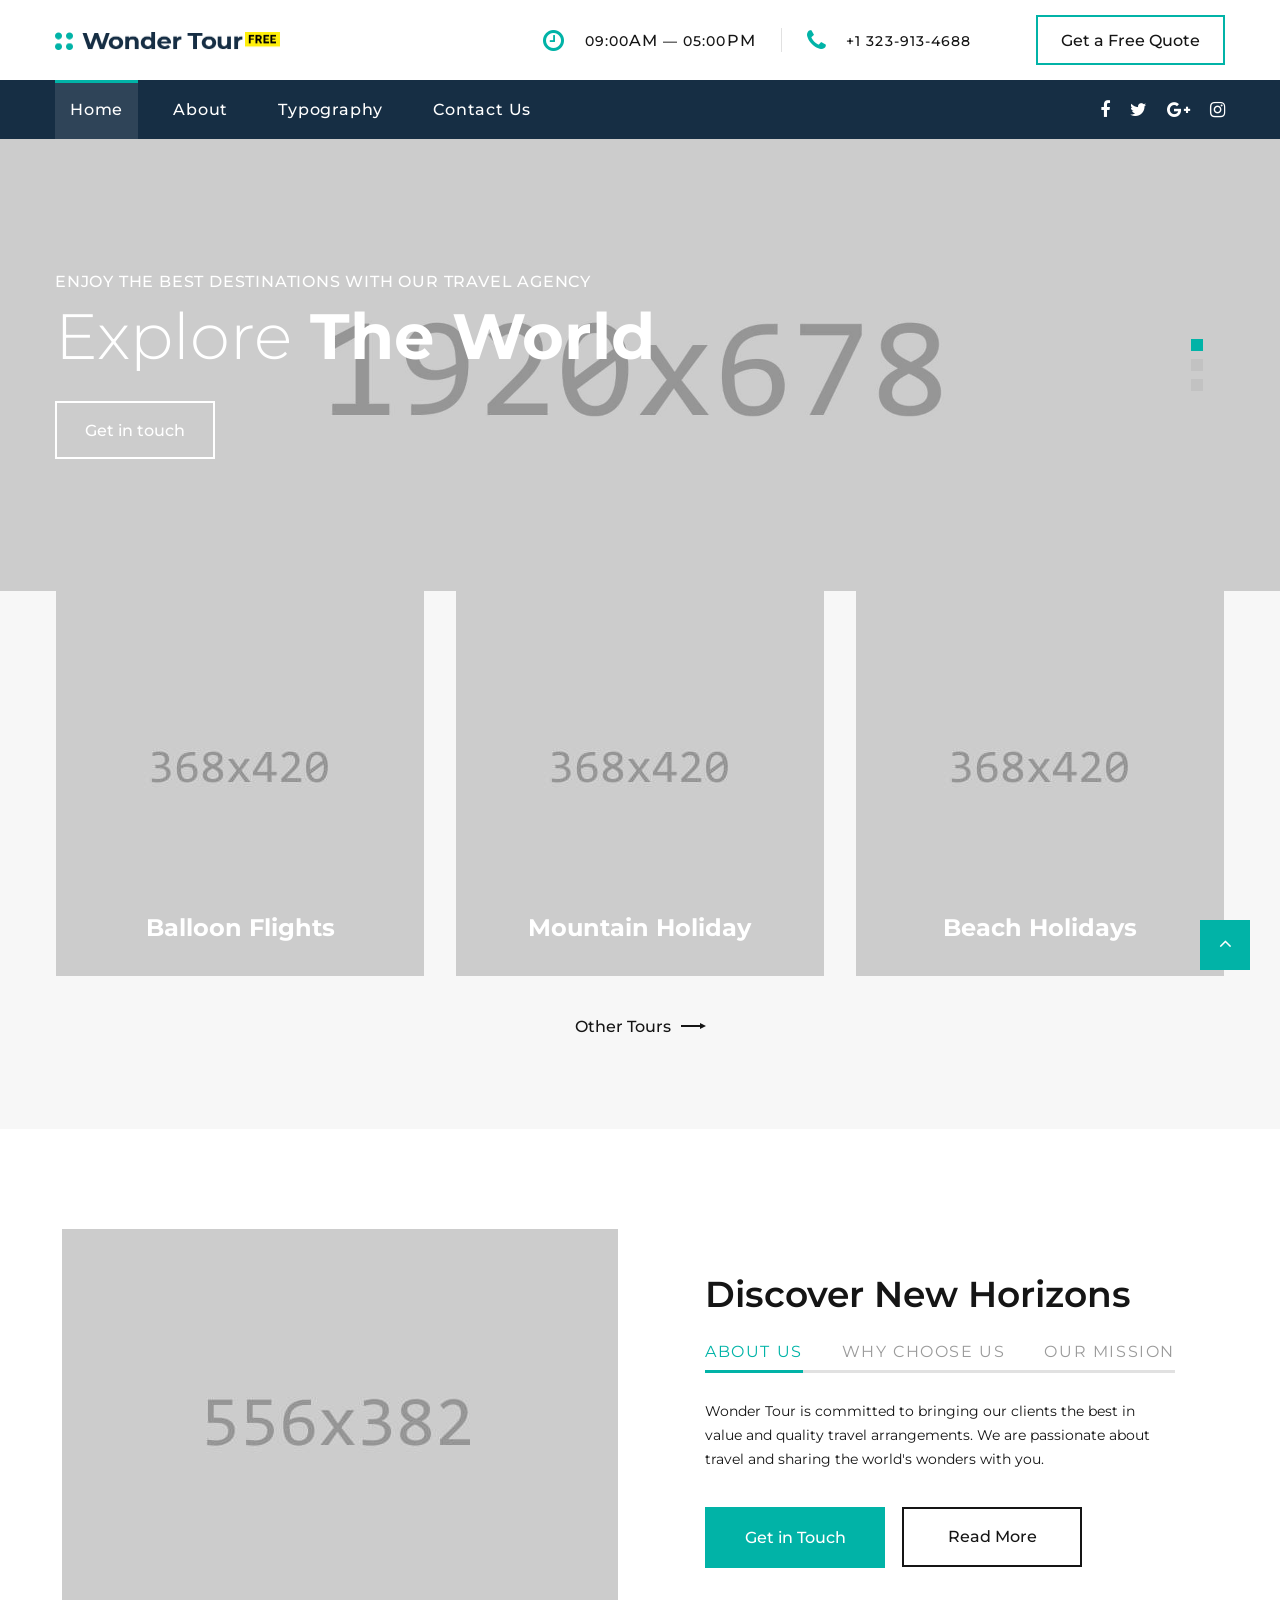
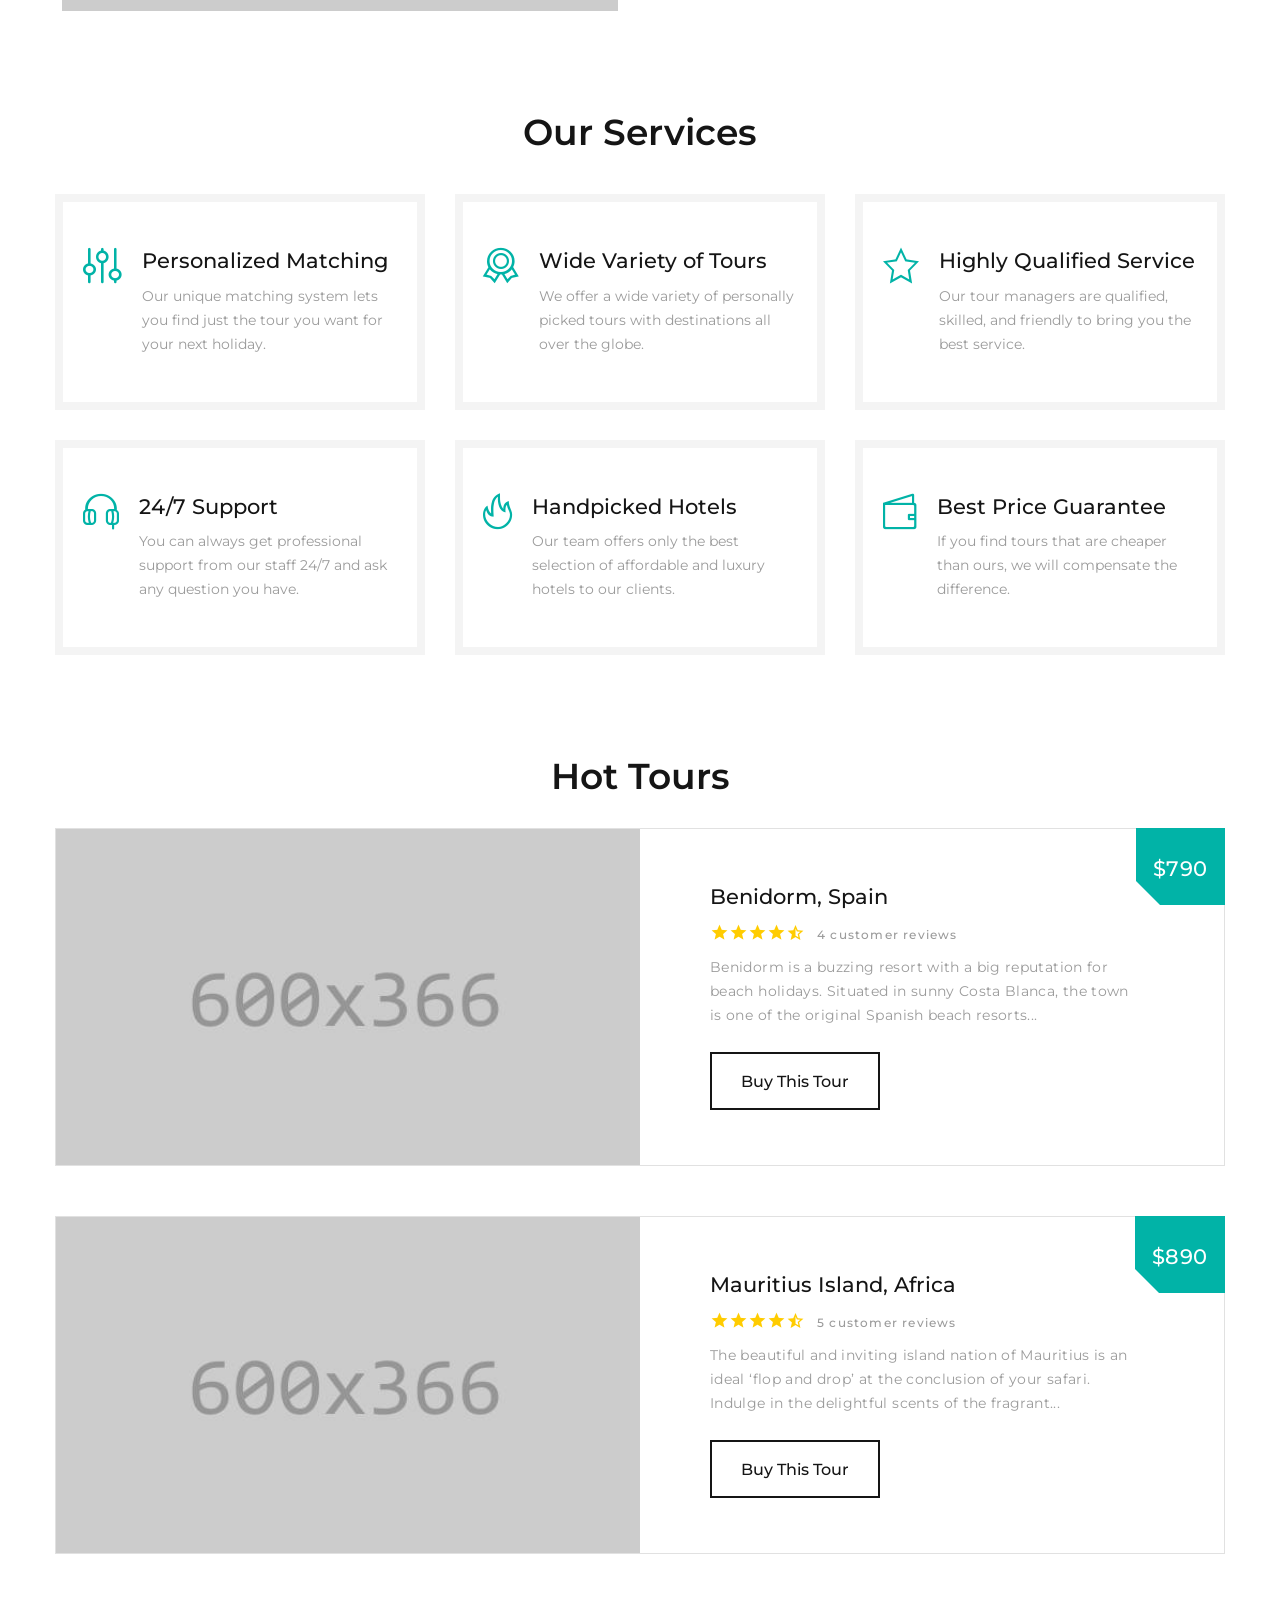
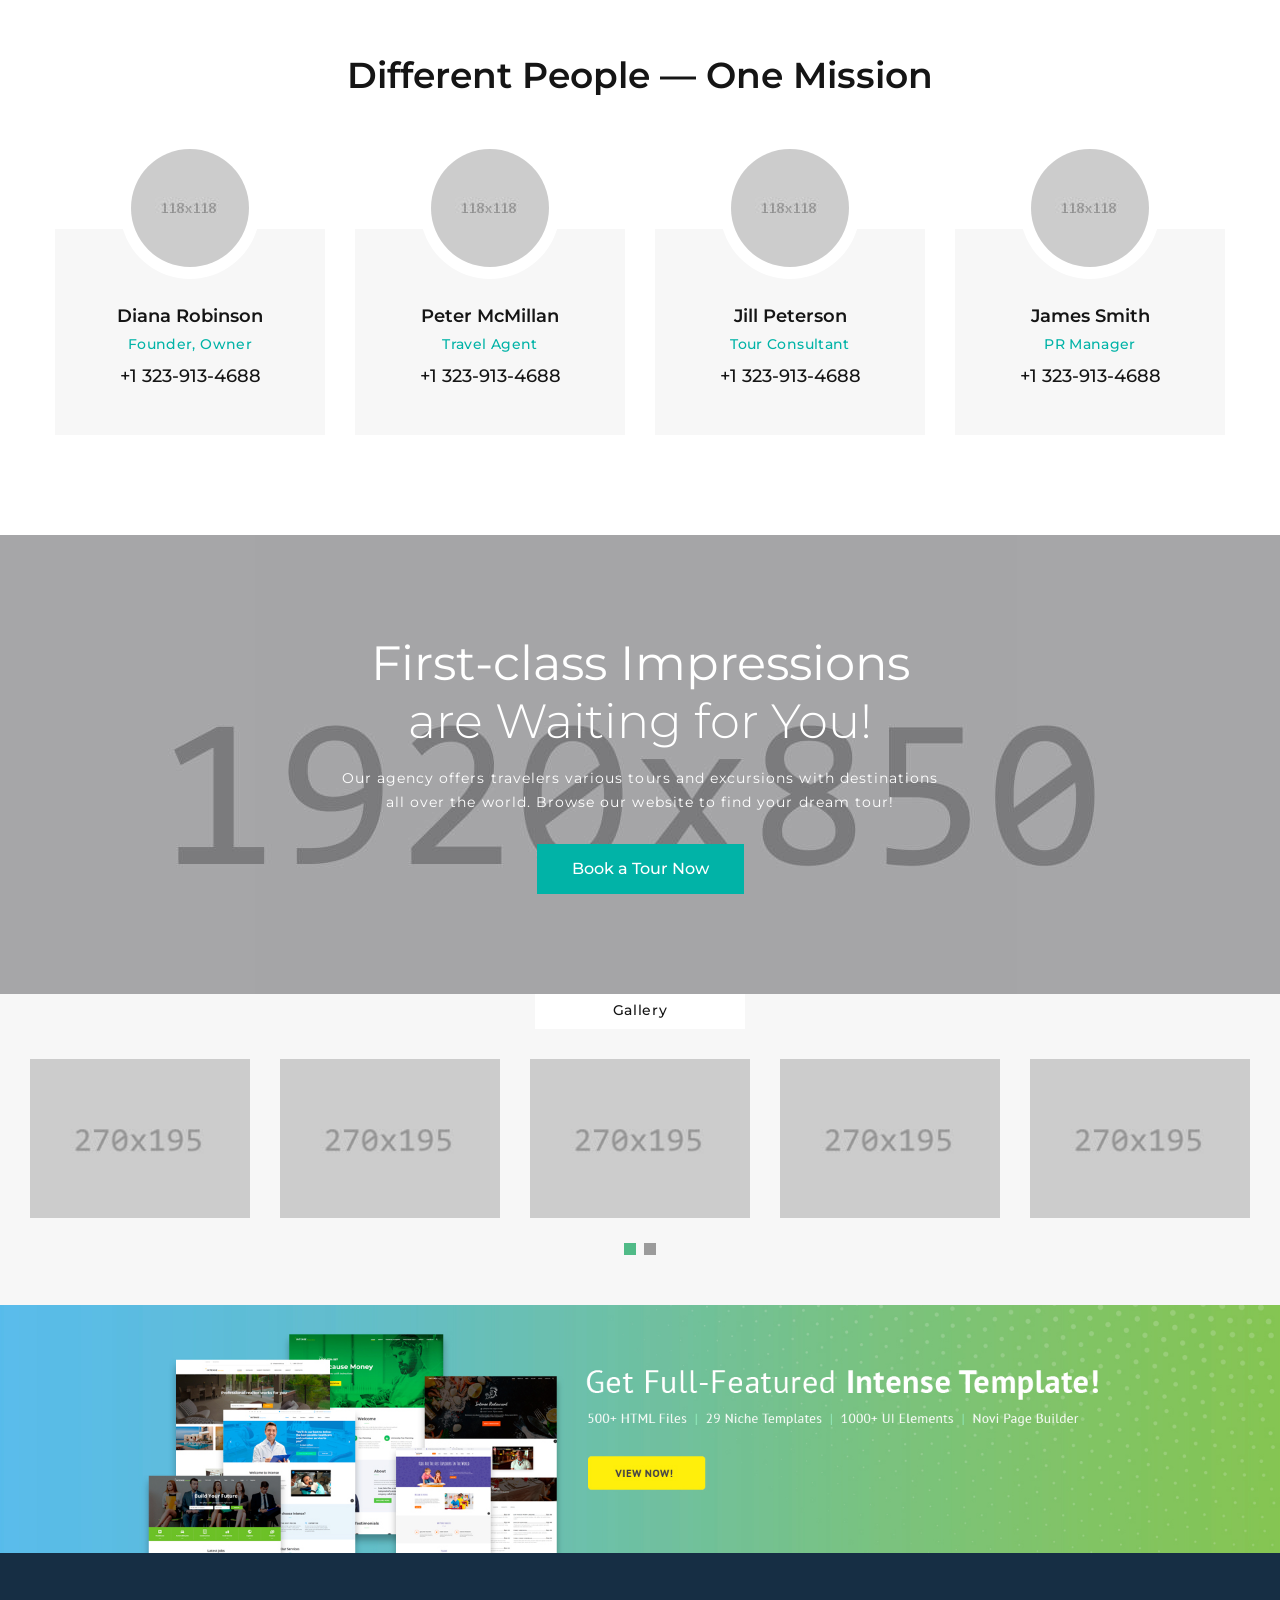
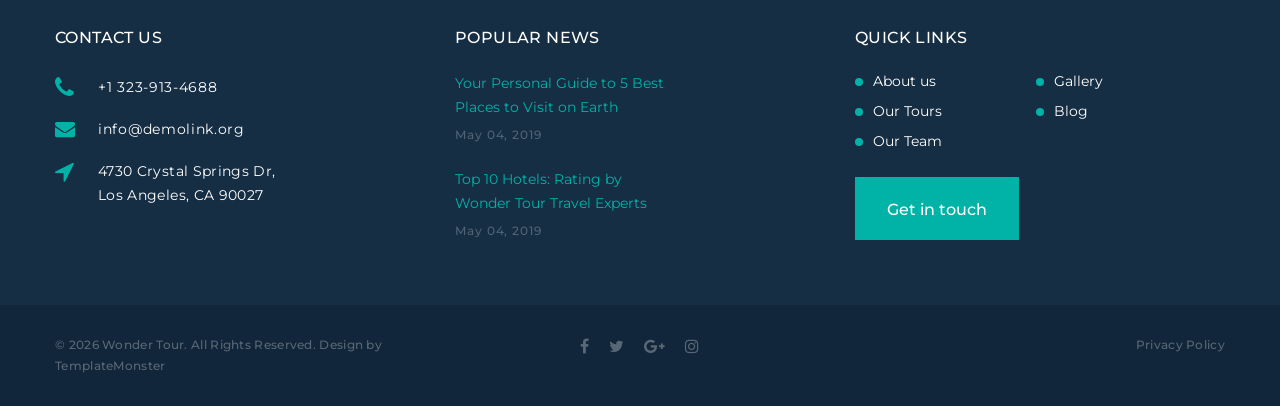
<file: public/index.html>
<!DOCTYPE html>
<html class="wide wow-animation" lang="en">
  <head>
    <title>Home</title>
    <meta name="format-detection" content="telephone=no">
    <meta name="viewport" content="width=device-width, height=device-height, initial-scale=1.0, maximum-scale=1.0, user-scalable=0">
    <meta http-equiv="X-UA-Compatible" content="IE=edge">
    <meta charset="utf-8">
    <link rel="icon" href="images/favicon.ico" type="image/x-icon">
    <!-- Stylesheets-->
    <link rel="stylesheet" type="text/css" href="//fonts.googleapis.com/css?family=Montserrat:400,500,600,700%7CPoppins:400%7CTeko:300,400">
    <link rel="stylesheet" href="css/bootstrap.css">
    <link rel="stylesheet" href="css/fonts.css">
    <link rel="stylesheet" href="css/style.css">
    <style>.ie-panel{display: none;background: #212121;padding: 10px 0;box-shadow: 3px 3px 5px 0 rgba(0,0,0,.3);clear: both;text-align:center;position: relative;z-index: 1;} html.ie-10 .ie-panel, html.lt-ie-10 .ie-panel {display: block;}</style>
  </head>
  <body>
    <div class="ie-panel"><a href="http://windows.microsoft.com/en-US/internet-explorer/"><img src="images/ie8-panel/warning_bar_0000_us.jpg" height="42" width="820" alt="You are using an outdated browser. For a faster, safer browsing experience, upgrade for free today."></a></div>
    <div class="preloader">
      <div class="preloader-body">
        <div class="cssload-container">
          <div class="cssload-speeding-wheel"></div>
        </div>
        <p>Loading...</p>
      </div>
    </div>
    <div class="page">
        <!-- RD Navbar-->
        <div class="rd-navbar-wrap">
          <nav class="rd-navbar rd-navbar-corporate" data-layout="rd-navbar-fixed" data-sm-layout="rd-navbar-fixed" data-md-layout="rd-navbar-fixed" data-md-device-layout="rd-navbar-fixed" data-lg-layout="rd-navbar-static" data-lg-device-layout="rd-navbar-fixed" data-xl-layout="rd-navbar-static" data-xl-device-layout="rd-navbar-static" data-xxl-layout="rd-navbar-static" data-xxl-device-layout="rd-navbar-static" data-lg-stick-up-offset="46px" data-xl-stick-up-offset="46px" data-xxl-stick-up-offset="106px" data-lg-stick-up="true" data-xl-stick-up="true" data-xxl-stick-up="true">
            <div class="rd-navbar-collapse-toggle rd-navbar-fixed-element-1" data-rd-navbar-toggle=".rd-navbar-collapse"><span></span></div>
            <div class="rd-navbar-aside-outer">
              <div class="rd-navbar-aside">
                <!-- RD Navbar Panel-->
                <div class="rd-navbar-panel">
                  <!-- RD Navbar Toggle-->
                  <button class="rd-navbar-toggle" data-rd-navbar-toggle=".rd-navbar-nav-wrap"><span></span></button>
                  <!-- RD Navbar Brand-->
                  <div class="rd-navbar-brand">
                    <!--Brand--><a class="brand" href="index.html"><img src="images/logo-default-450x37.png" alt="" width="225" height="18"/></a>
                  </div>
                </div>
                <div class="rd-navbar-aside-right rd-navbar-collapse">
                  <ul class="rd-navbar-corporate-contacts">
                    <li>
                      <div class="unit unit-spacing-xs">
                        <div class="unit-left"><span class="icon fa fa-clock-o"></span></div>
                        <div class="unit-body">
                          <p>09:00<span>am</span> — 05:00<span>pm</span></p>
                        </div>
                      </div>
                    </li>
                    <li>
                      <div class="unit unit-spacing-xs">
                        <div class="unit-left"><span class="icon fa fa-phone"></span></div>
                        <div class="unit-body"><a class="link-phone" href="tel:#">+1 323-913-4688</a></div>
                      </div>
                    </li>
                  </ul><a class="button button-md button-default-outline-2 button-ujarak" href="#">Get a Free Quote</a>
                </div>
              </div>
            </div>
            <div class="rd-navbar-main-outer">
              <div class="rd-navbar-main">
                <div class="rd-navbar-nav-wrap">
                  <ul class="list-inline list-inline-md rd-navbar-corporate-list-social">
                    <li><a class="icon fa fa-facebook" href="#"></a></li>
                    <li><a class="icon fa fa-twitter" href="#"></a></li>
                    <li><a class="icon fa fa-google-plus" href="#"></a></li>
                    <li><a class="icon fa fa-instagram" href="#"></a></li>
                  </ul>
                  <!-- RD Navbar Nav-->
                  <ul class="rd-navbar-nav">
                    <li class="rd-nav-item active"><a class="rd-nav-link" href="index.html">Home</a>
                    </li>
                    <li class="rd-nav-item"><a class="rd-nav-link" href="about.html">About</a>
                    </li>
                    <li class="rd-nav-item"><a class="rd-nav-link" href="typography.html">Typography</a>
                    </li>
                    <li class="rd-nav-item"><a class="rd-nav-link" href="contact-us.html">Contact Us</a>
                    </li>
                  </ul>
                </div>
              </div>
            </div>
          </nav>
        </div>
      </header>
      <!-- Swiper-->
      <section class="section swiper-container swiper-slider swiper-slider-corporate swiper-pagination-style-2" data-loop="true" data-autoplay="5000" data-simulate-touch="true" data-nav="false" data-direction="vertical">
        <div class="swiper-wrapper text-left">
          <div class="swiper-slide context-dark" data-slide-bg="images/slider-4-slide-1-1920x678.jpg">
            <div class="swiper-slide-caption section-md">
              <div class="container">
                <div class="row">
                  <div class="col-md-10">
                    <h6 class="text-uppercase" data-caption-animate="fadeInRight" data-caption-delay="0">Enjoy the Best Destinations with Our Travel Agency</h6>
                    <h2 class="oh font-weight-light" data-caption-animate="slideInUp" data-caption-delay="100"><span>Explore</span><span class="font-weight-bold"> The World</span></h2><a class="button button-default-outline button-ujarak" href="#" data-caption-animate="fadeInLeft" data-caption-delay="0">Get in touch</a>
                  </div>
                </div>
              </div>
            </div>
          </div>
          <div class="swiper-slide context-dark" data-slide-bg="images/slider-4-slide-2-1920x678.jpg">
            <div class="swiper-slide-caption section-md">
              <div class="container">
                <div class="row">
                  <div class="col-md-10">
                    <h6 class="text-uppercase" data-caption-animate="fadeInRight" data-caption-delay="0">A team of professional Travel Experts</h6>
                    <h2 class="oh font-weight-light" data-caption-animate="slideInUp" data-caption-delay="100"><span>Trust</span><span class="font-weight-bold"> Our Experience</span></h2><a class="button button-default-outline button-ujarak" href="#" data-caption-animate="fadeInLeft" data-caption-delay="0">Get in touch</a>
                  </div>
                </div>
              </div>
            </div>
          </div>
          <div class="swiper-slide context-dark" data-slide-bg="images/slider-4-slide-3-1920x678.jpg">
            <div class="swiper-slide-caption section-md">
              <div class="container">
                <div class="row">
                  <div class="col-md-10">
                    <h6 class="text-uppercase" data-caption-animate="fadeInRight" data-caption-delay="0">Build your Next Holiday Trip with Us</h6>
                    <h2 class="oh font-weight-light" data-caption-animate="slideInUp" data-caption-delay="100"><span>Create</span><span class="font-weight-bold"> Your Tour</span></h2><a class="button button-default-outline button-ujarak" href="#" data-caption-animate="fadeInLeft" data-caption-delay="0">Get in touch</a>
                  </div>
                </div>
              </div>
            </div>
          </div>
        </div>
        <!-- Swiper Pagination-->
        <div class="swiper-pagination"></div>
      </section>
      <!-- Section Box Categories-->
      <section class="section section-lg section-top-1 bg-gray-4">
        <div class="container offset-negative-1">
          <div class="box-categories cta-box-wrap">
            <div class="box-categories-content">
              <div class="row justify-content-center">
                <div class="col-md-4 wow fadeInDown col-9" data-wow-delay=".2s">
                  <ul class="list-marked-2 box-categories-list">
                    <li><a href="#"><img src="images/cta-1-368x420.jpg" alt="" width="368" height="420"/></a>
                      <h5 class="box-categories-title">Balloon Flights</h5>
                    </li>
                  </ul>
                </div>
                <div class="col-md-4 wow fadeInDown col-9" data-wow-delay=".2s">
                  <ul class="list-marked-2 box-categories-list">
                    <li><a href="#"><img src="images/cta-2-368x420.jpg" alt="" width="368" height="420"/></a>
                      <h5 class="box-categories-title">Mountain Holiday</h5>
                    </li>
                  </ul>
                </div>
                <div class="col-md-4 wow fadeInDown col-9" data-wow-delay=".2s">
                  <ul class="list-marked-2 box-categories-list">
                    <li><a href="#"><img src="images/cta-3-368x420.jpg" alt="" width="368" height="420"/></a>
                      <h5 class="box-categories-title">Beach Holidays</h5>
                    </li>
                  </ul>
                </div>
              </div>
            </div>
          </div><a class="link-classic wow fadeInUp" href="#">Other Tours<span></span></a>
          <!-- Owl Carousel-->
        </div>
      </section>
      <!-- Discover New Horizons-->
      <section class="section section-sm section-first bg-default text-md-left">
        <div class="container">
          <div class="row row-50 align-items-center justify-content-center justify-content-xl-between">
            <div class="col-lg-6 text-center wow fadeInUp"><img src="images/index-3-556x382.jpg" alt="" width="556" height="382"/>
            </div>
            <div class="col-lg-6 wow fadeInRight" data-wow-delay=".1s">
              <div class="box-width-lg-470">
                <h3>Discover New Horizons</h3>
                <!-- Bootstrap tabs-->
                <div class="tabs-custom tabs-horizontal tabs-line tabs-line-big tabs-line-style-2 text-center text-md-left" id="tabs-7">
                  <!-- Nav tabs-->
                  <ul class="nav nav-tabs">
                    <li class="nav-item" role="presentation"><a class="nav-link active" href="#tabs-7-1" data-toggle="tab">About us</a></li>
                    <li class="nav-item" role="presentation"><a class="nav-link" href="#tabs-7-2" data-toggle="tab">Why choose us</a></li>
                    <li class="nav-item" role="presentation"><a class="nav-link" href="#tabs-7-3" data-toggle="tab">Our mission</a></li>
                  </ul>
                  <!-- Tab panes-->
                  <div class="tab-content">
                    <div class="tab-pane fade show active" id="tabs-7-1">
                      <p>Wonder Tour is committed to bringing our clients the best in value and quality travel arrangements. We are passionate about travel and sharing the world's wonders with you.</p>
                      <div class="group-md group-middle"><a class="button button-secondary button-pipaluk" href="contact-us.html">Get in Touch</a><a class="button button-black-outline button-md" href="about.html">Read More</a></div>
                    </div>
                    <div class="tab-pane fade" id="tabs-7-2">
                      <p>We are proud to offer excellent quality and value for money in our tours, which give you the chance to experience your chosen destination in an authentic and exciting way.</p>
                      <div class="group-md group-middle"><a class="button button-secondary button-pipaluk" href="contact-us.html">Get in Touch</a><a class="button button-black-outline button-md" href="about.html">Read More</a></div>
                    </div>
                    <div class="tab-pane fade" id="tabs-7-3">
                      <p>Our mission is to provide the ultimate travel planning experience while becoming a one-stop shop for every travel service available in the industry.</p>
                      <div class="group-md group-middle"><a class="button button-secondary button-pipaluk" href="contact-us.html">Get in Touch</a><a class="button button-black-outline button-md" href="about.html">Read More</a></div>
                    </div>
                  </div>
                </div>
              </div>
            </div>
          </div>
        </div>
      </section>
      <!--	Our Services-->
      <section class="section section-sm">
        <div class="container">
          <h3>Our Services</h3>
          <div class="row row-30">
            <div class="col-sm-6 col-lg-4">
              <article class="box-icon-classic">
                <div class="unit box-icon-classic-body flex-column flex-md-row text-md-left flex-lg-column text-lg-center flex-xl-row text-xl-left">
                  <div class="unit-left">
                    <div class="box-icon-classic-icon fl-bigmug-line-equalization3"></div>
                  </div>
                  <div class="unit-body">
                    <h5 class="box-icon-classic-title"><a href="#">Personalized Matching</a></h5>
                    <p class="box-icon-classic-text">Our unique matching system lets you find just the tour you want for your next holiday.</p>
                  </div>
                </div>
              </article>
            </div>
            <div class="col-sm-6 col-lg-4">
              <article class="box-icon-classic">
                <div class="unit box-icon-classic-body flex-column flex-md-row text-md-left flex-lg-column text-lg-center flex-xl-row text-xl-left">
                  <div class="unit-left">
                    <div class="box-icon-classic-icon fl-bigmug-line-circular220"></div>
                  </div>
                  <div class="unit-body">
                    <h5 class="box-icon-classic-title"><a href="#">Wide Variety of Tours</a></h5>
                    <p class="box-icon-classic-text">We offer a wide variety of personally picked tours with destinations all over the globe.</p>
                  </div>
                </div>
              </article>
            </div>
            <div class="col-sm-6 col-lg-4">
              <article class="box-icon-classic">
                <div class="unit box-icon-classic-body flex-column flex-md-row text-md-left flex-lg-column text-lg-center flex-xl-row text-xl-left">
                  <div class="unit-left">
                    <div class="box-icon-classic-icon fl-bigmug-line-favourites5"></div>
                  </div>
                  <div class="unit-body">
                    <h5 class="box-icon-classic-title"><a href="#">Highly Qualified Service</a></h5>
                    <p class="box-icon-classic-text">Our tour managers are qualified, skilled, and friendly to bring you the best service.</p>
                  </div>
                </div>
              </article>
            </div>
            <div class="col-sm-6 col-lg-4">
              <article class="box-icon-classic">
                <div class="unit box-icon-classic-body flex-column flex-md-row text-md-left flex-lg-column text-lg-center flex-xl-row text-xl-left">
                  <div class="unit-left">
                    <div class="box-icon-classic-icon fl-bigmug-line-headphones32"></div>
                  </div>
                  <div class="unit-body">
                    <h5 class="box-icon-classic-title"><a href="#">24/7 Support</a></h5>
                    <p class="box-icon-classic-text">You can always get professional support from our staff 24/7 and ask any question you have.</p>
                  </div>
                </div>
              </article>
            </div>
            <div class="col-sm-6 col-lg-4">
              <article class="box-icon-classic">
                <div class="unit box-icon-classic-body flex-column flex-md-row text-md-left flex-lg-column text-lg-center flex-xl-row text-xl-left">
                  <div class="unit-left">
                    <div class="box-icon-classic-icon fl-bigmug-line-hot67"></div>
                  </div>
                  <div class="unit-body">
                    <h5 class="box-icon-classic-title"><a href="#">Handpicked Hotels</a></h5>
                    <p class="box-icon-classic-text">Our team offers only the best selection of affordable and luxury hotels to our clients.</p>
                  </div>
                </div>
              </article>
            </div>
            <div class="col-sm-6 col-lg-4">
              <article class="box-icon-classic">
                <div class="unit box-icon-classic-body flex-column flex-md-row text-md-left flex-lg-column text-lg-center flex-xl-row text-xl-left">
                  <div class="unit-left">
                    <div class="box-icon-classic-icon fl-bigmug-line-wallet26"></div>
                  </div>
                  <div class="unit-body">
                    <h5 class="box-icon-classic-title"><a href="#">Best Price Guarantee</a></h5>
                    <p class="box-icon-classic-text">If you find tours that are cheaper than ours, we will compensate the difference.</p>
                  </div>
                </div>
              </article>
            </div>
          </div>
        </div>
      </section>
      <!-- Hot tours-->
      <section class="section section-sm bg-default">
        <div class="container">
          <h3 class="oh-desktop"><span class="d-inline-block wow slideInDown">Hot Tours</span></h3>
          <div class="row row-sm row-40 row-md-50">
            <div class="col-sm-6 col-md-12 wow fadeInRight">
              <!-- Product Big-->
              <article class="product-big">
                <div class="unit flex-column flex-md-row align-items-md-stretch">
                  <div class="unit-left"><a class="product-big-figure" href="#"><img src="images/product-big-1-600x366.jpg" alt="" width="600" height="366"/></a></div>
                  <div class="unit-body">
                    <div class="product-big-body">
                      <h5 class="product-big-title"><a href="#">Benidorm, Spain</a></h5>
                      <div class="group-sm group-middle justify-content-start">
                        <div class="product-big-rating"><span class="icon material-icons-star"></span><span class="icon material-icons-star"></span><span class="icon material-icons-star"></span><span class="icon material-icons-star"></span><span class="icon material-icons-star_half"></span></div><a class="product-big-reviews" href="#">4 customer reviews</a>
                      </div>
                      <p class="product-big-text">Benidorm is a buzzing resort with a big reputation for beach holidays. Situated in sunny Costa Blanca, the town is one of the original Spanish beach resorts...</p><a class="button button-black-outline button-ujarak" href="#">Buy This Tour</a>
                      <div class="product-big-price-wrap"><span class="product-big-price">$790</span></div>
                    </div>
                  </div>
                </div>
              </article>
            </div>
            <div class="col-sm-6 col-md-12 wow fadeInLeft">
              <!-- Product Big-->
              <article class="product-big">
                <div class="unit flex-column flex-md-row align-items-md-stretch">
                  <div class="unit-left"><a class="product-big-figure" href="#"><img src="images/product-big-2-600x366.jpg" alt="" width="600" height="366"/></a></div>
                  <div class="unit-body">
                    <div class="product-big-body">
                      <h5 class="product-big-title"><a href="#">Mauritius Island, Africa</a></h5>
                      <div class="group-sm group-middle justify-content-start">
                        <div class="product-big-rating"><span class="icon material-icons-star"></span><span class="icon material-icons-star"></span><span class="icon material-icons-star"></span><span class="icon material-icons-star"></span><span class="icon material-icons-star_half"></span></div><a class="product-big-reviews" href="#">5 customer reviews</a>
                      </div>
                      <p class="product-big-text">The beautiful and inviting island nation of Mauritius is an ideal ‘flop and drop’ at the conclusion of your safari. Indulge in the delightful scents of the fragrant...</p><a class="button button-black-outline button-ujarak" href="#">Buy This Tour</a>
                      <div class="product-big-price-wrap"><span class="product-big-price">$890</span></div>
                    </div>
                  </div>
                </div>
              </article>
            </div>
          </div>
        </div>
      </section>
      <!-- Different People-->
      <section class="section section-sm">
        <div class="container">
          <h3 class="title-block find-car oh"><span class="d-inline-block wow slideInUp">Different People — One Mission</span></h3>
          <div class="row row-30 justify-content-center box-ordered">
            <div class="col-sm-6 col-md-5 col-lg-3">
              <!-- Team Modern-->
              <article class="team-modern">
                <div class="team-modern-header"><a class="team-modern-figure" href="#"><img class="img-circles" src="images/user-1-118x118.jpg" alt="" width="118" height="118"/></a>
                  <svg x="0px" y="0px" width="270px" height="70px" viewbox="0 0 270 70" enable-background="new 0 0 270 70" xml:space="preserve">
                    <g>
                      <path fill="#161616" d="M202.085,0C193.477,28.912,166.708,50,135,50S76.523,28.912,67.915,0H0v70h270V0H202.085z"></path>
                    </g>
                  </svg>
                </div>
                <div class="team-modern-caption">
                  <h6 class="team-modern-name"><a href="#">Diana Robinson</a></h6>
                  <p class="team-modern-status">Founder, Owner</p>
                  <h6 class="team-modern-phone"><a href="tel:#">+1 323-913-4688</a></h6>
                </div>
              </article>
            </div>
            <div class="col-sm-6 col-md-5 col-lg-3">
              <!-- Team Modern-->
              <article class="team-modern">
                <div class="team-modern-header"><a class="team-modern-figure" href="#"><img class="img-circles" src="images/user-2-118x118.jpg" alt="" width="118" height="118"/></a>
                  <svg x="0px" y="0px" width="270px" height="70px" viewbox="0 0 270 70" enable-background="new 0 0 270 70" xml:space="preserve">
                    <g>
                      <path fill="#161616" d="M202.085,0C193.477,28.912,166.708,50,135,50S76.523,28.912,67.915,0H0v70h270V0H202.085z"></path>
                    </g>
                  </svg>
                </div>
                <div class="team-modern-caption">
                  <h6 class="team-modern-name"><a href="#">Peter McMillan</a></h6>
                  <p class="team-modern-status">Travel Agent</p>
                  <h6 class="team-modern-phone"><a href="tel:#">+1 323-913-4688</a></h6>
                </div>
              </article>
            </div>
            <div class="col-sm-6 col-md-5 col-lg-3">
              <!-- Team Modern-->
              <article class="team-modern">
                <div class="team-modern-header"><a class="team-modern-figure" href="#"><img class="img-circles" src="images/user-3-118x118.jpg" alt="" width="118" height="118"/></a>
                  <svg x="0px" y="0px" width="270px" height="70px" viewbox="0 0 270 70" enable-background="new 0 0 270 70" xml:space="preserve">
                    <g>
                      <path fill="#161616" d="M202.085,0C193.477,28.912,166.708,50,135,50S76.523,28.912,67.915,0H0v70h270V0H202.085z"></path>
                    </g>
                  </svg>
                </div>
                <div class="team-modern-caption">
                  <h6 class="team-modern-name"><a href="#">Jill Peterson</a></h6>
                  <p class="team-modern-status">Tour Consultant</p>
                  <h6 class="team-modern-phone"><a href="tel:#">+1 323-913-4688</a></h6>
                </div>
              </article>
            </div>
            <div class="col-sm-6 col-md-5 col-lg-3">
              <!-- Team Modern-->
              <article class="team-modern">
                <div class="team-modern-header"><a class="team-modern-figure" href="#"><img class="img-circles" src="images/user-4-118x118.jpg" alt="" width="118" height="118"/></a>
                  <svg x="0px" y="0px" width="270px" height="70px" viewbox="0 0 270 70" enable-background="new 0 0 270 70" xml:space="preserve">
                    <g>
                      <path fill="#161616" d="M202.085,0C193.477,28.912,166.708,50,135,50S76.523,28.912,67.915,0H0v70h270V0H202.085z"></path>
                    </g>
                  </svg>
                </div>
                <div class="team-modern-caption">
                  <h6 class="team-modern-name"><a href="#">James Smith</a></h6>
                  <p class="team-modern-status">PR Manager</p>
                  <h6 class="team-modern-phone"><a href="tel:#">+1 323-913-4688</a></h6>
                </div>
              </article>
            </div>
          </div>
        </div>
      </section>
      <!-- Section Subscribe-->
      <section class="section bg-default text-center offset-top-50">
        <div class="parallax-container" data-parallax-img="images/parallax-1-1920x850.jpg">
          <div class="parallax-content section-xl section-inset-custom-1 context-dark bg-overlay-2-21">
            <div class="container">
              <h2 class="heading-2 oh font-weight-normal wow slideInDown"><span class="d-block font-weight-semi-bold">First-class Impressions</span><span class="d-block font-weight-light">are Waiting for You!</span></h2>
              <p class="text-width-medium text-spacing-75 wow fadeInLeft" data-wow-delay=".1s">Our agency offers travelers various tours and excursions with destinations all over the world. Browse our website to find your dream tour!</p><a class="button button-secondary button-pipaluk" href="#">Book a Tour Now</a>
            </div>
          </div>
        </div>
      </section>
      <!--	Instagrram wondertour-->
      <section class="section section-sm section-top-0 section-fluid section-relative bg-gray-4">
        <div class="container-fluid">
          <h6 class="gallery-title">Gallery</h6>
          <!-- Owl Carousel-->
          <div class="owl-carousel owl-classic owl-dots-secondary" data-items="1" data-sm-items="2" data-md-items="3" data-lg-items="4" data-xl-items="5" data-xxl-items="6" data-stage-padding="15" data-xxl-stage-padding="0" data-margin="30" data-autoplay="true" data-nav="true" data-dots="true">
            <!-- Thumbnail Classic-->
            <article class="thumbnail thumbnail-mary">
              <div class="thumbnail-mary-figure"><img src="images/gallery-image-1-270x195.jpg" alt="" width="270" height="195"/>
              </div>
              <div class="thumbnail-mary-caption"><a class="icon fl-bigmug-line-zoom60" href="images/gallery-image-1-1200x800-original.jpg" data-lightgallery="item"><img src="images/gallery-image-1-270x195.jpg" alt="" width="270" height="195"/></a>
              </div>
            </article>
            <!-- Thumbnail Classic-->
            <article class="thumbnail thumbnail-mary">
              <div class="thumbnail-mary-figure"><img src="images/gallery-image-2-270x195.jpg" alt="" width="270" height="195"/>
              </div>
              <div class="thumbnail-mary-caption"><a class="icon fl-bigmug-line-zoom60" href="images/gallery-image-2-1200x800-original.jpg" data-lightgallery="item"><img src="images/gallery-image-2-270x195.jpg" alt="" width="270" height="195"/></a>
              </div>
            </article>
            <!-- Thumbnail Classic-->
            <article class="thumbnail thumbnail-mary">
              <div class="thumbnail-mary-figure"><img src="images/gallery-image-3-270x195.jpg" alt="" width="270" height="195"/>
              </div>
              <div class="thumbnail-mary-caption"><a class="icon fl-bigmug-line-zoom60" href="images/gallery-image-3-1200x800-original.jpg" data-lightgallery="item"><img src="images/gallery-image-3-270x195.jpg" alt="" width="270" height="195"/></a>
              </div>
            </article>
            <!-- Thumbnail Classic-->
            <article class="thumbnail thumbnail-mary">
              <div class="thumbnail-mary-figure"><img src="images/gallery-image-4-270x195.jpg" alt="" width="270" height="195"/>
              </div>
              <div class="thumbnail-mary-caption"><a class="icon fl-bigmug-line-zoom60" href="images/gallery-image-4-1200x800-original.jpg" data-lightgallery="item"><img src="images/gallery-image-4-270x195.jpg" alt="" width="270" height="195"/></a>
              </div>
            </article>
            <!-- Thumbnail Classic-->
            <article class="thumbnail thumbnail-mary">
              <div class="thumbnail-mary-figure"><img src="images/gallery-image-5-270x195.jpg" alt="" width="270" height="195"/>
              </div>
              <div class="thumbnail-mary-caption"><a class="icon fl-bigmug-line-zoom60" href="images/gallery-image-5-1200x800-original.jpg" data-lightgallery="item"><img src="images/gallery-image-5-270x195.jpg" alt="" width="270" height="195"/></a>
              </div>
            </article>
            <!-- Thumbnail Classic-->
            <article class="thumbnail thumbnail-mary">
              <div class="thumbnail-mary-figure"><img src="images/gallery-image-6-270x195.jpg" alt="" width="270" height="195"/>
              </div>
              <div class="thumbnail-mary-caption"><a class="icon fl-bigmug-line-zoom60" href="images/gallery-image-6-1200x800-original.jpg" data-lightgallery="item"><img src="images/gallery-image-6-270x195.jpg" alt="" width="270" height="195"/></a>
              </div>
            </article>
            <!-- Thumbnail Classic-->
            <article class="thumbnail thumbnail-mary">
              <div class="thumbnail-mary-figure"><img src="images/gallery-image-7-270x195.jpg" alt="" width="270" height="195"/>
              </div>
              <div class="thumbnail-mary-caption"><a class="icon fl-bigmug-line-zoom60" href="images/gallery-image-7-1200x800-original.jpg" data-lightgallery="item"><img src="images/gallery-image-7-270x195.jpg" alt="" width="270" height="195"/></a>
              </div>
            </article>
          </div>
        </div>
      </section>
      <!-- Page Footer--><a class="banner" href="https://www.templatemonster.com/intense-multipurpose-html-template.html" target="_blank"><img src="images/intense_big_02.jpg" alt=""/></a>
      <footer class="section footer-corporate context-dark">
        <div class="footer-corporate-inset">
          <div class="container">
            <div class="row row-40 justify-content-lg-between">
              <div class="col-sm-6 col-md-12 col-lg-3 col-xl-4">
                <div class="oh-desktop">
                  <div class="wow slideInRight" data-wow-delay="0s">
                    <h6 class="text-spacing-100 text-uppercase">Contact us</h6>
                    <ul class="footer-contacts d-inline-block d-sm-block">
                      <li>
                        <div class="unit">
                          <div class="unit-left"><span class="icon fa fa-phone"></span></div>
                          <div class="unit-body"><a class="link-phone" href="tel:#">+1 323-913-4688</a></div>
                        </div>
                      </li>
                      <li>
                        <div class="unit">
                          <div class="unit-left"><span class="icon fa fa-envelope"></span></div>
                          <div class="unit-body"><a class="link-aemail" href="mailto:#">info@demolink.org</a></div>
                        </div>
                      </li>
                      <li>
                        <div class="unit">
                          <div class="unit-left"><span class="icon fa fa-location-arrow"></span></div>
                          <div class="unit-body"><a class="link-location" href="#">4730 Crystal Springs Dr, Los Angeles, CA 90027</a></div>
                        </div>
                      </li>
                    </ul>
                  </div>
                </div>
              </div>
              <div class="col-sm-6 col-md-5 col-lg-3 col-xl-4">
                <div class="oh-desktop">
                  <div class="wow slideInDown" data-wow-delay="0s">
                    <h6 class="text-spacing-100 text-uppercase">Popular news</h6>
                    <!-- Post Minimal 2-->
                    <article class="post post-minimal-2">
                      <p class="post-minimal-2-title"><a href="#">Your Personal Guide to 5 Best Places to Visit on Earth</a></p>
                      <div class="post-minimal-2-time">
                        <time datetime="2019-05-04">May 04, 2019</time>
                      </div>
                    </article>
                    <!-- Post Minimal 2-->
                    <article class="post post-minimal-2">
                      <p class="post-minimal-2-title"><a href="#">Top 10 Hotels: Rating by Wonder Tour Travel Experts</a></p>
                      <div class="post-minimal-2-time">
                        <time datetime="2019-05-04">May 04, 2019</time>
                      </div>
                    </article>
                  </div>
                </div>
              </div>
              <div class="col-sm-11 col-md-7 col-lg-5 col-xl-4">
                <div class="oh-desktop">
                  <div class="wow slideInLeft" data-wow-delay="0s">
                    <h6 class="text-spacing-100 text-uppercase">Quick links</h6>
                    <ul class="row-6 list-0 list-marked list-marked-md list-marked-secondary list-custom-2">
                      <li><a href="about.html">About us</a></li>
                      <li><a href="#">Our Tours</a></li>
                      <li><a href="#">Our Team</a></li>
                      <li><a href="#">Gallery</a></li>
                      <li><a href="#">Blog</a></li>
                    </ul>
                    <div class="group-md group-middle justify-content-sm-start"><a class="button button-lg button-primary button-ujarak" href="#">Get in touch</a></div>
                  </div>
                </div>
              </div>
            </div>
          </div>
        </div>
        <div class="footer-corporate-bottom-panel">
          <div class="container">
            <div class="row justfy-content-xl-space-berween row-10 align-items-md-center2">
              <div class="col-sm-6 col-md-4 text-sm-right text-md-center">
                <div>
                  <ul class="list-inline list-inline-sm footer-social-list-2">
                    <li><a class="icon fa fa-facebook" href="#"></a></li>
                    <li><a class="icon fa fa-twitter" href="#"></a></li>
                    <li><a class="icon fa fa-google-plus" href="#"></a></li>
                    <li><a class="icon fa fa-instagram" href="#"></a></li>
                  </ul>
                </div>
              </div>
              <div class="col-sm-6 col-md-4 order-sm-first">
                <!-- Rights-->
                <p class="rights"><span>&copy;&nbsp;</span><span class="copyright-year"></span><span>&nbsp;</span><span>Wonder Tour</span>. All Rights Reserved. Design by <a href="https://www.templatemonster.com">TemplateMonster</a></p>
              </div>
              <div class="col-sm-6 col-md-4 text-md-right">
                <p class="rights"><a href="#">Privacy Policy</a></p>
              </div>
            </div>
          </div>
        </div>
      </footer>
    </div>
    <!-- Global Mailform Output-->
    <div class="snackbars" id="form-output-global"></div>
    <!-- Javascript-->
    <script src="js/core.min.js"></script>
    <script src="js/script.js"></script>
  </body>
</html>
</file>
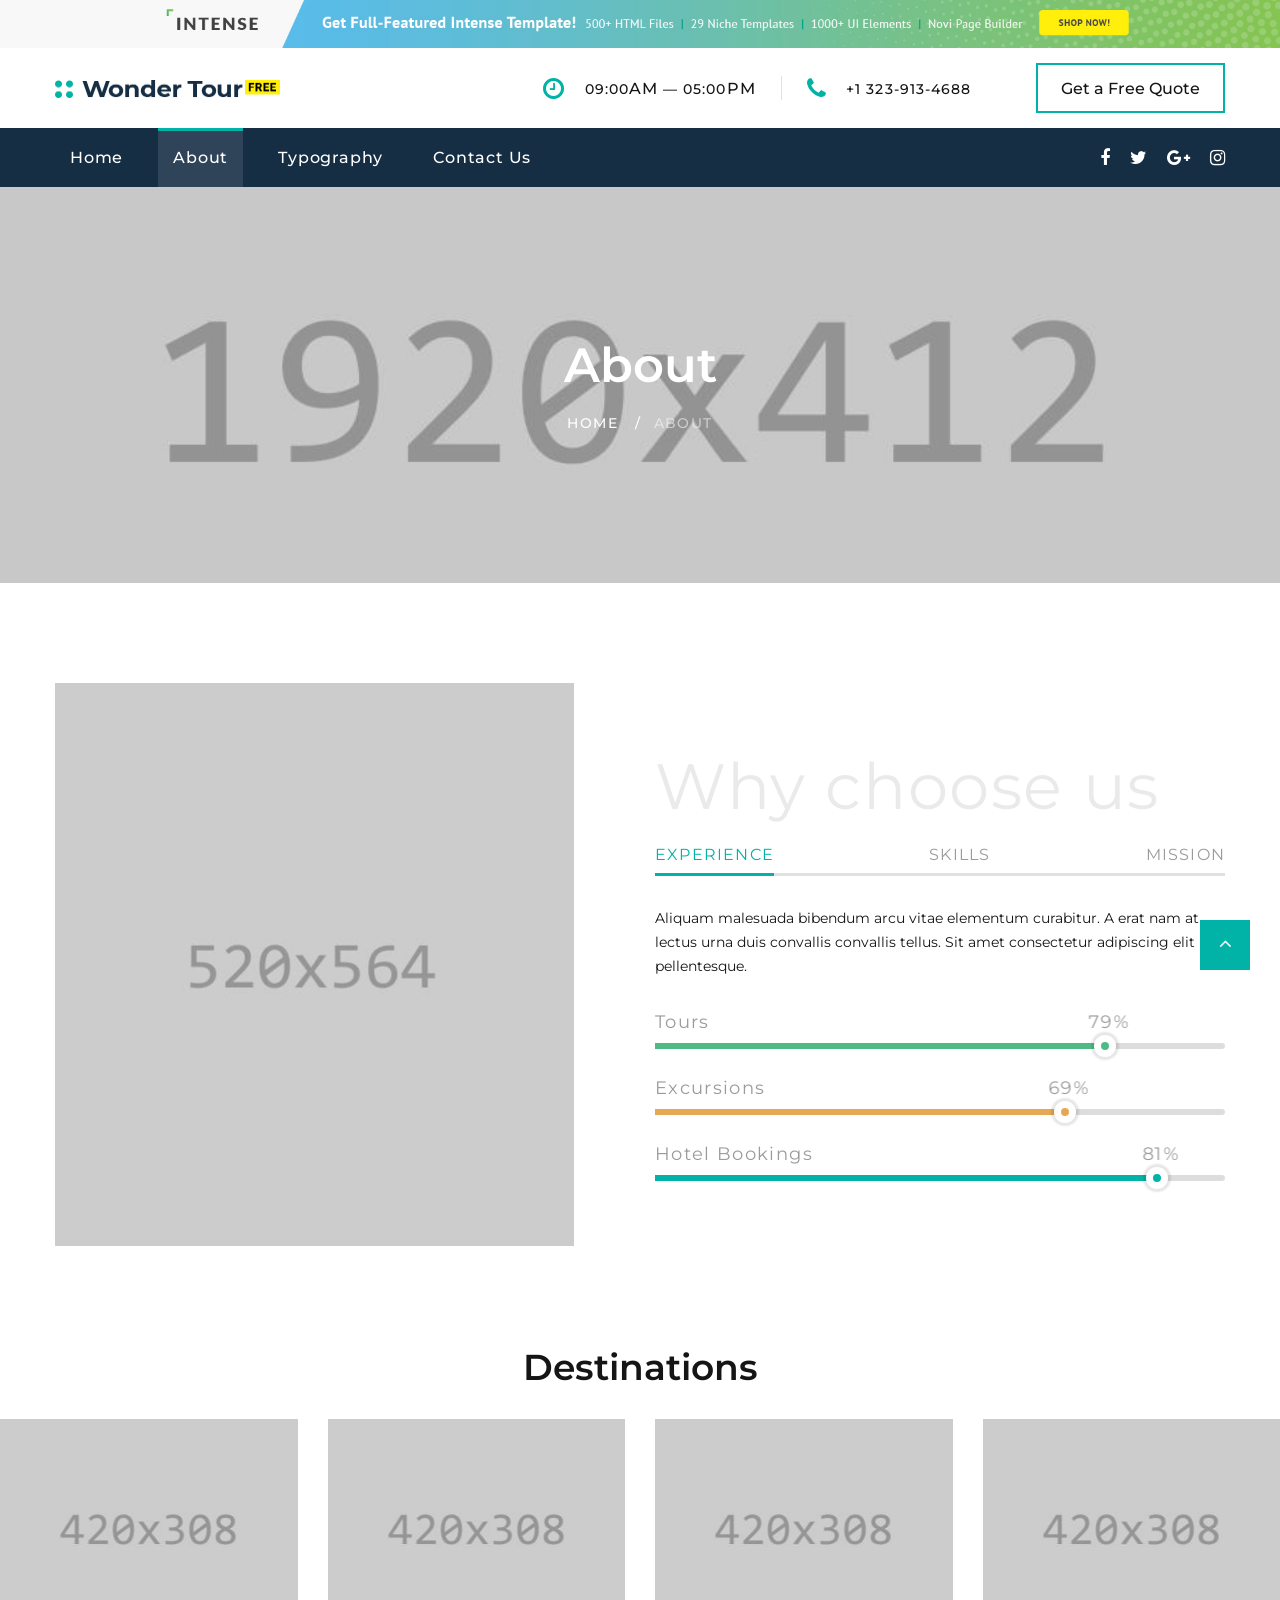
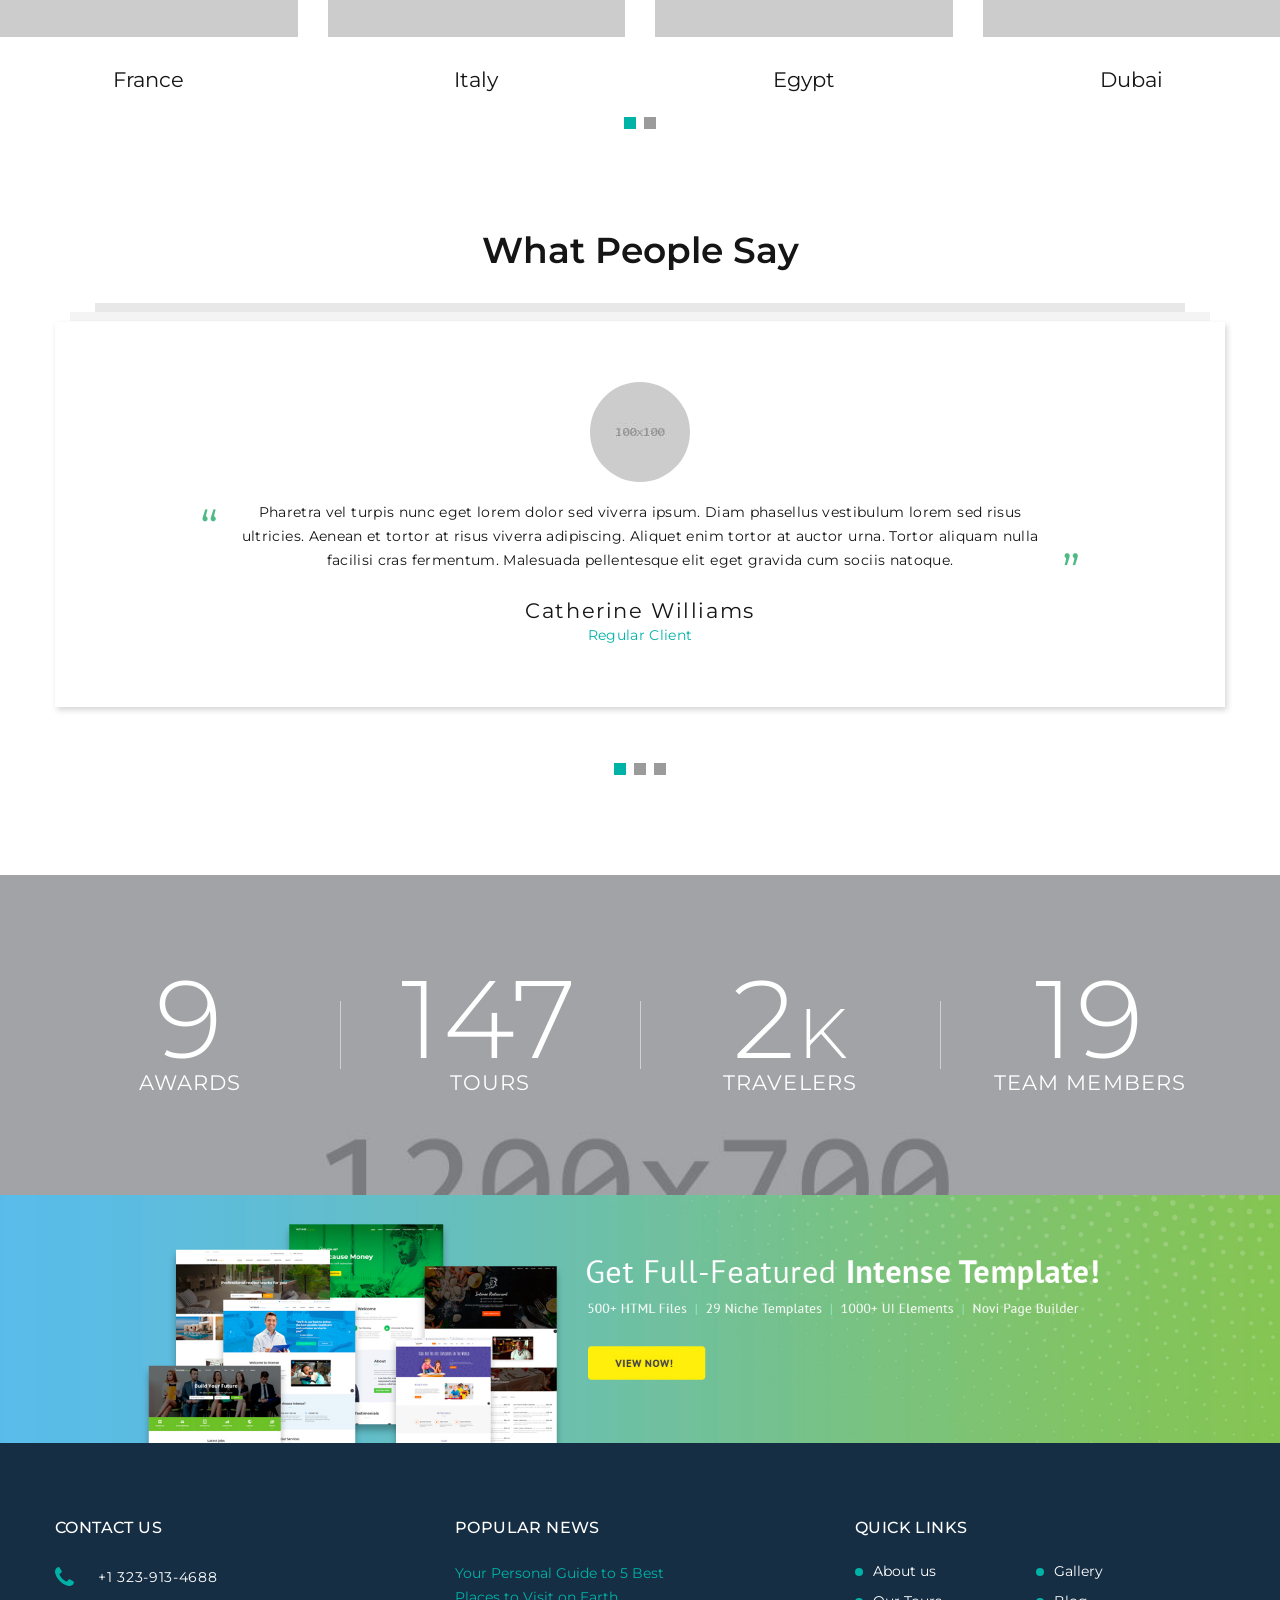
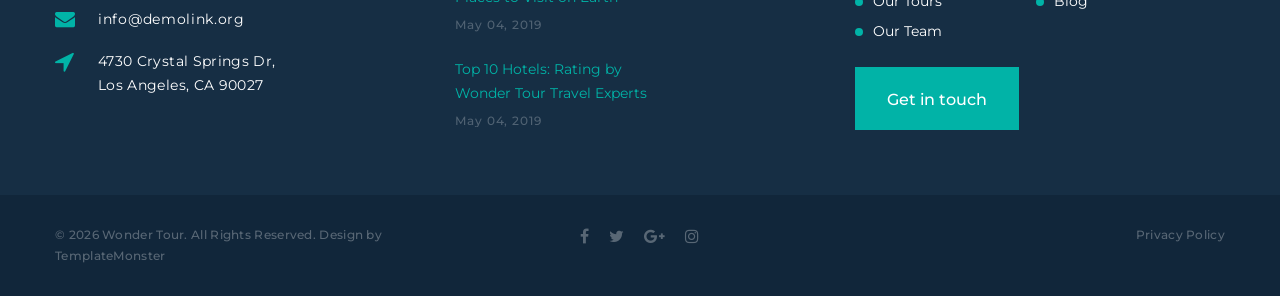
<file: public/about.html>
<!DOCTYPE html>
<html class="wide wow-animation" lang="en">
  <head>
    <title>About</title>
    <meta name="format-detection" content="telephone=no">
    <meta name="viewport" content="width=device-width, height=device-height, initial-scale=1.0, maximum-scale=1.0, user-scalable=0">
    <meta http-equiv="X-UA-Compatible" content="IE=edge">
    <meta charset="utf-8">
    <link rel="icon" href="images/favicon.ico" type="image/x-icon">
    <!-- Stylesheets-->
    <link rel="stylesheet" type="text/css" href="//fonts.googleapis.com/css?family=Montserrat:400,500,600,700%7CPoppins:400%7CTeko:300,400">
    <link rel="stylesheet" href="css/bootstrap.css">
    <link rel="stylesheet" href="css/fonts.css">
    <link rel="stylesheet" href="css/style.css">
    <style>.ie-panel{display: none;background: #212121;padding: 10px 0;box-shadow: 3px 3px 5px 0 rgba(0,0,0,.3);clear: both;text-align:center;position: relative;z-index: 1;} html.ie-10 .ie-panel, html.lt-ie-10 .ie-panel {display: block;}</style>
  </head>
  <body>
    <div class="ie-panel"><a href="http://windows.microsoft.com/en-US/internet-explorer/"><img src="images/ie8-panel/warning_bar_0000_us.jpg" height="42" width="820" alt="You are using an outdated browser. For a faster, safer browsing experience, upgrade for free today."></a></div>
    <div class="preloader">
      <div class="preloader-body">
        <div class="cssload-container">
          <div class="cssload-speeding-wheel"></div>
        </div>
        <p>Loading...</p>
      </div>
    </div>
    <div class="page">
      <!-- Page Header--><a class="banner banner-top" href="https://www.templatemonster.com/intense-multipurpose-html-template.html" target="_blank"><img src="images/intense_02.jpg" alt=""/></a>
      <header class="section page-header">
        <!-- RD Navbar-->
        <div class="rd-navbar-wrap">
          <nav class="rd-navbar rd-navbar-corporate" data-layout="rd-navbar-fixed" data-sm-layout="rd-navbar-fixed" data-md-layout="rd-navbar-fixed" data-md-device-layout="rd-navbar-fixed" data-lg-layout="rd-navbar-static" data-lg-device-layout="rd-navbar-fixed" data-xl-layout="rd-navbar-static" data-xl-device-layout="rd-navbar-static" data-xxl-layout="rd-navbar-static" data-xxl-device-layout="rd-navbar-static" data-lg-stick-up-offset="46px" data-xl-stick-up-offset="46px" data-xxl-stick-up-offset="106px" data-lg-stick-up="true" data-xl-stick-up="true" data-xxl-stick-up="true">
            <div class="rd-navbar-collapse-toggle rd-navbar-fixed-element-1" data-rd-navbar-toggle=".rd-navbar-collapse"><span></span></div>
            <div class="rd-navbar-aside-outer">
              <div class="rd-navbar-aside">
                <!-- RD Navbar Panel-->
                <div class="rd-navbar-panel">
                  <!-- RD Navbar Toggle-->
                  <button class="rd-navbar-toggle" data-rd-navbar-toggle=".rd-navbar-nav-wrap"><span></span></button>
                  <!-- RD Navbar Brand-->
                  <div class="rd-navbar-brand">
                    <!--Brand--><a class="brand" href="index.html"><img src="images/logo-default-450x37.png" alt="" width="225" height="18"/></a>
                  </div>
                </div>
                <div class="rd-navbar-aside-right rd-navbar-collapse">
                  <ul class="rd-navbar-corporate-contacts">
                    <li>
                      <div class="unit unit-spacing-xs">
                        <div class="unit-left"><span class="icon fa fa-clock-o"></span></div>
                        <div class="unit-body">
                          <p>09:00<span>am</span> — 05:00<span>pm</span></p>
                        </div>
                      </div>
                    </li>
                    <li>
                      <div class="unit unit-spacing-xs">
                        <div class="unit-left"><span class="icon fa fa-phone"></span></div>
                        <div class="unit-body"><a class="link-phone" href="tel:#">+1 323-913-4688</a></div>
                      </div>
                    </li>
                  </ul><a class="button button-md button-default-outline-2 button-ujarak" href="#">Get a Free Quote</a>
                </div>
              </div>
            </div>
            <div class="rd-navbar-main-outer">
              <div class="rd-navbar-main">
                <div class="rd-navbar-nav-wrap">
                  <ul class="list-inline list-inline-md rd-navbar-corporate-list-social">
                    <li><a class="icon fa fa-facebook" href="#"></a></li>
                    <li><a class="icon fa fa-twitter" href="#"></a></li>
                    <li><a class="icon fa fa-google-plus" href="#"></a></li>
                    <li><a class="icon fa fa-instagram" href="#"></a></li>
                  </ul>
                  <!-- RD Navbar Nav-->
                  <ul class="rd-navbar-nav">
                    <li class="rd-nav-item"><a class="rd-nav-link" href="index.html">Home</a>
                    </li>
                    <li class="rd-nav-item active"><a class="rd-nav-link" href="about.html">About</a>
                    </li>
                    <li class="rd-nav-item"><a class="rd-nav-link" href="typography.html">Typography</a>
                    </li>
                    <li class="rd-nav-item"><a class="rd-nav-link" href="contact-us.html">Contact Us</a>
                    </li>
                  </ul>
                </div>
              </div>
            </div>
          </nav>
        </div>
      </header>
      <!-- Breadcrumbs -->
      <section class="breadcrumbs-custom-inset">
        <div class="breadcrumbs-custom context-dark bg-overlay-60">
          <div class="container">
            <h2 class="breadcrumbs-custom-title">About</h2>
            <ul class="breadcrumbs-custom-path">
              <li><a href="index.html">Home</a></li>
              <li class="active">About</li>
            </ul>
          </div>
          <div class="box-position" style="background-image: url(images/breadcrumbs-bg.jpg);"></div>
        </div>
      </section>
      <!-- Why choose us-->
      <section class="section section-sm section-first bg-default text-md-left">
        <div class="container">
          <div class="row row-50 justify-content-center align-items-xl-center">
            <div class="col-md-10 col-lg-5 col-xl-6"><img src="images/about-1-519x564.jpg" alt="" width="519" height="564"/>
            </div>
            <div class="col-md-10 col-lg-7 col-xl-6">
              <h1 class="text-spacing-25 font-weight-normal title-opacity-9">Why choose us</h1>
              <!-- Bootstrap tabs-->
              <div class="tabs-custom tabs-horizontal tabs-line" id="tabs-4">
                <!-- Nav tabs-->
                <ul class="nav nav-tabs">
                  <li class="nav-item" role="presentation"><a class="nav-link active" href="#tabs-4-1" data-toggle="tab">Experience</a></li>
                  <li class="nav-item" role="presentation"><a class="nav-link" href="#tabs-4-2" data-toggle="tab">Skills</a></li>
                  <li class="nav-item" role="presentation"><a class="nav-link" href="#tabs-4-3" data-toggle="tab">Mission</a></li>
                </ul>
                <!-- Tab panes-->
                <div class="tab-content">
                  <div class="tab-pane fade show active" id="tabs-4-1">
                    <p>Aliquam malesuada bibendum arcu vitae elementum curabitur. A erat nam at lectus urna duis convallis convallis tellus. Sit amet consectetur adipiscing elit pellentesque.</p>
                    <!-- Linear progress bar-->
                    <article class="progress-linear progress-secondary">
                      <div class="progress-header">
                        <p>Tours</p>
                      </div>
                      <div class="progress-bar-linear-wrap">
                        <div class="progress-bar-linear" data-gradient=""><span class="progress-value">79</span><span class="progress-marker"></span></div>
                      </div>
                    </article>
                    <!-- Linear progress bar-->
                    <article class="progress-linear progress-orange">
                      <div class="progress-header">
                        <p>Excursions</p>
                      </div>
                      <div class="progress-bar-linear-wrap">
                        <div class="progress-bar-linear" data-gradient=""><span class="progress-value">72</span><span class="progress-marker"></span></div>
                      </div>
                    </article>
                    <!-- Linear progress bar-->
                    <article class="progress-linear">
                      <div class="progress-header">
                        <p>Hotel Bookings</p>
                      </div>
                      <div class="progress-bar-linear-wrap">
                        <div class="progress-bar-linear" data-gradient=""><span class="progress-value">88</span><span class="progress-marker"></span></div>
                      </div>
                    </article>
                  </div>
                  <div class="tab-pane fade" id="tabs-4-2">
                    <div class="row row-40 justify-content-center text-center inset-top-10">
                      <div class="col-sm-4">
                        <!-- Circle Progress Bar-->
                        <div class="progress-bar-circle" data-value="0.87" data-gradient="#01b3a7" data-empty-fill="transparent" data-size="150" data-thickness="12" data-reverse="true"><span></span></div>
                        <p class="progress-bar-circle-title">Tours</p>
                      </div>
                      <div class="col-sm-4">
                        <!-- Circle Progress Bar-->
                        <div class="progress-bar-circle" data-value="0.74" data-gradient="#01b3a7" data-empty-fill="transparent" data-size="150" data-thickness="12" data-reverse="true"><span></span></div>
                        <p class="progress-bar-circle-title">Excursions</p>
                      </div>
                      <div class="col-sm-4">
                        <!-- Circle Progress Bar-->
                        <div class="progress-bar-circle" data-value="0.99" data-gradient="#01b3a7" data-empty-fill="transparent" data-size="150" data-thickness="12" data-reverse="true"><span></span></div>
                        <p class="progress-bar-circle-title">Hotel Bookings</p>
                      </div>
                    </div>
                    <div class="group-md group-middle"><a class="button button-width-xl-230 button-primary button-pipaluk" href="#">Get in touch</a><a class="button button-black-outline button-width-xl-230" href="#">Read more</a></div>
                  </div>
                  <div class="tab-pane fade" id="tabs-4-3">
                    <p>Orci nulla pellentesque dignissim enim sit. Elit ullamcorper dignissim cras tincidunt lobortis feugiat vivamus. Nibh mauris cursus mattis molestie a iaculis at erat pellentesque.</p>
                    <div class="text-center text-sm-left offset-top-30 tab-height">
                      <ul class="row-16 list-0 list-custom list-marked list-marked-sm list-marked-secondary">
                        <li>Lorem ipsum</li>
                        <li>Consectetur adipiscing</li>
                        <li>Sed do eiusmod</li>
                        <li>Tempor incididunt</li>
                        <li>Sem fringilla</li>
                        <li>Ut venenatis</li>
                      </ul>
                    </div>
                    <div class="group-md group-middle"><a class="button button-width-xl-230 button-primary button-pipaluk" href="#">Get in touch</a><a class="button button-black-outline button-md" href="#">Download presentation</a></div>
                  </div>
                </div>
              </div>
            </div>
          </div>
        </div>
      </section>
      <!-- Latest Projects-->
      <section class="section section-sm section-fluid bg-default">
        <div class="container">
          <h3>Destinations</h3>
        </div>
        <!-- Owl Carousel-->
        <div class="owl-carousel owl-classic owl-timeline" data-items="1" data-md-items="2" data-lg-items="3" data-xl-items="4" data-margin="30" data-autoplay="false" data-nav="true" data-dots="true">
          <div class="owl-item">
            <!-- Thumbnail Classic-->
            <article class="thumbnail thumbnail-mary">
              <div class="thumbnail-mary-figure"><img src="images/gallery-image-11-420x308.jpg" alt="" width="420" height="308"/>
              </div>
              <div class="thumbnail-mary-caption"><a class="icon fl-bigmug-line-zoom60" href="images/gallery-image-11-1200x800-original.jpg" data-lightgallery="item"><img src="images/gallery-image-11-420x308.jpg" alt="" width="420" height="308"/></a>
              </div>
            </article>
            <div class="thumbnail-mary-description">
              <h5 class="thumbnail-mary-project"><a href="#">France</a></h5><span class="thumbnail-mary-decor"></span>
              <h5 class="thumbnail-mary-time">
              </h5>
            </div>
          </div>
          <div class="owl-item">
            <!-- Thumbnail Classic-->
            <article class="thumbnail thumbnail-mary">
              <div class="thumbnail-mary-figure"><img src="images/gallery-image-12-420x308.jpg" alt="" width="420" height="308"/>
              </div>
              <div class="thumbnail-mary-caption"><a class="icon fl-bigmug-line-zoom60" href="images/gallery-image-12-1200x800-original.jpg" data-lightgallery="item"><img src="images/gallery-image-12-420x308.jpg" alt="" width="420" height="308"/></a>
              </div>
            </article>
            <div class="thumbnail-mary-description">
              <h5 class="thumbnail-mary-project"><a href="#">Italy</a></h5><span class="thumbnail-mary-decor"></span>
              <h5 class="thumbnail-mary-time">
              </h5>
            </div>
          </div>
          <div class="owl-item">
            <!-- Thumbnail Classic-->
            <article class="thumbnail thumbnail-mary">
              <div class="thumbnail-mary-figure"><img src="images/gallery-image-13-420x308.jpg" alt="" width="420" height="308"/>
              </div>
              <div class="thumbnail-mary-caption"><a class="icon fl-bigmug-line-zoom60" href="images/gallery-image-13-1200x800-original.jpg" data-lightgallery="item"><img src="images/gallery-image-13-420x308.jpg" alt="" width="420" height="308"/></a>
              </div>
            </article>
            <div class="thumbnail-mary-description">
              <h5 class="thumbnail-mary-project"><a href="#">Egypt</a></h5><span class="thumbnail-mary-decor"></span>
              <h5 class="thumbnail-mary-time">
              </h5>
            </div>
          </div>
          <div class="owl-item">
            <!-- Thumbnail Classic-->
            <article class="thumbnail thumbnail-mary">
              <div class="thumbnail-mary-figure"><img src="images/gallery-image-14-420x308.jpg" alt="" width="420" height="308"/>
              </div>
              <div class="thumbnail-mary-caption"><a class="icon fl-bigmug-line-zoom60" href="images/gallery-image-14-1200x800-original.jpg" data-lightgallery="item"><img src="images/gallery-image-14-420x308.jpg" alt="" width="420" height="308"/></a>
              </div>
            </article>
            <div class="thumbnail-mary-description">
              <h5 class="thumbnail-mary-project"><a href="#">Dubai</a></h5><span class="thumbnail-mary-decor"></span>
              <h5 class="thumbnail-mary-time">
              </h5>
            </div>
          </div>
          <div class="owl-item">
            <!-- Thumbnail Classic-->
            <article class="thumbnail thumbnail-mary">
              <div class="thumbnail-mary-figure"><img src="images/gallery-image-15-420x308.jpg" alt="" width="420" height="308"/>
              </div>
              <div class="thumbnail-mary-caption"><a class="icon fl-bigmug-line-zoom60" href="images/gallery-image-15-1200x800-original.jpg" data-lightgallery="item"><img src="images/gallery-image-15-420x308.jpg" alt="" width="420" height="308"/></a>
              </div>
            </article>
            <div class="thumbnail-mary-description">
              <h5 class="thumbnail-mary-project"><a href="#">Spain</a></h5><span class="thumbnail-mary-decor"></span>
              <h5 class="thumbnail-mary-time">
              </h5>
            </div>
          </div>
          <div class="owl-item">
            <!-- Thumbnail Classic-->
            <article class="thumbnail thumbnail-mary">
              <div class="thumbnail-mary-figure"><img src="images/gallery-image-16-420x308.jpg" alt="" width="420" height="308"/>
              </div>
              <div class="thumbnail-mary-caption"><a class="icon fl-bigmug-line-zoom60" href="images/gallery-image-16-1200x800-original.jpg" data-lightgallery="item"><img src="images/gallery-image-16-420x308.jpg" alt="" width="420" height="308"/></a>
              </div>
            </article>
            <div class="thumbnail-mary-description">
              <h5 class="thumbnail-mary-project"><a href="#">Africa</a></h5><span class="thumbnail-mary-decor"></span>
              <h5 class="thumbnail-mary-time">
              </h5>
            </div>
          </div>
        </div>
      </section>
      <!-- What people Say-->
      <section class="section section-sm section-last bg-default">
        <div class="container">
          <h3>What People Say</h3>
          <!-- Owl Carousel-->
          <div class="owl-carousel owl-modern" data-items="1" data-stage-padding="15" data-margin="30" data-dots="true" data-animation-in="fadeIn" data-animation-out="fadeOut" data-autoplay="true">
            <!-- Quote Lisa-->
            <article class="quote-lisa">
              <div class="quote-lisa-body"><a class="quote-lisa-figure" href="#"><img class="img-circles" src="images/user-16-100x100.jpg" alt="" width="100" height="100"/></a>
                <div class="quote-lisa-text">
                  <p class="q">Pharetra vel turpis nunc eget lorem dolor sed viverra ipsum. Diam phasellus vestibulum lorem sed risus ultricies. Aenean et tortor at risus viverra adipiscing. Aliquet enim tortor at auctor urna. Tortor aliquam nulla facilisi cras fermentum. Malesuada pellentesque elit eget gravida cum sociis natoque.</p>
                </div>
                <h5 class="quote-lisa-cite"><a href="#">Catherine Williams</a></h5>
                <p class="quote-lisa-status">Regular Client</p>
              </div>
            </article>
            <!-- Quote Lisa-->
            <article class="quote-lisa">
              <div class="quote-lisa-body"><a class="quote-lisa-figure" href="#"><img class="img-circles" src="images/user-17-100x100.jpg" alt="" width="100" height="100"/></a>
                <div class="quote-lisa-text">
                  <p class="q">Sodales ut etiam sit amet nisl purus. Maecenas accumsan lacus vel facilisis volutpat est. Suscipit adipiscing bibendum est ultricies integer quis auctor. Viverra aliquet eget sit amet tellus cras adipiscing. Posuere ac ut consequat semper viverra nam libero justo laoreet. Iaculis eu non diam phasellus vestibulum lorem sed risus ultricies.</p>
                </div>
                <h5 class="quote-lisa-cite"><a href="#">Rupert Wood</a></h5>
                <p class="quote-lisa-status">Regular Client</p>
              </div>
            </article>
            <!-- Quote Lisa-->
            <article class="quote-lisa">
              <div class="quote-lisa-body"><a class="quote-lisa-figure" href="#"><img class="img-circles" src="images/user-18-100x100.jpg" alt="" width="100" height="100"/></a>
                <div class="quote-lisa-text">
                  <p class="q">Lacus vestibulum sed arcu non odio euismod lacinia. Pellentesque elit ullamcorper dignissim cras. Ultrices eros in cursus turpis massa tincidunt dui. Nunc pulvinar sapien et ligula ullamcorper malesuada proin. Commodo odio aenean sed adipiscing diam. Sed euismod nisi porta lorem mollis aliquam.</p>
                </div>
                <h5 class="quote-lisa-cite"><a href="#">Samantha Brown</a></h5>
                <p class="quote-lisa-status">Regular Client</p>
              </div>
            </article>
          </div>
        </div>
      </section>
      <!--Counters-->
      <!-- Counter Classic-->
      <section class="section section-fluid bg-default">
        <div class="parallax-container" data-parallax-img="images/bg-counter-2.jpg">
          <div class="parallax-content section-xl context-dark bg-overlay-26">
            <div class="container">
              <div class="row row-50 justify-content-center border-classic">
                <div class="col-sm-6 col-md-5 col-lg-3">
                  <div class="counter-classic">
                    <div class="counter-classic-number"><span class="counter">12</span>
                    </div>
                    <h5 class="counter-classic-title">Awards</h5>
                  </div>
                </div>
                <div class="col-sm-6 col-md-5 col-lg-3">
                  <div class="counter-classic">
                    <div class="counter-classic-number"><span class="counter">194</span>
                    </div>
                    <h5 class="counter-classic-title">Tours</h5>
                  </div>
                </div>
                <div class="col-sm-6 col-md-5 col-lg-3">
                  <div class="counter-classic">
                    <div class="counter-classic-number"><span class="counter">2</span><span class="symbol">k</span>
                    </div>
                    <h5 class="counter-classic-title">Travelers</h5>
                  </div>
                </div>
                <div class="col-sm-6 col-md-5 col-lg-3">
                  <div class="counter-classic">
                    <div class="counter-classic-number"><span class="counter">25</span>
                    </div>
                    <h5 class="counter-classic-title">Team members</h5>
                  </div>
                </div>
              </div>
            </div>
          </div>
        </div>
      </section>

      <!-- Page Footer--><a class="banner" href="https://www.templatemonster.com/intense-multipurpose-html-template.html" target="_blank"><img src="images/intense_big_02.jpg" alt=""/></a>
      <footer class="section footer-corporate context-dark">
        <div class="footer-corporate-inset">
          <div class="container">
            <div class="row row-40 justify-content-lg-between">
              <div class="col-sm-6 col-md-12 col-lg-3 col-xl-4">
                <div class="oh-desktop">
                  <div class="wow slideInRight" data-wow-delay="0s">
                    <h6 class="text-spacing-100 text-uppercase">Contact us</h6>
                    <ul class="footer-contacts d-inline-block d-sm-block">
                      <li>
                        <div class="unit">
                          <div class="unit-left"><span class="icon fa fa-phone"></span></div>
                          <div class="unit-body"><a class="link-phone" href="tel:#">+1 323-913-4688</a></div>
                        </div>
                      </li>
                      <li>
                        <div class="unit">
                          <div class="unit-left"><span class="icon fa fa-envelope"></span></div>
                          <div class="unit-body"><a class="link-aemail" href="mailto:#">info@demolink.org</a></div>
                        </div>
                      </li>
                      <li>
                        <div class="unit">
                          <div class="unit-left"><span class="icon fa fa-location-arrow"></span></div>
                          <div class="unit-body"><a class="link-location" href="#">4730 Crystal Springs Dr, Los Angeles, CA 90027</a></div>
                        </div>
                      </li>
                    </ul>
                  </div>
                </div>
              </div>
              <div class="col-sm-6 col-md-5 col-lg-3 col-xl-4">
                <div class="oh-desktop">
                  <div class="wow slideInDown" data-wow-delay="0s">
                    <h6 class="text-spacing-100 text-uppercase">Popular news</h6>
                    <!-- Post Minimal 2-->
                    <article class="post post-minimal-2">
                      <p class="post-minimal-2-title"><a href="#">Your Personal Guide to 5 Best Places to Visit on Earth</a></p>
                      <div class="post-minimal-2-time">
                        <time datetime="2019-05-04">May 04, 2019</time>
                      </div>
                    </article>
                    <!-- Post Minimal 2-->
                    <article class="post post-minimal-2">
                      <p class="post-minimal-2-title"><a href="#">Top 10 Hotels: Rating by Wonder Tour Travel Experts</a></p>
                      <div class="post-minimal-2-time">
                        <time datetime="2019-05-04">May 04, 2019</time>
                      </div>
                    </article>
                  </div>
                </div>
              </div>
              <div class="col-sm-11 col-md-7 col-lg-5 col-xl-4">
                <div class="oh-desktop">
                  <div class="wow slideInLeft" data-wow-delay="0s">
                    <h6 class="text-spacing-100 text-uppercase">Quick links</h6>
                    <ul class="row-6 list-0 list-marked list-marked-md list-marked-secondary list-custom-2">
                      <li><a href="about.html">About us</a></li>
                      <li><a href="#">Our Tours</a></li>
                      <li><a href="#">Our Team</a></li>
                      <li><a href="#">Gallery</a></li>
                      <li><a href="#">Blog</a></li>
                    </ul>
                    <div class="group-md group-middle justify-content-sm-start"><a class="button button-lg button-primary button-ujarak" href="#">Get in touch</a></div>
                  </div>
                </div>
              </div>
            </div>
          </div>
        </div>
        <div class="footer-corporate-bottom-panel">
          <div class="container">
            <div class="row justfy-content-xl-space-berween row-10 align-items-md-center2">
              <div class="col-sm-6 col-md-4 text-sm-right text-md-center">
                <div>
                  <ul class="list-inline list-inline-sm footer-social-list-2">
                    <li><a class="icon fa fa-facebook" href="#"></a></li>
                    <li><a class="icon fa fa-twitter" href="#"></a></li>
                    <li><a class="icon fa fa-google-plus" href="#"></a></li>
                    <li><a class="icon fa fa-instagram" href="#"></a></li>
                  </ul>
                </div>
              </div>
              <div class="col-sm-6 col-md-4 order-sm-first">
                <!-- Rights-->
                <p class="rights"><span>&copy;&nbsp;</span><span class="copyright-year"></span><span>&nbsp;</span><span>Wonder Tour</span>. All Rights Reserved. Design by <a href="https://www.templatemonster.com">TemplateMonster</a></p>
              </div>
              <div class="col-sm-6 col-md-4 text-md-right">
                <p class="rights"><a href="#">Privacy Policy</a></p>
              </div>
            </div>
          </div>
        </div>
      </footer>
    </div>
    <!-- Global Mailform Output-->
    <div class="snackbars" id="form-output-global"></div>
    <!-- Javascript-->
    <script src="js/core.min.js"></script>
    <script src="js/script.js"></script>
  </body>
</html>
</file>
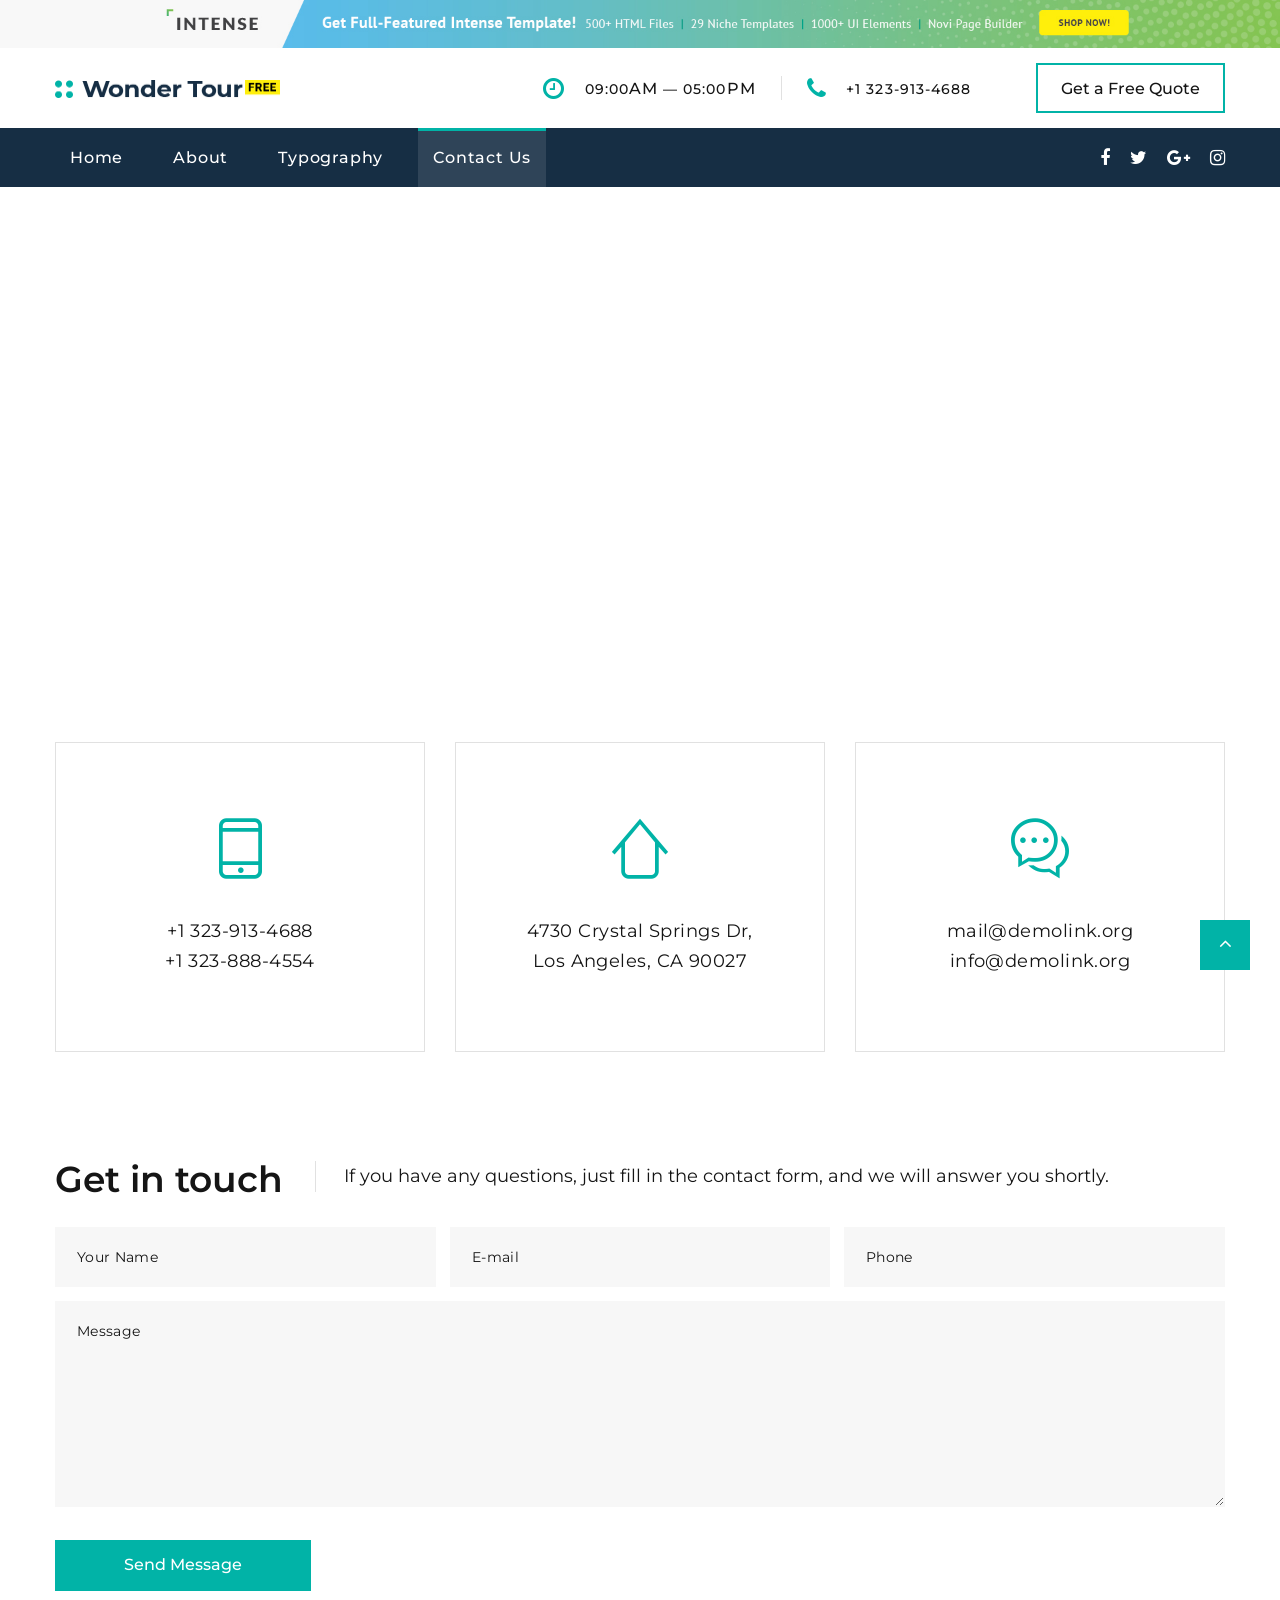
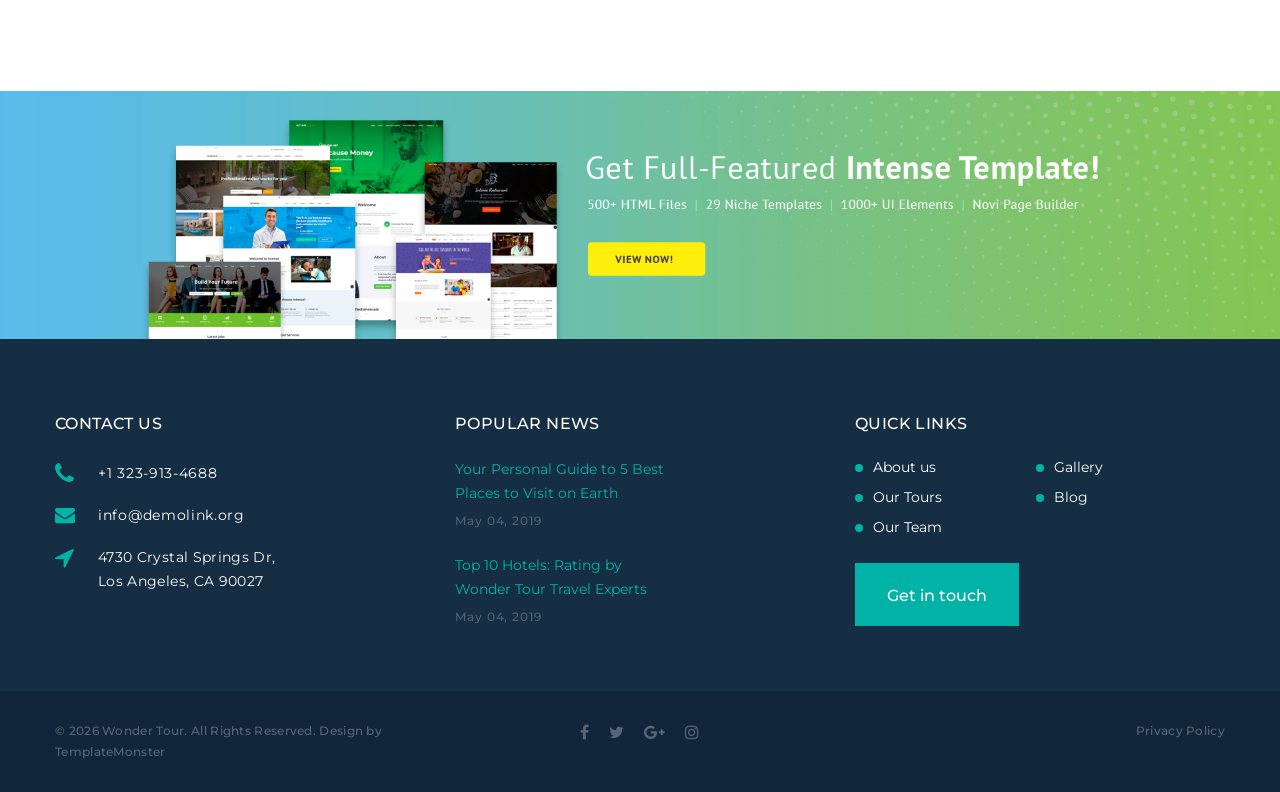
<file: public/contact-us.html>
<!DOCTYPE html>
<html class="wide wow-animation" lang="en">
  <head>
    <title>Contact Us</title>
    <meta name="format-detection" content="telephone=no">
    <meta name="viewport" content="width=device-width, height=device-height, initial-scale=1.0, maximum-scale=1.0, user-scalable=0">
    <meta http-equiv="X-UA-Compatible" content="IE=edge">
    <meta charset="utf-8">
    <link rel="icon" href="images/favicon.ico" type="image/x-icon">
    <!-- Stylesheets-->
    <link rel="stylesheet" type="text/css" href="//fonts.googleapis.com/css?family=Montserrat:400,500,600,700%7CPoppins:400%7CTeko:300,400">
    <link rel="stylesheet" href="css/bootstrap.css">
    <link rel="stylesheet" href="css/fonts.css">
    <link rel="stylesheet" href="css/style.css">
    <style>.ie-panel{display: none;background: #212121;padding: 10px 0;box-shadow: 3px 3px 5px 0 rgba(0,0,0,.3);clear: both;text-align:center;position: relative;z-index: 1;} html.ie-10 .ie-panel, html.lt-ie-10 .ie-panel {display: block;}</style>
  </head>
  <body>
    <div class="ie-panel"><a href="http://windows.microsoft.com/en-US/internet-explorer/"><img src="images/ie8-panel/warning_bar_0000_us.jpg" height="42" width="820" alt="You are using an outdated browser. For a faster, safer browsing experience, upgrade for free today."></a></div>
    <div class="preloader">
      <div class="preloader-body">
        <div class="cssload-container">
          <div class="cssload-speeding-wheel"></div>
        </div>
        <p>Loading...</p>
      </div>
    </div>
    <div class="page">
      <!-- Page Header--><a class="banner banner-top" href="https://www.templatemonster.com/intense-multipurpose-html-template.html" target="_blank"><img src="images/intense_02.jpg" alt=""/></a>
      <header class="section page-header">
        <!-- RD Navbar-->
        <div class="rd-navbar-wrap">
          <nav class="rd-navbar rd-navbar-corporate" data-layout="rd-navbar-fixed" data-sm-layout="rd-navbar-fixed" data-md-layout="rd-navbar-fixed" data-md-device-layout="rd-navbar-fixed" data-lg-layout="rd-navbar-static" data-lg-device-layout="rd-navbar-fixed" data-xl-layout="rd-navbar-static" data-xl-device-layout="rd-navbar-static" data-xxl-layout="rd-navbar-static" data-xxl-device-layout="rd-navbar-static" data-lg-stick-up-offset="46px" data-xl-stick-up-offset="46px" data-xxl-stick-up-offset="106px" data-lg-stick-up="true" data-xl-stick-up="true" data-xxl-stick-up="true">
            <div class="rd-navbar-collapse-toggle rd-navbar-fixed-element-1" data-rd-navbar-toggle=".rd-navbar-collapse"><span></span></div>
            <div class="rd-navbar-aside-outer">
              <div class="rd-navbar-aside">
                <!-- RD Navbar Panel-->
                <div class="rd-navbar-panel">
                  <!-- RD Navbar Toggle-->
                  <button class="rd-navbar-toggle" data-rd-navbar-toggle=".rd-navbar-nav-wrap"><span></span></button>
                  <!-- RD Navbar Brand-->
                  <div class="rd-navbar-brand">
                    <!--Brand--><a class="brand" href="index.html"><img src="images/logo-default-450x37.png" alt="" width="225" height="18"/></a>
                  </div>
                </div>
                <div class="rd-navbar-aside-right rd-navbar-collapse">
                  <ul class="rd-navbar-corporate-contacts">
                    <li>
                      <div class="unit unit-spacing-xs">
                        <div class="unit-left"><span class="icon fa fa-clock-o"></span></div>
                        <div class="unit-body">
                          <p>09:00<span>am</span> — 05:00<span>pm</span></p>
                        </div>
                      </div>
                    </li>
                    <li>
                      <div class="unit unit-spacing-xs">
                        <div class="unit-left"><span class="icon fa fa-phone"></span></div>
                        <div class="unit-body"><a class="link-phone" href="tel:#">+1 323-913-4688</a></div>
                      </div>
                    </li>
                  </ul><a class="button button-md button-default-outline-2 button-ujarak" href="#">Get a Free Quote</a>
                </div>
              </div>
            </div>
            <div class="rd-navbar-main-outer">
              <div class="rd-navbar-main">
                <div class="rd-navbar-nav-wrap">
                  <ul class="list-inline list-inline-md rd-navbar-corporate-list-social">
                    <li><a class="icon fa fa-facebook" href="#"></a></li>
                    <li><a class="icon fa fa-twitter" href="#"></a></li>
                    <li><a class="icon fa fa-google-plus" href="#"></a></li>
                    <li><a class="icon fa fa-instagram" href="#"></a></li>
                  </ul>
                  <!-- RD Navbar Nav-->
                  <ul class="rd-navbar-nav">
                    <li class="rd-nav-item"><a class="rd-nav-link" href="index.html">Home</a>
                    </li>
                    <li class="rd-nav-item"><a class="rd-nav-link" href="about.html">About</a>
                    </li>
                    <li class="rd-nav-item"><a class="rd-nav-link" href="typography.html">Typography</a>
                    </li>
                    <li class="rd-nav-item active"><a class="rd-nav-link" href="contact-us.html">Contact Us</a>
                    </li>
                  </ul>
                </div>
              </div>
            </div>
          </nav>
        </div>
      </header>
      <!-- RD Google Map-->
      <section class="section section-fluid">
        <div class="google-map-container" data-zoom="5" data-icon="images/gmap_marker.png" data-icon-active="images/gmap_marker.png" data-center="9870 St Vincent Place, Glasgow, DC 45 Fr 45." data-styles="[{&quot;featureType&quot;:&quot;landscape&quot;,&quot;stylers&quot;:[{&quot;hue&quot;:&quot;#FFBB00&quot;},{&quot;saturation&quot;:43.400000000000006},{&quot;lightness&quot;:37.599999999999994},{&quot;gamma&quot;:1}]},{&quot;featureType&quot;:&quot;road.highway&quot;,&quot;stylers&quot;:[{&quot;hue&quot;:&quot;#FFC200&quot;},{&quot;saturation&quot;:-61.8},{&quot;lightness&quot;:45.599999999999994},{&quot;gamma&quot;:1}]},{&quot;featureType&quot;:&quot;road.arterial&quot;,&quot;stylers&quot;:[{&quot;hue&quot;:&quot;#FF0300&quot;},{&quot;saturation&quot;:-100},{&quot;lightness&quot;:51.19999999999999},{&quot;gamma&quot;:1}]},{&quot;featureType&quot;:&quot;road.local&quot;,&quot;stylers&quot;:[{&quot;hue&quot;:&quot;#FF0300&quot;},{&quot;saturation&quot;:-100},{&quot;lightness&quot;:52},{&quot;gamma&quot;:1}]},{&quot;featureType&quot;:&quot;water&quot;,&quot;stylers&quot;:[{&quot;hue&quot;:&quot;#0078FF&quot;},{&quot;saturation&quot;:-13.200000000000003},{&quot;lightness&quot;:2.4000000000000057},{&quot;gamma&quot;:1}]},{&quot;featureType&quot;:&quot;poi&quot;,&quot;stylers&quot;:[{&quot;hue&quot;:&quot;#00FF6A&quot;},{&quot;saturation&quot;:-1.0989010989011234},{&quot;lightness&quot;:11.200000000000017},{&quot;gamma&quot;:1}]}]">
          <div class="google-map"></div>
          <ul class="google-map-markers">
            <li data-location="9870 St Vincent Place, Glasgow, DC 45 Fr 45." data-description="9870 St Vincent Place, Glasgow"></li>
          </ul>
        </div>
      </section>

      <!-- Contact information-->
      <section class="section section-sm section-first bg-default">
        <div class="container">
          <div class="row row-30 justify-content-center">
            <div class="col-sm-8 col-md-6 col-lg-4">
              <article class="box-contacts">
                <div class="box-contacts-body">
                  <div class="box-contacts-icon fl-bigmug-line-cellphone55"></div>
                  <div class="box-contacts-decor"></div>
                  <p class="box-contacts-link"><a href="tel:#">+1 323-913-4688</a></p>
                  <p class="box-contacts-link"><a href="tel:#">+1 323-888-4554</a></p>
                </div>
              </article>
            </div>
            <div class="col-sm-8 col-md-6 col-lg-4">
              <article class="box-contacts">
                <div class="box-contacts-body">
                  <div class="box-contacts-icon fl-bigmug-line-up104"></div>
                  <div class="box-contacts-decor"></div>
                  <p class="box-contacts-link"><a href="#">4730 Crystal Springs Dr, Los Angeles, CA 90027</a></p>
                </div>
              </article>
            </div>
            <div class="col-sm-8 col-md-6 col-lg-4">
              <article class="box-contacts">
                <div class="box-contacts-body">
                  <div class="box-contacts-icon fl-bigmug-line-chat55"></div>
                  <div class="box-contacts-decor"></div>
                  <p class="box-contacts-link"><a href="mailto:#">mail@demolink.org</a></p>
                  <p class="box-contacts-link"><a href="mailto:#">info@demolink.org</a></p>
                </div>
              </article>
            </div>
          </div>
        </div>
      </section>

      <!-- Contact Form-->
      <section class="section section-sm section-last bg-default text-left">
        <div class="container">
          <article class="title-classic">
            <div class="title-classic-title">
              <h3>Get in touch</h3>
            </div>
            <div class="title-classic-text">
              <p>If you have any questions, just fill in the contact form, and we will answer you shortly.</p>
            </div>
          </article>
          <form class="rd-form rd-form-variant-2 rd-mailform" data-form-output="form-output-global" data-form-type="contact" method="post" action="bat/rd-mailform.php">
            <div class="row row-14 gutters-14">
              <div class="col-md-4">
                <div class="form-wrap">
                  <input class="form-input" id="contact-your-name-2" type="text" name="name" data-constraints="@Required">
                  <label class="form-label" for="contact-your-name-2">Your Name</label>
                </div>
              </div>
              <div class="col-md-4">
                <div class="form-wrap">
                  <input class="form-input" id="contact-email-2" type="email" name="email" data-constraints="@Email @Required">
                  <label class="form-label" for="contact-email-2">E-mail</label>
                </div>
              </div>
              <div class="col-md-4">
                <div class="form-wrap">
                  <input class="form-input" id="contact-phone-2" type="text" name="phone" data-constraints="@Numeric">
                  <label class="form-label" for="contact-phone-2">Phone</label>
                </div>
              </div>
              <div class="col-12">
                <div class="form-wrap">
                  <label class="form-label" for="contact-message-2">Message</label>
                  <textarea class="form-input textarea-lg" id="contact-message-2" name="message" data-constraints="@Required"></textarea>
                </div>
              </div>
            </div>
            <button class="button button-primary button-pipaluk" type="submit">Send Message</button>
          </form>
        </div>
      </section>

      <!-- Page Footer--><a class="banner" href="https://www.templatemonster.com/intense-multipurpose-html-template.html" target="_blank"><img src="images/intense_big_02.jpg" alt=""/></a>
      <footer class="section footer-corporate context-dark">
        <div class="footer-corporate-inset">
          <div class="container">
            <div class="row row-40 justify-content-lg-between">
              <div class="col-sm-6 col-md-12 col-lg-3 col-xl-4">
                <div class="oh-desktop">
                  <div class="wow slideInRight" data-wow-delay="0s">
                    <h6 class="text-spacing-100 text-uppercase">Contact us</h6>
                    <ul class="footer-contacts d-inline-block d-sm-block">
                      <li>
                        <div class="unit">
                          <div class="unit-left"><span class="icon fa fa-phone"></span></div>
                          <div class="unit-body"><a class="link-phone" href="tel:#">+1 323-913-4688</a></div>
                        </div>
                      </li>
                      <li>
                        <div class="unit">
                          <div class="unit-left"><span class="icon fa fa-envelope"></span></div>
                          <div class="unit-body"><a class="link-aemail" href="mailto:#">info@demolink.org</a></div>
                        </div>
                      </li>
                      <li>
                        <div class="unit">
                          <div class="unit-left"><span class="icon fa fa-location-arrow"></span></div>
                          <div class="unit-body"><a class="link-location" href="#">4730 Crystal Springs Dr, Los Angeles, CA 90027</a></div>
                        </div>
                      </li>
                    </ul>
                  </div>
                </div>
              </div>
              <div class="col-sm-6 col-md-5 col-lg-3 col-xl-4">
                <div class="oh-desktop">
                  <div class="wow slideInDown" data-wow-delay="0s">
                    <h6 class="text-spacing-100 text-uppercase">Popular news</h6>
                    <!-- Post Minimal 2-->
                    <article class="post post-minimal-2">
                      <p class="post-minimal-2-title"><a href="#">Your Personal Guide to 5 Best Places to Visit on Earth</a></p>
                      <div class="post-minimal-2-time">
                        <time datetime="2019-05-04">May 04, 2019</time>
                      </div>
                    </article>
                    <!-- Post Minimal 2-->
                    <article class="post post-minimal-2">
                      <p class="post-minimal-2-title"><a href="#">Top 10 Hotels: Rating by Wonder Tour Travel Experts</a></p>
                      <div class="post-minimal-2-time">
                        <time datetime="2019-05-04">May 04, 2019</time>
                      </div>
                    </article>
                  </div>
                </div>
              </div>
              <div class="col-sm-11 col-md-7 col-lg-5 col-xl-4">
                <div class="oh-desktop">
                  <div class="wow slideInLeft" data-wow-delay="0s">
                    <h6 class="text-spacing-100 text-uppercase">Quick links</h6>
                    <ul class="row-6 list-0 list-marked list-marked-md list-marked-secondary list-custom-2">
                      <li><a href="about.html">About us</a></li>
                      <li><a href="#">Our Tours</a></li>
                      <li><a href="#">Our Team</a></li>
                      <li><a href="#">Gallery</a></li>
                      <li><a href="#">Blog</a></li>
                    </ul>
                    <div class="group-md group-middle justify-content-sm-start"><a class="button button-lg button-primary button-ujarak" href="#">Get in touch</a></div>
                  </div>
                </div>
              </div>
            </div>
          </div>
        </div>
        <div class="footer-corporate-bottom-panel">
          <div class="container">
            <div class="row justfy-content-xl-space-berween row-10 align-items-md-center2">
              <div class="col-sm-6 col-md-4 text-sm-right text-md-center">
                <div>
                  <ul class="list-inline list-inline-sm footer-social-list-2">
                    <li><a class="icon fa fa-facebook" href="#"></a></li>
                    <li><a class="icon fa fa-twitter" href="#"></a></li>
                    <li><a class="icon fa fa-google-plus" href="#"></a></li>
                    <li><a class="icon fa fa-instagram" href="#"></a></li>
                  </ul>
                </div>
              </div>
              <div class="col-sm-6 col-md-4 order-sm-first">
                <!-- Rights-->
                <p class="rights"><span>&copy;&nbsp;</span><span class="copyright-year"></span><span>&nbsp;</span><span>Wonder Tour</span>. All Rights Reserved. Design by <a href="https://www.templatemonster.com">TemplateMonster</a></p>
              </div>
              <div class="col-sm-6 col-md-4 text-md-right">
                <p class="rights"><a href="#">Privacy Policy</a></p>
              </div>
            </div>
          </div>
        </div>
      </footer>
    </div>
    <!-- Global Mailform Output-->
    <div class="snackbars" id="form-output-global"></div>
    <!-- Javascript-->
    <script src="js/core.min.js"></script>
    <script src="js/script.js"></script>
  </body>
</html>
</file>
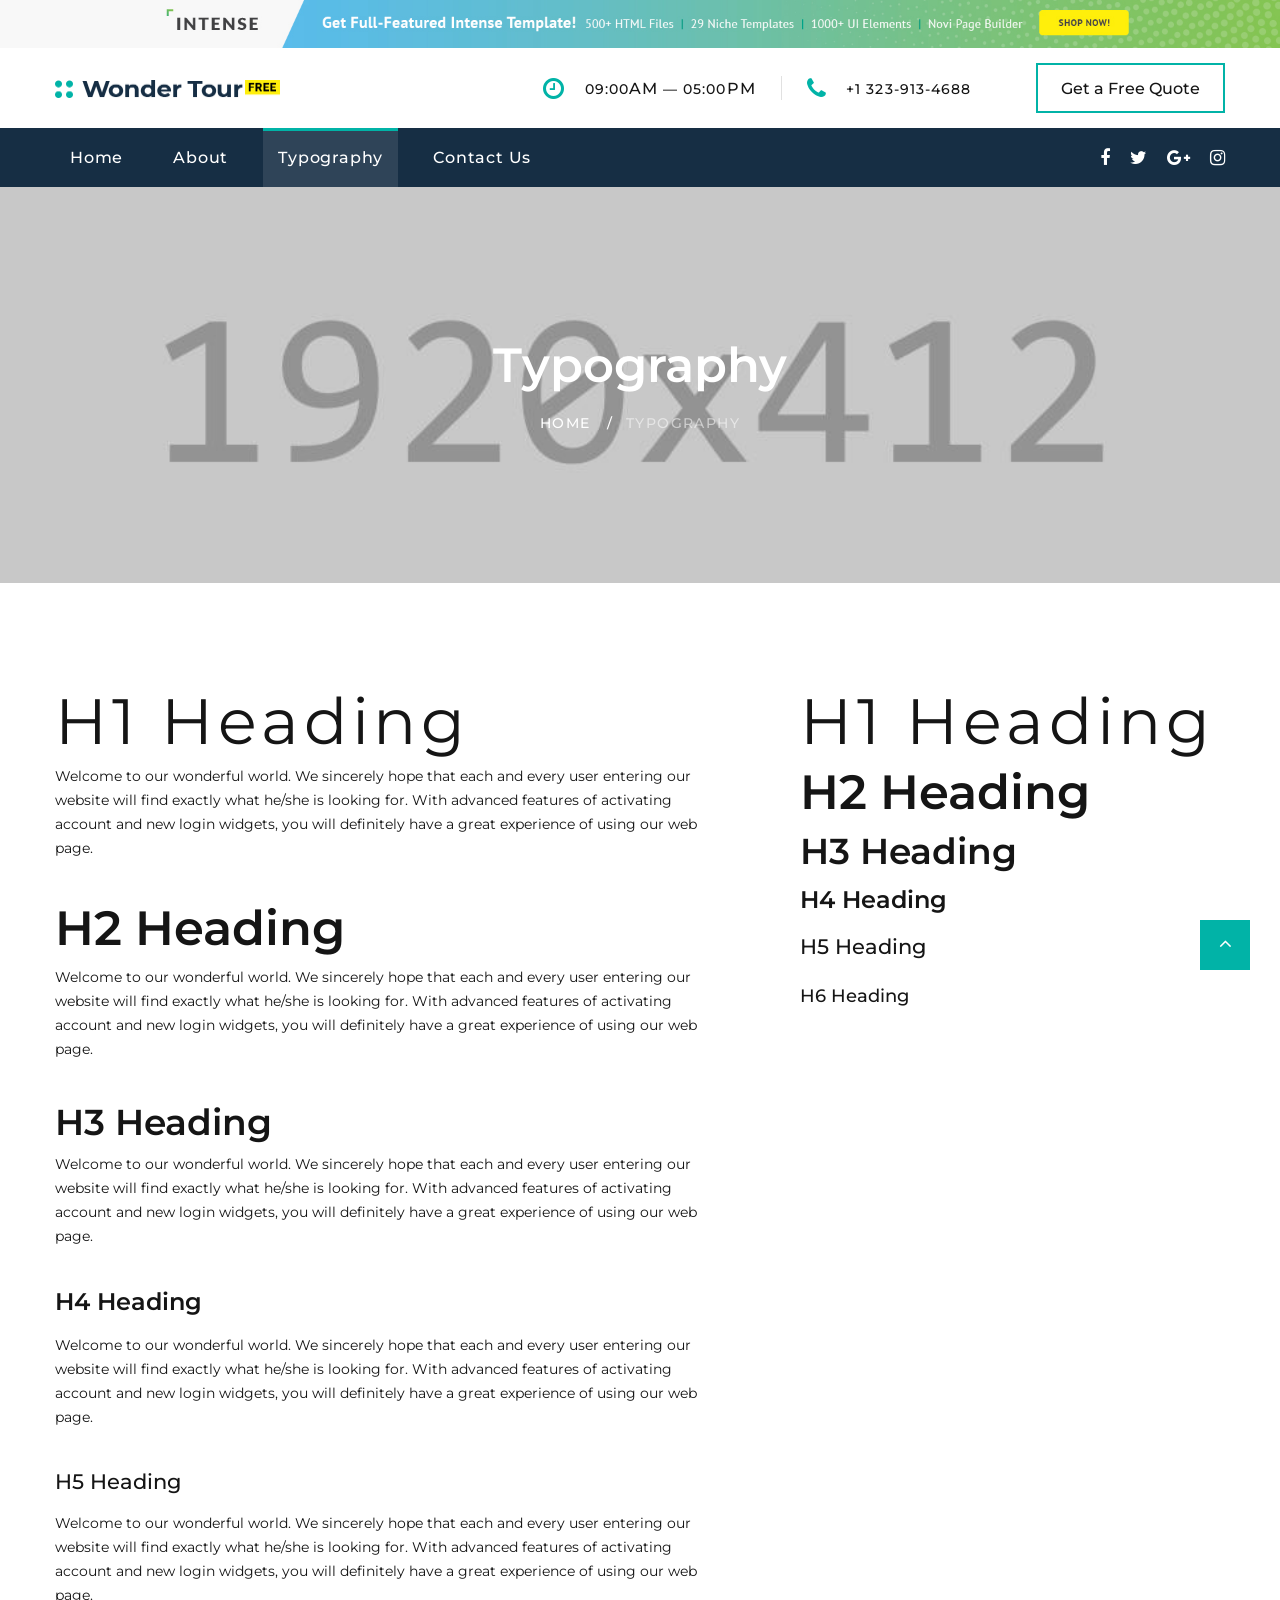
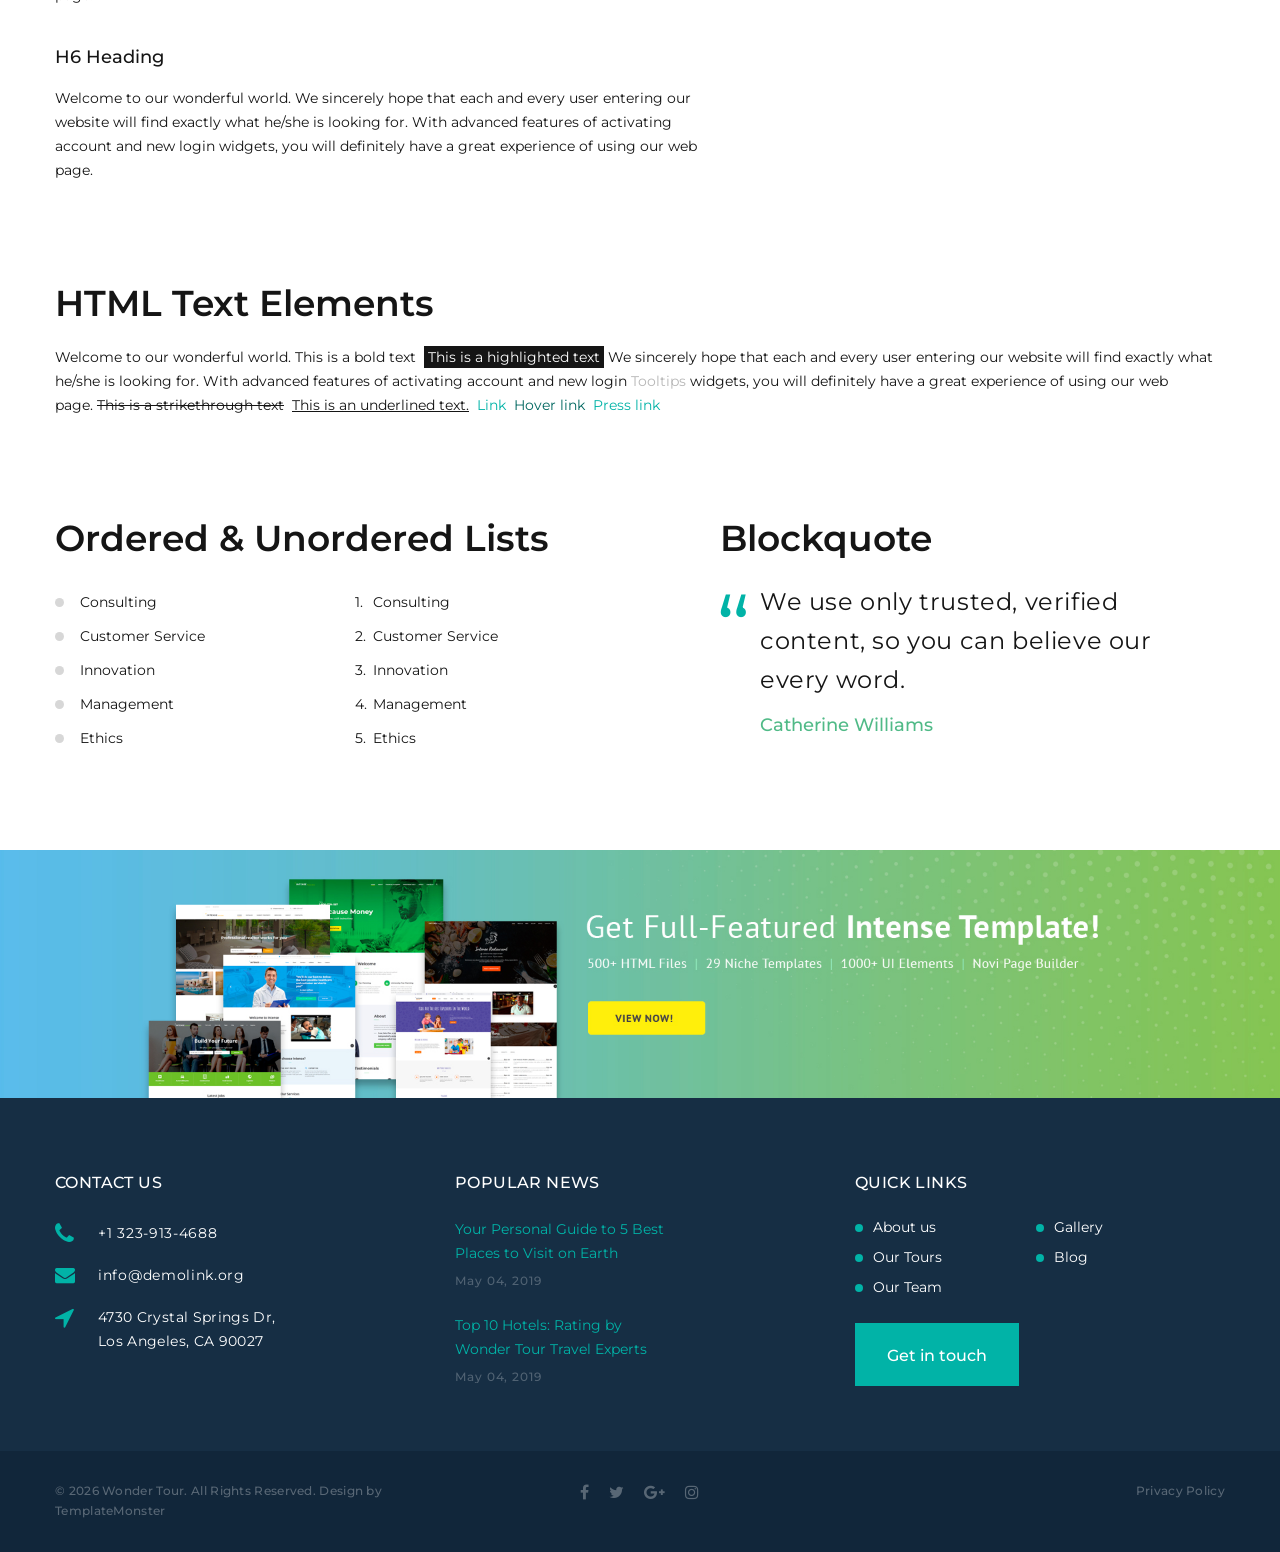
<file: public/typography.html>
<!DOCTYPE html>
<html class="wide wow-animation" lang="en">
  <head>
    <title>Register</title>
    <meta name="format-detection" content="telephone=no">
    <meta name="viewport" content="width=device-width, height=device-height, initial-scale=1.0, maximum-scale=1.0, user-scalable=0">
    <meta http-equiv="X-UA-Compatible" content="IE=edge">
    <meta charset="utf-8">
    <link rel="icon" href="images/favicon.ico" type="image/x-icon">
    <!-- Stylesheets-->
    <link rel="stylesheet" type="text/css" href="//fonts.googleapis.com/css?family=Montserrat:400,500,600,700%7CPoppins:400%7CTeko:300,400">
    <link rel="stylesheet" href="css/bootstrap.css">
    <link rel="stylesheet" href="css/fonts.css">
    <link rel="stylesheet" href="css/style.css">
    <style>.ie-panel{display: none;background: #212121;padding: 10px 0;box-shadow: 3px 3px 5px 0 rgba(0,0,0,.3);clear: both;text-align:center;position: relative;z-index: 1;} html.ie-10 .ie-panel, html.lt-ie-10 .ie-panel {display: block;}</style>
  </head>
  <body>
    <div class="ie-panel"><a href="http://windows.microsoft.com/en-US/internet-explorer/"><img src="images/ie8-panel/warning_bar_0000_us.jpg" height="42" width="820" alt="You are using an outdated browser. For a faster, safer browsing experience, upgrade for free today."></a></div>
    <div class="preloader">
      <div class="preloader-body">
        <div class="cssload-container">
          <div class="cssload-speeding-wheel"></div>
        </div>
        <p>Loading...</p>
      </div>
    </div>
    <div class="page">
      <!-- Page Header--><a class="banner banner-top" href="https://www.templatemonster.com/intense-multipurpose-html-template.html" target="_blank"><img src="images/intense_02.jpg" alt=""/></a>
      <header class="section page-header">
        <!-- RD Navbar-->
        <div class="rd-navbar-wrap">
          <nav class="rd-navbar rd-navbar-corporate" data-layout="rd-navbar-fixed" data-sm-layout="rd-navbar-fixed" data-md-layout="rd-navbar-fixed" data-md-device-layout="rd-navbar-fixed" data-lg-layout="rd-navbar-static" data-lg-device-layout="rd-navbar-fixed" data-xl-layout="rd-navbar-static" data-xl-device-layout="rd-navbar-static" data-xxl-layout="rd-navbar-static" data-xxl-device-layout="rd-navbar-static" data-lg-stick-up-offset="46px" data-xl-stick-up-offset="46px" data-xxl-stick-up-offset="106px" data-lg-stick-up="true" data-xl-stick-up="true" data-xxl-stick-up="true">
            <div class="rd-navbar-collapse-toggle rd-navbar-fixed-element-1" data-rd-navbar-toggle=".rd-navbar-collapse"><span></span></div>
            <div class="rd-navbar-aside-outer">
              <div class="rd-navbar-aside">
                <!-- RD Navbar Panel-->
                <div class="rd-navbar-panel">
                  <!-- RD Navbar Toggle-->
                  <button class="rd-navbar-toggle" data-rd-navbar-toggle=".rd-navbar-nav-wrap"><span></span></button>
                  <!-- RD Navbar Brand-->
                  <div class="rd-navbar-brand">
                    <!--Brand--><a class="brand" href="index.html"><img src="images/logo-default-450x37.png" alt="" width="225" height="18"/></a>
                  </div>
                </div>
                <div class="rd-navbar-aside-right rd-navbar-collapse">
                  <ul class="rd-navbar-corporate-contacts">
                    <li>
                      <div class="unit unit-spacing-xs">
                        <div class="unit-left"><span class="icon fa fa-clock-o"></span></div>
                        <div class="unit-body">
                          <p>09:00<span>am</span> — 05:00<span>pm</span></p>
                        </div>
                      </div>
                    </li>
                    <li>
                      <div class="unit unit-spacing-xs">
                        <div class="unit-left"><span class="icon fa fa-phone"></span></div>
                        <div class="unit-body"><a class="link-phone" href="tel:#">+1 323-913-4688</a></div>
                      </div>
                    </li>
                  </ul><a class="button button-md button-default-outline-2 button-ujarak" href="#">Get a Free Quote</a>
                </div>
              </div>
            </div>
            <div class="rd-navbar-main-outer">
              <div class="rd-navbar-main">
                <div class="rd-navbar-nav-wrap">
                  <ul class="list-inline list-inline-md rd-navbar-corporate-list-social">
                    <li><a class="icon fa fa-facebook" href="#"></a></li>
                    <li><a class="icon fa fa-twitter" href="#"></a></li>
                    <li><a class="icon fa fa-google-plus" href="#"></a></li>
                    <li><a class="icon fa fa-instagram" href="#"></a></li>
                  </ul>
                  <!-- RD Navbar Nav-->
                  <ul class="rd-navbar-nav">
                    <li class="rd-nav-item"><a class="rd-nav-link" href="index.html">Home</a>
                    </li>
                    <li class="rd-nav-item"><a class="rd-nav-link" href="about.html">About</a>
                    </li>
                    <li class="rd-nav-item active"><a class="rd-nav-link" href="typography.html">Typography</a>
                    </li>
                    <li class="rd-nav-item"><a class="rd-nav-link" href="contact-us.html">Contact Us</a>
                    </li>
                  </ul>
                </div>
              </div>
            </div>
          </nav>
        </div>
      </header>
      <!-- Breadcrumbs -->
      <section class="breadcrumbs-custom-inset">
        <div class="breadcrumbs-custom context-dark bg-overlay-60">
          <div class="container">
            <h2 class="breadcrumbs-custom-title">Typography</h2>
            <ul class="breadcrumbs-custom-path">
              <li><a href="index.html">Home</a></li>
              <li class="active">Typography</li>
            </ul>
          </div>
          <div class="box-position" style="background-image: url(images/breadcrumbs-bg.jpg);"></div>
        </div>
      </section>
      <!-- Base typography-->
      <section class="section section-sm section-first bg-default text-left">
        <div class="container">
          <div class="row row-40 flex-lg-row-reverse justify-content-xl-between">
            <div class="col-xl-5 d-none d-xl-block">
              <div class="offset-left-xl-45">
                <h1>H1 Heading</h1>
                <h2>H2 Heading</h2>
                <h3>H3 Heading</h3>
                <h4>H4 Heading</h4>
                <h5>H5 Heading</h5>
                <h6>H6 Heading</h6>
              </div>
            </div>
            <div class="col-xl-7">
              <ul class="list-xl box-typography">
                <li>
                  <h1>H1 Heading</h1>
                  <p>Welcome to our wonderful world. We sincerely hope that each and every user entering our website will find exactly what he/she is looking for. With advanced features of activating account and new login widgets, you will definitely have a great experience of using our web page.</p>
                </li>
                <li>
                  <h2>H2 Heading</h2>
                  <p>Welcome to our wonderful world. We sincerely hope that each and every user entering our website will find exactly what he/she is looking for. With advanced features of activating account and new login widgets, you will definitely have a great experience of using our web page.</p>
                </li>
                <li>
                  <h3>H3 Heading</h3>
                  <p>Welcome to our wonderful world. We sincerely hope that each and every user entering our website will find exactly what he/she is looking for. With advanced features of activating account and new login widgets, you will definitely have a great experience of using our web page.</p>
                </li>
                <li>
                  <h4>H4 Heading</h4>
                  <p>Welcome to our wonderful world. We sincerely hope that each and every user entering our website will find exactly what he/she is looking for. With advanced features of activating account and new login widgets, you will definitely have a great experience of using our web page.</p>
                </li>
                <li>
                  <h5>H5 Heading</h5>
                  <p>Welcome to our wonderful world. We sincerely hope that each and every user entering our website will find exactly what he/she is looking for. With advanced features of activating account and new login widgets, you will definitely have a great experience of using our web page.</p>
                </li>
                <li>
                  <h6>H6 Heading</h6>
                  <p>Welcome to our wonderful world. We sincerely hope that each and every user entering our website will find exactly what he/she is looking for. With advanced features of activating account and new login widgets, you will definitely have a great experience of using our web page.</p>
                </li>
              </ul>
            </div>
          </div>
        </div>
      </section>
      <!-- HTML Text Elements-->
      <section class="section section-sm bg-default text-left">
        <div class="container">
          <h3>HTML Text Elements</h3>
          <p class="text-block">Welcome to our wonderful world. This is a bold text
            <mark>This is a highlighted text</mark>We sincerely hope that each and every user entering our website will find exactly what he/she is looking for. With advanced features of activating account and new login<span class="tooltip-custom" data-toggle="tooltip" data-placement="top" title="Default text">Tooltips</span>widgets, you will definitely have a great experience of using our web page.<span class="text-strike">This is a strikethrough text</span><span class="text-underline">This is an underlined text.</span><a href="#">Link</a><a class="link-hover" href="#">Hover link</a><a class="link-active" href="#">Press link</a>
          </p>
        </div>
      </section>

      <!-- Lists and Blockquote-->
      <section class="section section-sm section-last bg-default text-left">
        <div class="container">
          <div class="row row-60 row-md-80 row-lg-90">
            <div class="col-lg-8 col-xl-6">
              <h3>Ordered & Unordered Lists</h3>
              <div class="row row-sm row-30">
                <div class="col-sm-6">
                  <ul class="list-marked">
                    <li>Consulting</li>
                    <li>Customer Service</li>
                    <li>Innovation</li>
                    <li>Management</li>
                    <li>Ethics</li>
                  </ul>
                </div>
                <div class="col-sm-6">
                  <ol class="list-ordered">
                    <li>Consulting</li>
                    <li>Customer Service</li>
                    <li>Innovation</li>
                    <li>Management</li>
                    <li>Ethics</li>
                  </ol>
                </div>
              </div>
            </div>
            <div class="col-lg-8 col-xl-6">
              <div class="offset-left-xl-65">
                <h3>Blockquote</h3>
                <!-- Quote Classic-->
                <article class="quote-classic">
                  <div class="quote-classic-text">
                    <p class="q">We use only trusted, verified content, so you can believe our every word.</p>
                  </div>
                  <h6 class="quote-classic-cite">Catherine Williams</h6>
                </article>
              </div>
            </div>
          </div>
        </div>
      </section>

      <!-- Page Footer--><a class="banner" href="https://www.templatemonster.com/intense-multipurpose-html-template.html" target="_blank"><img src="images/intense_big_02.jpg" alt=""/></a>
      <footer class="section footer-corporate context-dark">
        <div class="footer-corporate-inset">
          <div class="container">
            <div class="row row-40 justify-content-lg-between">
              <div class="col-sm-6 col-md-12 col-lg-3 col-xl-4">
                <div class="oh-desktop">
                  <div class="wow slideInRight" data-wow-delay="0s">
                    <h6 class="text-spacing-100 text-uppercase">Contact us</h6>
                    <ul class="footer-contacts d-inline-block d-sm-block">
                      <li>
                        <div class="unit">
                          <div class="unit-left"><span class="icon fa fa-phone"></span></div>
                          <div class="unit-body"><a class="link-phone" href="tel:#">+1 323-913-4688</a></div>
                        </div>
                      </li>
                      <li>
                        <div class="unit">
                          <div class="unit-left"><span class="icon fa fa-envelope"></span></div>
                          <div class="unit-body"><a class="link-aemail" href="mailto:#">info@demolink.org</a></div>
                        </div>
                      </li>
                      <li>
                        <div class="unit">
                          <div class="unit-left"><span class="icon fa fa-location-arrow"></span></div>
                          <div class="unit-body"><a class="link-location" href="#">4730 Crystal Springs Dr, Los Angeles, CA 90027</a></div>
                        </div>
                      </li>
                    </ul>
                  </div>
                </div>
              </div>
              <div class="col-sm-6 col-md-5 col-lg-3 col-xl-4">
                <div class="oh-desktop">
                  <div class="wow slideInDown" data-wow-delay="0s">
                    <h6 class="text-spacing-100 text-uppercase">Popular news</h6>
                    <!-- Post Minimal 2-->
                    <article class="post post-minimal-2">
                      <p class="post-minimal-2-title"><a href="#">Your Personal Guide to 5 Best Places to Visit on Earth</a></p>
                      <div class="post-minimal-2-time">
                        <time datetime="2019-05-04">May 04, 2019</time>
                      </div>
                    </article>
                    <!-- Post Minimal 2-->
                    <article class="post post-minimal-2">
                      <p class="post-minimal-2-title"><a href="#">Top 10 Hotels: Rating by Wonder Tour Travel Experts</a></p>
                      <div class="post-minimal-2-time">
                        <time datetime="2019-05-04">May 04, 2019</time>
                      </div>
                    </article>
                  </div>
                </div>
              </div>
              <div class="col-sm-11 col-md-7 col-lg-5 col-xl-4">
                <div class="oh-desktop">
                  <div class="wow slideInLeft" data-wow-delay="0s">
                    <h6 class="text-spacing-100 text-uppercase">Quick links</h6>
                    <ul class="row-6 list-0 list-marked list-marked-md list-marked-secondary list-custom-2">
                      <li><a href="about.html">About us</a></li>
                      <li><a href="#">Our Tours</a></li>
                      <li><a href="#">Our Team</a></li>
                      <li><a href="#">Gallery</a></li>
                      <li><a href="#">Blog</a></li>
                    </ul>
                    <div class="group-md group-middle justify-content-sm-start"><a class="button button-lg button-primary button-ujarak" href="#">Get in touch</a></div>
                  </div>
                </div>
              </div>
            </div>
          </div>
        </div>
        <div class="footer-corporate-bottom-panel">
          <div class="container">
            <div class="row justfy-content-xl-space-berween row-10 align-items-md-center2">
              <div class="col-sm-6 col-md-4 text-sm-right text-md-center">
                <div>
                  <ul class="list-inline list-inline-sm footer-social-list-2">
                    <li><a class="icon fa fa-facebook" href="#"></a></li>
                    <li><a class="icon fa fa-twitter" href="#"></a></li>
                    <li><a class="icon fa fa-google-plus" href="#"></a></li>
                    <li><a class="icon fa fa-instagram" href="#"></a></li>
                  </ul>
                </div>
              </div>
              <div class="col-sm-6 col-md-4 order-sm-first">
                <!-- Rights-->
                <p class="rights"><span>&copy;&nbsp;</span><span class="copyright-year"></span><span>&nbsp;</span><span>Wonder Tour</span>. All Rights Reserved. Design by <a href="https://www.templatemonster.com">TemplateMonster</a></p>
              </div>
              <div class="col-sm-6 col-md-4 text-md-right">
                <p class="rights"><a href="#">Privacy Policy</a></p>
              </div>
            </div>
          </div>
        </div>
      </footer>
    </div>
    <!-- Global Mailform Output-->
    <div class="snackbars" id="form-output-global"></div>
    <!-- Javascript-->
    <script src="js/core.min.js"></script>
    <script src="js/script.js"></script>
  </body>
</html>
</file>
<file: public/css/fonts.css>
/*
*
* Fonts
*/
/*
*
* Font Awesome Icons 4.7.0
* --------------------------------------------------
*/
@font-face {
	font-family: 'FontAwesome';
	src: url("../fonts/fontawesome-webfont.eot?v=4.7.0");
	src: url("../fonts/fontawesome-webfont.eot?#iefix&v=4.7.0") format("embedded-opentype"), url("../fonts/fontawesome-webfont.woff2?v=4.7.0") format("woff2"), url("../fonts/fontawesome-webfont.woff?v=4.7.0") format("woff"), url("../fonts/fontawesome-webfont.ttf?v=4.7.0") format("truetype"), url("../fonts/fontawesome-webfont.svg?v=4.7.0#fontawesomeregular") format("svg");
	font-weight: normal;
	font-style: normal;
}

.fa {
	display: inline-block;
	font-family: 'FontAwesome';
	font-size: inherit;
	text-rendering: auto;
	-webkit-font-smoothing: antialiased;
	-moz-osx-font-smoothing: grayscale;
}

[class*='fa-']:before {
	font-weight: 400;
	font-family: 'FontAwesome';
}

/* makes the font 33% larger relative to the icon container */
.fa-lg {
	font-size: 1.33333333em;
	line-height: 0.75em;
	vertical-align: -15%;
}

.fa-2x {
	font-size: 2em;
}

.fa-3x {
	font-size: 3em;
}

.fa-4x {
	font-size: 4em;
}

.fa-5x {
	font-size: 5em;
}

.fa-fw {
	width: 1.28571429em;
	text-align: center;
}

.fa-ul {
	padding-left: 0;
	margin-left: 2.14285714em;
	list-style-type: none;
}

.fa-ul > li {
	position: relative;
}

.fa-li {
	position: absolute;
	left: -2.14285714em;
	width: 2.14285714em;
	top: 0.14285714em;
	text-align: center;
}

.fa-li.fa-lg {
	left: -1.85714286em;
}

.fa-border {
	padding: .2em .25em .15em;
	border: solid 0.08em #eeeeee;
	border-radius: .1em;
}

.fa-pull-left {
	float: left;
}

.fa-pull-right {
	float: right;
}

.fa.fa-pull-left {
	margin-right: .3em;
}

.fa.fa-pull-right {
	margin-left: .3em;
}

/* Deprecated as of 4.4.0 */
.pull-right {
	float: right;
}

.pull-left {
	float: left;
}

.fa.pull-left {
	margin-right: .3em;
}

.fa.pull-right {
	margin-left: .3em;
}

.fa-spin {
	-webkit-animation: fa-spin 2s infinite linear;
	animation: fa-spin 2s infinite linear;
}

.fa-pulse {
	-webkit-animation: fa-spin 1s infinite steps(8);
	animation: fa-spin 1s infinite steps(8);
}

@-webkit-keyframes fa-spin {
	0% {
		-webkit-transform: rotate(0deg);
		transform: rotate(0deg);
	}
	100% {
		-webkit-transform: rotate(359deg);
		transform: rotate(359deg);
	}
}

@keyframes fa-spin {
	0% {
		-webkit-transform: rotate(0deg);
		transform: rotate(0deg);
	}
	100% {
		-webkit-transform: rotate(359deg);
		transform: rotate(359deg);
	}
}

.fa-rotate-90 {
	-ms-filter: "progid:DXImageTransform.Microsoft.BasicImage(rotation=1)";
	-webkit-transform: rotate(90deg);
	-ms-transform: rotate(90deg);
	transform: rotate(90deg);
}

.fa-rotate-180 {
	-ms-filter: "progid:DXImageTransform.Microsoft.BasicImage(rotation=2)";
	-webkit-transform: rotate(180deg);
	-ms-transform: rotate(180deg);
	transform: rotate(180deg);
}

.fa-rotate-270 {
	-ms-filter: "progid:DXImageTransform.Microsoft.BasicImage(rotation=3)";
	-webkit-transform: rotate(270deg);
	-ms-transform: rotate(270deg);
	transform: rotate(270deg);
}

.fa-flip-horizontal {
	-ms-filter: "progid:DXImageTransform.Microsoft.BasicImage(rotation=0, mirror=1)";
	-webkit-transform: scale(-1, 1);
	-ms-transform: scale(-1, 1);
	transform: scale(-1, 1);
}

.fa-flip-vertical {
	-ms-filter: "progid:DXImageTransform.Microsoft.BasicImage(rotation=2, mirror=1)";
	-webkit-transform: scale(1, -1);
	-ms-transform: scale(1, -1);
	transform: scale(1, -1);
}

:root .fa-rotate-90,
:root .fa-rotate-180,
:root .fa-rotate-270,
:root .fa-flip-horizontal,
:root .fa-flip-vertical {
	filter: none;
}

.fa-stack {
	position: relative;
	display: inline-block;
	width: 2em;
	height: 2em;
	line-height: 2em;
	vertical-align: middle;
}

.fa-stack-1x,
.fa-stack-2x {
	position: absolute;
	left: 0;
	width: 100%;
	text-align: center;
}

.fa-stack-1x {
	line-height: inherit;
}

.fa-stack-2x {
	font-size: 2em;
}

.fa-inverse {
	color: #ffffff;
}

/* Font Awesome uses the Unicode Private Use Area (PUA) to ensure screen
   readers do not read off random characters that represent icons */
.fa-glass:before {
	content: "\f000";
}

.fa-music:before {
	content: "\f001";
}

.fa-search:before {
	content: "\f002";
}

.fa-envelope-o:before {
	content: "\f003";
}

.fa-heart:before {
	content: "\f004";
}

.fa-star:before {
	content: "\f005";
}

.fa-star-o:before {
	content: "\f006";
}

.fa-user:before {
	content: "\f007";
}

.fa-film:before {
	content: "\f008";
}

.fa-th-large:before {
	content: "\f009";
}

.fa-th:before {
	content: "\f00a";
}

.fa-th-list:before {
	content: "\f00b";
}

.fa-check:before {
	content: "\f00c";
}

.fa-remove:before,
.fa-close:before,
.fa-times:before {
	content: "\f00d";
}

.fa-search-plus:before {
	content: "\f00e";
}

.fa-search-minus:before {
	content: "\f010";
}

.fa-power-off:before {
	content: "\f011";
}

.fa-signal:before {
	content: "\f012";
}

.fa-gear:before,
.fa-cog:before {
	content: "\f013";
}

.fa-trash-o:before {
	content: "\f014";
}

.fa-home:before {
	content: "\f015";
}

.fa-file-o:before {
	content: "\f016";
}

.fa-clock-o:before {
	content: "\f017";
}

.fa-road:before {
	content: "\f018";
}

.fa-download:before {
	content: "\f019";
}

.fa-arrow-circle-o-down:before {
	content: "\f01a";
}

.fa-arrow-circle-o-up:before {
	content: "\f01b";
}

.fa-inbox:before {
	content: "\f01c";
}

.fa-play-circle-o:before {
	content: "\f01d";
}

.fa-rotate-right:before,
.fa-repeat:before {
	content: "\f01e";
}

.fa-refresh:before {
	content: "\f021";
}

.fa-list-alt:before {
	content: "\f022";
}

.fa-lock:before {
	content: "\f023";
}

.fa-flag:before {
	content: "\f024";
}

.fa-headphones:before {
	content: "\f025";
}

.fa-volume-off:before {
	content: "\f026";
}

.fa-volume-down:before {
	content: "\f027";
}

.fa-volume-up:before {
	content: "\f028";
}

.fa-qrcode:before {
	content: "\f029";
}

.fa-barcode:before {
	content: "\f02a";
}

.fa-tag:before {
	content: "\f02b";
}

.fa-tags:before {
	content: "\f02c";
}

.fa-book:before {
	content: "\f02d";
}

.fa-bookmark:before {
	content: "\f02e";
}

.fa-print:before {
	content: "\f02f";
}

.fa-camera:before {
	content: "\f030";
}

.fa-font:before {
	content: "\f031";
}

.fa-bold:before {
	content: "\f032";
}

.fa-italic:before {
	content: "\f033";
}

.fa-text-height:before {
	content: "\f034";
}

.fa-text-width:before {
	content: "\f035";
}

.fa-align-left:before {
	content: "\f036";
}

.fa-align-center:before {
	content: "\f037";
}

.fa-align-right:before {
	content: "\f038";
}

.fa-align-justify:before {
	content: "\f039";
}

.fa-list:before {
	content: "\f03a";
}

.fa-dedent:before,
.fa-outdent:before {
	content: "\f03b";
}

.fa-indent:before {
	content: "\f03c";
}

.fa-video-camera:before {
	content: "\f03d";
}

.fa-photo:before,
.fa-image:before,
.fa-picture-o:before {
	content: "\f03e";
}

.fa-pencil:before {
	content: "\f040";
}

.fa-map-marker:before {
	content: "\f041";
}

.fa-adjust:before {
	content: "\f042";
}

.fa-tint:before {
	content: "\f043";
}

.fa-edit:before,
.fa-pencil-square-o:before {
	content: "\f044";
}

.fa-share-square-o:before {
	content: "\f045";
}

.fa-check-square-o:before {
	content: "\f046";
}

.fa-arrows:before {
	content: "\f047";
}

.fa-step-backward:before {
	content: "\f048";
}

.fa-fast-backward:before {
	content: "\f049";
}

.fa-backward:before {
	content: "\f04a";
}

.fa-play:before {
	content: "\f04b";
}

.fa-pause:before {
	content: "\f04c";
}

.fa-stop:before {
	content: "\f04d";
}

.fa-forward:before {
	content: "\f04e";
}

.fa-fast-forward:before {
	content: "\f050";
}

.fa-step-forward:before {
	content: "\f051";
}

.fa-eject:before {
	content: "\f052";
}

.fa-chevron-left:before {
	content: "\f053";
}

.fa-chevron-right:before {
	content: "\f054";
}

.fa-plus-circle:before {
	content: "\f055";
}

.fa-minus-circle:before {
	content: "\f056";
}

.fa-times-circle:before {
	content: "\f057";
}

.fa-check-circle:before {
	content: "\f058";
}

.fa-question-circle:before {
	content: "\f059";
}

.fa-info-circle:before {
	content: "\f05a";
}

.fa-crosshairs:before {
	content: "\f05b";
}

.fa-times-circle-o:before {
	content: "\f05c";
}

.fa-check-circle-o:before {
	content: "\f05d";
}

.fa-ban:before {
	content: "\f05e";
}

.fa-arrow-left:before {
	content: "\f060";
}

.fa-arrow-right:before {
	content: "\f061";
}

.fa-arrow-up:before {
	content: "\f062";
}

.fa-arrow-down:before {
	content: "\f063";
}

.fa-mail-forward:before,
.fa-share:before {
	content: "\f064";
}

.fa-expand:before {
	content: "\f065";
}

.fa-compress:before {
	content: "\f066";
}

.fa-plus:before {
	content: "\f067";
}

.fa-minus:before {
	content: "\f068";
}

.fa-asterisk:before {
	content: "\f069";
}

.fa-exclamation-circle:before {
	content: "\f06a";
}

.fa-gift:before {
	content: "\f06b";
}

.fa-leaf:before {
	content: "\f06c";
}

.fa-fire:before {
	content: "\f06d";
}

.fa-eye:before {
	content: "\f06e";
}

.fa-eye-slash:before {
	content: "\f070";
}

.fa-warning:before,
.fa-exclamation-triangle:before {
	content: "\f071";
}

.fa-plane:before {
	content: "\f072";
}

.fa-calendar:before {
	content: "\f073";
}

.fa-random:before {
	content: "\f074";
}

.fa-comment:before {
	content: "\f075";
}

.fa-magnet:before {
	content: "\f076";
}

.fa-chevron-up:before {
	content: "\f077";
}

.fa-chevron-down:before {
	content: "\f078";
}

.fa-retweet:before {
	content: "\f079";
}

.fa-shopping-cart:before {
	content: "\f07a";
}

.fa-folder:before {
	content: "\f07b";
}

.fa-folder-open:before {
	content: "\f07c";
}

.fa-arrows-v:before {
	content: "\f07d";
}

.fa-arrows-h:before {
	content: "\f07e";
}

.fa-bar-chart-o:before,
.fa-bar-chart:before {
	content: "\f080";
}

.fa-twitter-square:before {
	content: "\f081";
}

.fa-facebook-square:before {
	content: "\f082";
}

.fa-camera-retro:before {
	content: "\f083";
}

.fa-key:before {
	content: "\f084";
}

.fa-gears:before,
.fa-cogs:before {
	content: "\f085";
}

.fa-comments:before {
	content: "\f086";
}

.fa-thumbs-o-up:before {
	content: "\f087";
}

.fa-thumbs-o-down:before {
	content: "\f088";
}

.fa-star-half:before {
	content: "\f089";
}

.fa-heart-o:before {
	content: "\f08a";
}

.fa-sign-out:before {
	content: "\f08b";
}

.fa-linkedin-square:before {
	content: "\f08c";
}

.fa-thumb-tack:before {
	content: "\f08d";
}

.fa-external-link:before {
	content: "\f08e";
}

.fa-sign-in:before {
	content: "\f090";
}

.fa-trophy:before {
	content: "\f091";
}

.fa-github-square:before {
	content: "\f092";
}

.fa-upload:before {
	content: "\f093";
}

.fa-lemon-o:before {
	content: "\f094";
}

.fa-phone:before {
	content: "\f095";
}

.fa-square-o:before {
	content: "\f096";
}

.fa-bookmark-o:before {
	content: "\f097";
}

.fa-phone-square:before {
	content: "\f098";
}

.fa-twitter:before {
	content: "\f099";
}

.fa-facebook-f:before,
.fa-facebook:before {
	content: "\f09a";
}

.fa-github:before {
	content: "\f09b";
}

.fa-unlock:before {
	content: "\f09c";
}

.fa-credit-card:before {
	content: "\f09d";
}

.fa-feed:before,
.fa-rss:before {
	content: "\f09e";
}

.fa-hdd-o:before {
	content: "\f0a0";
}

.fa-bullhorn:before {
	content: "\f0a1";
}

.fa-bell:before {
	content: "\f0f3";
}

.fa-certificate:before {
	content: "\f0a3";
}

.fa-hand-o-right:before {
	content: "\f0a4";
}

.fa-hand-o-left:before {
	content: "\f0a5";
}

.fa-hand-o-up:before {
	content: "\f0a6";
}

.fa-hand-o-down:before {
	content: "\f0a7";
}

.fa-arrow-circle-left:before {
	content: "\f0a8";
}

.fa-arrow-circle-right:before {
	content: "\f0a9";
}

.fa-arrow-circle-up:before {
	content: "\f0aa";
}

.fa-arrow-circle-down:before {
	content: "\f0ab";
}

.fa-globe:before {
	content: "\f0ac";
}

.fa-wrench:before {
	content: "\f0ad";
}

.fa-tasks:before {
	content: "\f0ae";
}

.fa-filter:before {
	content: "\f0b0";
}

.fa-briefcase:before {
	content: "\f0b1";
}

.fa-arrows-alt:before {
	content: "\f0b2";
}

.fa-group:before,
.fa-users:before {
	content: "\f0c0";
}

.fa-chain:before,
.fa-link:before {
	content: "\f0c1";
}

.fa-cloud:before {
	content: "\f0c2";
}

.fa-flask:before {
	content: "\f0c3";
}

.fa-cut:before,
.fa-scissors:before {
	content: "\f0c4";
}

.fa-copy:before,
.fa-files-o:before {
	content: "\f0c5";
}

.fa-paperclip:before {
	content: "\f0c6";
}

.fa-save:before,
.fa-floppy-o:before {
	content: "\f0c7";
}

.fa-square:before {
	content: "\f0c8";
}

.fa-navicon:before,
.fa-reorder:before,
.fa-bars:before {
	content: "\f0c9";
}

.fa-list-ul:before {
	content: "\f0ca";
}

.fa-list-ol:before {
	content: "\f0cb";
}

.fa-strikethrough:before {
	content: "\f0cc";
}

.fa-underline:before {
	content: "\f0cd";
}

.fa-table:before {
	content: "\f0ce";
}

.fa-magic:before {
	content: "\f0d0";
}

.fa-truck:before {
	content: "\f0d1";
}

.fa-pinterest:before {
	content: "\f0d2";
}

.fa-pinterest-square:before {
	content: "\f0d3";
}

.fa-google-plus-square:before {
	content: "\f0d4";
}

.fa-google-plus:before {
	content: "\f0d5";
}

.fa-money:before {
	content: "\f0d6";
}

.fa-caret-down:before {
	content: "\f0d7";
}

.fa-caret-up:before {
	content: "\f0d8";
}

.fa-caret-left:before {
	content: "\f0d9";
}

.fa-caret-right:before {
	content: "\f0da";
}

.fa-columns:before {
	content: "\f0db";
}

.fa-unsorted:before,
.fa-sort:before {
	content: "\f0dc";
}

.fa-sort-down:before,
.fa-sort-desc:before {
	content: "\f0dd";
}

.fa-sort-up:before,
.fa-sort-asc:before {
	content: "\f0de";
}

.fa-envelope:before {
	content: "\f0e0";
}

.fa-linkedin:before {
	content: "\f0e1";
}

.fa-rotate-left:before,
.fa-undo:before {
	content: "\f0e2";
}

.fa-legal:before,
.fa-gavel:before {
	content: "\f0e3";
}

.fa-dashboard:before,
.fa-tachometer:before {
	content: "\f0e4";
}

.fa-comment-o:before {
	content: "\f0e5";
}

.fa-comments-o:before {
	content: "\f0e6";
}

.fa-flash:before,
.fa-bolt:before {
	content: "\f0e7";
}

.fa-sitemap:before {
	content: "\f0e8";
}

.fa-umbrella:before {
	content: "\f0e9";
}

.fa-paste:before,
.fa-clipboard:before {
	content: "\f0ea";
}

.fa-lightbulb-o:before {
	content: "\f0eb";
}

.fa-exchange:before {
	content: "\f0ec";
}

.fa-cloud-download:before {
	content: "\f0ed";
}

.fa-cloud-upload:before {
	content: "\f0ee";
}

.fa-user-md:before {
	content: "\f0f0";
}

.fa-stethoscope:before {
	content: "\f0f1";
}

.fa-suitcase:before {
	content: "\f0f2";
}

.fa-bell-o:before {
	content: "\f0a2";
}

.fa-coffee:before {
	content: "\f0f4";
}

.fa-cutlery:before {
	content: "\f0f5";
}

.fa-file-text-o:before {
	content: "\f0f6";
}

.fa-building-o:before {
	content: "\f0f7";
}

.fa-hospital-o:before {
	content: "\f0f8";
}

.fa-ambulance:before {
	content: "\f0f9";
}

.fa-medkit:before {
	content: "\f0fa";
}

.fa-fighter-jet:before {
	content: "\f0fb";
}

.fa-beer:before {
	content: "\f0fc";
}

.fa-h-square:before {
	content: "\f0fd";
}

.fa-plus-square:before {
	content: "\f0fe";
}

.fa-angle-double-left:before {
	content: "\f100";
}

.fa-angle-double-right:before {
	content: "\f101";
}

.fa-angle-double-up:before {
	content: "\f102";
}

.fa-angle-double-down:before {
	content: "\f103";
}

.fa-angle-left:before {
	content: "\f104";
}

.fa-angle-right:before {
	content: "\f105";
}

.fa-angle-up:before {
	content: "\f106";
}

.fa-angle-down:before {
	content: "\f107";
}

.fa-desktop:before {
	content: "\f108";
}

.fa-laptop:before {
	content: "\f109";
}

.fa-tablet:before {
	content: "\f10a";
}

.fa-mobile-phone:before,
.fa-mobile:before {
	content: "\f10b";
}

.fa-circle-o:before {
	content: "\f10c";
}

.fa-quote-left:before {
	content: "\f10d";
}

.fa-quote-right:before {
	content: "\f10e";
}

.fa-spinner:before {
	content: "\f110";
}

.fa-circle:before {
	content: "\f111";
}

.fa-mail-reply:before,
.fa-reply:before {
	content: "\f112";
}

.fa-github-alt:before {
	content: "\f113";
}

.fa-folder-o:before {
	content: "\f114";
}

.fa-folder-open-o:before {
	content: "\f115";
}

.fa-smile-o:before {
	content: "\f118";
}

.fa-frown-o:before {
	content: "\f119";
}

.fa-meh-o:before {
	content: "\f11a";
}

.fa-gamepad:before {
	content: "\f11b";
}

.fa-keyboard-o:before {
	content: "\f11c";
}

.fa-flag-o:before {
	content: "\f11d";
}

.fa-flag-checkered:before {
	content: "\f11e";
}

.fa-terminal:before {
	content: "\f120";
}

.fa-code:before {
	content: "\f121";
}

.fa-mail-reply-all:before,
.fa-reply-all:before {
	content: "\f122";
}

.fa-star-half-empty:before,
.fa-star-half-full:before,
.fa-star-half-o:before {
	content: "\f123";
}

.fa-location-arrow:before {
	content: "\f124";
}

.fa-crop:before {
	content: "\f125";
}

.fa-code-fork:before {
	content: "\f126";
}

.fa-unlink:before,
.fa-chain-broken:before {
	content: "\f127";
}

.fa-question:before {
	content: "\f128";
}

.fa-info:before {
	content: "\f129";
}

.fa-exclamation:before {
	content: "\f12a";
}

.fa-superscript:before {
	content: "\f12b";
}

.fa-subscript:before {
	content: "\f12c";
}

.fa-eraser:before {
	content: "\f12d";
}

.fa-puzzle-piece:before {
	content: "\f12e";
}

.fa-microphone:before {
	content: "\f130";
}

.fa-microphone-slash:before {
	content: "\f131";
}

.fa-shield:before {
	content: "\f132";
}

.fa-calendar-o:before {
	content: "\f133";
}

.fa-fire-extinguisher:before {
	content: "\f134";
}

.fa-rocket:before {
	content: "\f135";
}

.fa-maxcdn:before {
	content: "\f136";
}

.fa-chevron-circle-left:before {
	content: "\f137";
}

.fa-chevron-circle-right:before {
	content: "\f138";
}

.fa-chevron-circle-up:before {
	content: "\f139";
}

.fa-chevron-circle-down:before {
	content: "\f13a";
}

.fa-html5:before {
	content: "\f13b";
}

.fa-css3:before {
	content: "\f13c";
}

.fa-anchor:before {
	content: "\f13d";
}

.fa-unlock-alt:before {
	content: "\f13e";
}

.fa-bullseye:before {
	content: "\f140";
}

.fa-ellipsis-h:before {
	content: "\f141";
}

.fa-ellipsis-v:before {
	content: "\f142";
}

.fa-rss-square:before {
	content: "\f143";
}

.fa-play-circle:before {
	content: "\f144";
}

.fa-ticket:before {
	content: "\f145";
}

.fa-minus-square:before {
	content: "\f146";
}

.fa-minus-square-o:before {
	content: "\f147";
}

.fa-level-up:before {
	content: "\f148";
}

.fa-level-down:before {
	content: "\f149";
}

.fa-check-square:before {
	content: "\f14a";
}

.fa-pencil-square:before {
	content: "\f14b";
}

.fa-external-link-square:before {
	content: "\f14c";
}

.fa-share-square:before {
	content: "\f14d";
}

.fa-compass:before {
	content: "\f14e";
}

.fa-toggle-down:before,
.fa-caret-square-o-down:before {
	content: "\f150";
}

.fa-toggle-up:before,
.fa-caret-square-o-up:before {
	content: "\f151";
}

.fa-toggle-right:before,
.fa-caret-square-o-right:before {
	content: "\f152";
}

.fa-euro:before,
.fa-eur:before {
	content: "\f153";
}

.fa-gbp:before {
	content: "\f154";
}

.fa-dollar:before,
.fa-usd:before {
	content: "\f155";
}

.fa-rupee:before,
.fa-inr:before {
	content: "\f156";
}

.fa-cny:before,
.fa-rmb:before,
.fa-yen:before,
.fa-jpy:before {
	content: "\f157";
}

.fa-ruble:before,
.fa-rouble:before,
.fa-rub:before {
	content: "\f158";
}

.fa-won:before,
.fa-krw:before {
	content: "\f159";
}

.fa-bitcoin:before,
.fa-btc:before {
	content: "\f15a";
}

.fa-file:before {
	content: "\f15b";
}

.fa-file-text:before {
	content: "\f15c";
}

.fa-sort-alpha-asc:before {
	content: "\f15d";
}

.fa-sort-alpha-desc:before {
	content: "\f15e";
}

.fa-sort-amount-asc:before {
	content: "\f160";
}

.fa-sort-amount-desc:before {
	content: "\f161";
}

.fa-sort-numeric-asc:before {
	content: "\f162";
}

.fa-sort-numeric-desc:before {
	content: "\f163";
}

.fa-thumbs-up:before {
	content: "\f164";
}

.fa-thumbs-down:before {
	content: "\f165";
}

.fa-youtube-square:before {
	content: "\f166";
}

.fa-youtube:before {
	content: "\f167";
}

.fa-xing:before {
	content: "\f168";
}

.fa-xing-square:before {
	content: "\f169";
}

.fa-youtube-play:before {
	content: "\f16a";
}

.fa-dropbox:before {
	content: "\f16b";
}

.fa-stack-overflow:before {
	content: "\f16c";
}

.fa-instagram:before {
	content: "\f16d";
}

.fa-flickr:before {
	content: "\f16e";
}

.fa-adn:before {
	content: "\f170";
}

.fa-bitbucket:before {
	content: "\f171";
}

.fa-bitbucket-square:before {
	content: "\f172";
}

.fa-tumblr:before {
	content: "\f173";
}

.fa-tumblr-square:before {
	content: "\f174";
}

.fa-long-arrow-down:before {
	content: "\f175";
}

.fa-long-arrow-up:before {
	content: "\f176";
}

.fa-long-arrow-left:before {
	content: "\f177";
}

.fa-long-arrow-right:before {
	content: "\f178";
}

.fa-apple:before {
	content: "\f179";
}

.fa-windows:before {
	content: "\f17a";
}

.fa-android:before {
	content: "\f17b";
}

.fa-linux:before {
	content: "\f17c";
}

.fa-dribbble:before {
	content: "\f17d";
}

.fa-skype:before {
	content: "\f17e";
}

.fa-foursquare:before {
	content: "\f180";
}

.fa-trello:before {
	content: "\f181";
}

.fa-female:before {
	content: "\f182";
}

.fa-male:before {
	content: "\f183";
}

.fa-gittip:before,
.fa-gratipay:before {
	content: "\f184";
}

.fa-sun-o:before {
	content: "\f185";
}

.fa-moon-o:before {
	content: "\f186";
}

.fa-archive:before {
	content: "\f187";
}

.fa-bug:before {
	content: "\f188";
}

.fa-vk:before {
	content: "\f189";
}

.fa-weibo:before {
	content: "\f18a";
}

.fa-renren:before {
	content: "\f18b";
}

.fa-pagelines:before {
	content: "\f18c";
}

.fa-stack-exchange:before {
	content: "\f18d";
}

.fa-arrow-circle-o-right:before {
	content: "\f18e";
}

.fa-arrow-circle-o-left:before {
	content: "\f190";
}

.fa-toggle-left:before,
.fa-caret-square-o-left:before {
	content: "\f191";
}

.fa-dot-circle-o:before {
	content: "\f192";
}

.fa-wheelchair:before {
	content: "\f193";
}

.fa-vimeo-square:before {
	content: "\f194";
}

.fa-turkish-lira:before,
.fa-try:before {
	content: "\f195";
}

.fa-plus-square-o:before {
	content: "\f196";
}

.fa-space-shuttle:before {
	content: "\f197";
}

.fa-slack:before {
	content: "\f198";
}

.fa-envelope-square:before {
	content: "\f199";
}

.fa-wordpress:before {
	content: "\f19a";
}

.fa-openid:before {
	content: "\f19b";
}

.fa-institution:before,
.fa-bank:before,
.fa-university:before {
	content: "\f19c";
}

.fa-mortar-board:before,
.fa-graduation-cap:before {
	content: "\f19d";
}

.fa-yahoo:before {
	content: "\f19e";
}

.fa-google:before {
	content: "\f1a0";
}

.fa-reddit:before {
	content: "\f1a1";
}

.fa-reddit-square:before {
	content: "\f1a2";
}

.fa-stumbleupon-circle:before {
	content: "\f1a3";
}

.fa-stumbleupon:before {
	content: "\f1a4";
}

.fa-delicious:before {
	content: "\f1a5";
}

.fa-digg:before {
	content: "\f1a6";
}

.fa-pied-piper-pp:before {
	content: "\f1a7";
}

.fa-pied-piper-alt:before {
	content: "\f1a8";
}

.fa-drupal:before {
	content: "\f1a9";
}

.fa-joomla:before {
	content: "\f1aa";
}

.fa-language:before {
	content: "\f1ab";
}

.fa-fax:before {
	content: "\f1ac";
}

.fa-building:before {
	content: "\f1ad";
}

.fa-child:before {
	content: "\f1ae";
}

.fa-paw:before {
	content: "\f1b0";
}

.fa-spoon:before {
	content: "\f1b1";
}

.fa-cube:before {
	content: "\f1b2";
}

.fa-cubes:before {
	content: "\f1b3";
}

.fa-behance:before {
	content: "\f1b4";
}

.fa-behance-square:before {
	content: "\f1b5";
}

.fa-steam:before {
	content: "\f1b6";
}

.fa-steam-square:before {
	content: "\f1b7";
}

.fa-recycle:before {
	content: "\f1b8";
}

.fa-automobile:before,
.fa-car:before {
	content: "\f1b9";
}

.fa-cab:before,
.fa-taxi:before {
	content: "\f1ba";
}

.fa-tree:before {
	content: "\f1bb";
}

.fa-spotify:before {
	content: "\f1bc";
}

.fa-deviantart:before {
	content: "\f1bd";
}

.fa-soundcloud:before {
	content: "\f1be";
}

.fa-database:before {
	content: "\f1c0";
}

.fa-file-pdf-o:before {
	content: "\f1c1";
}

.fa-file-word-o:before {
	content: "\f1c2";
}

.fa-file-excel-o:before {
	content: "\f1c3";
}

.fa-file-powerpoint-o:before {
	content: "\f1c4";
}

.fa-file-photo-o:before,
.fa-file-picture-o:before,
.fa-file-image-o:before {
	content: "\f1c5";
}

.fa-file-zip-o:before,
.fa-file-archive-o:before {
	content: "\f1c6";
}

.fa-file-sound-o:before,
.fa-file-audio-o:before {
	content: "\f1c7";
}

.fa-file-movie-o:before,
.fa-file-video-o:before {
	content: "\f1c8";
}

.fa-file-code-o:before {
	content: "\f1c9";
}

.fa-vine:before {
	content: "\f1ca";
}

.fa-codepen:before {
	content: "\f1cb";
}

.fa-jsfiddle:before {
	content: "\f1cc";
}

.fa-life-bouy:before,
.fa-life-buoy:before,
.fa-life-saver:before,
.fa-support:before,
.fa-life-ring:before {
	content: "\f1cd";
}

.fa-circle-o-notch:before {
	content: "\f1ce";
}

.fa-ra:before,
.fa-resistance:before,
.fa-rebel:before {
	content: "\f1d0";
}

.fa-ge:before,
.fa-empire:before {
	content: "\f1d1";
}

.fa-git-square:before {
	content: "\f1d2";
}

.fa-git:before {
	content: "\f1d3";
}

.fa-y-combinator-square:before,
.fa-yc-square:before,
.fa-hacker-news:before {
	content: "\f1d4";
}

.fa-tencent-weibo:before {
	content: "\f1d5";
}

.fa-qq:before {
	content: "\f1d6";
}

.fa-wechat:before,
.fa-weixin:before {
	content: "\f1d7";
}

.fa-send:before,
.fa-paper-plane:before {
	content: "\f1d8";
}

.fa-send-o:before,
.fa-paper-plane-o:before {
	content: "\f1d9";
}

.fa-history:before {
	content: "\f1da";
}

.fa-circle-thin:before {
	content: "\f1db";
}

.fa-header:before {
	content: "\f1dc";
}

.fa-paragraph:before {
	content: "\f1dd";
}

.fa-sliders:before {
	content: "\f1de";
}

.fa-share-alt:before {
	content: "\f1e0";
}

.fa-share-alt-square:before {
	content: "\f1e1";
}

.fa-bomb:before {
	content: "\f1e2";
}

.fa-soccer-ball-o:before,
.fa-futbol-o:before {
	content: "\f1e3";
}

.fa-tty:before {
	content: "\f1e4";
}

.fa-binoculars:before {
	content: "\f1e5";
}

.fa-plug:before {
	content: "\f1e6";
}

.fa-slideshare:before {
	content: "\f1e7";
}

.fa-twitch:before {
	content: "\f1e8";
}

.fa-yelp:before {
	content: "\f1e9";
}

.fa-newspaper-o:before {
	content: "\f1ea";
}

.fa-wifi:before {
	content: "\f1eb";
}

.fa-calculator:before {
	content: "\f1ec";
}

.fa-paypal:before {
	content: "\f1ed";
}

.fa-google-wallet:before {
	content: "\f1ee";
}

.fa-cc-visa:before {
	content: "\f1f0";
}

.fa-cc-mastercard:before {
	content: "\f1f1";
}

.fa-cc-discover:before {
	content: "\f1f2";
}

.fa-cc-amex:before {
	content: "\f1f3";
}

.fa-cc-paypal:before {
	content: "\f1f4";
}

.fa-cc-stripe:before {
	content: "\f1f5";
}

.fa-bell-slash:before {
	content: "\f1f6";
}

.fa-bell-slash-o:before {
	content: "\f1f7";
}

.fa-trash:before {
	content: "\f1f8";
}

.fa-copyright:before {
	content: "\f1f9";
}

.fa-at:before {
	content: "\f1fa";
}

.fa-eyedropper:before {
	content: "\f1fb";
}

.fa-paint-brush:before {
	content: "\f1fc";
}

.fa-birthday-cake:before {
	content: "\f1fd";
}

.fa-area-chart:before {
	content: "\f1fe";
}

.fa-pie-chart:before {
	content: "\f200";
}

.fa-line-chart:before {
	content: "\f201";
}

.fa-lastfm:before {
	content: "\f202";
}

.fa-lastfm-square:before {
	content: "\f203";
}

.fa-toggle-off:before {
	content: "\f204";
}

.fa-toggle-on:before {
	content: "\f205";
}

.fa-bicycle:before {
	content: "\f206";
}

.fa-bus:before {
	content: "\f207";
}

.fa-ioxhost:before {
	content: "\f208";
}

.fa-angellist:before {
	content: "\f209";
}

.fa-cc:before {
	content: "\f20a";
}

.fa-shekel:before,
.fa-sheqel:before,
.fa-ils:before {
	content: "\f20b";
}

.fa-meanpath:before {
	content: "\f20c";
}

.fa-buysellads:before {
	content: "\f20d";
}

.fa-connectdevelop:before {
	content: "\f20e";
}

.fa-dashcube:before {
	content: "\f210";
}

.fa-forumbee:before {
	content: "\f211";
}

.fa-leanpub:before {
	content: "\f212";
}

.fa-sellsy:before {
	content: "\f213";
}

.fa-shirtsinbulk:before {
	content: "\f214";
}

.fa-simplybuilt:before {
	content: "\f215";
}

.fa-skyatlas:before {
	content: "\f216";
}

.fa-cart-plus:before {
	content: "\f217";
}

.fa-cart-arrow-down:before {
	content: "\f218";
}

.fa-diamond:before {
	content: "\f219";
}

.fa-ship:before {
	content: "\f21a";
}

.fa-user-secret:before {
	content: "\f21b";
}

.fa-motorcycle:before {
	content: "\f21c";
}

.fa-street-view:before {
	content: "\f21d";
}

.fa-heartbeat:before {
	content: "\f21e";
}

.fa-venus:before {
	content: "\f221";
}

.fa-mars:before {
	content: "\f222";
}

.fa-mercury:before {
	content: "\f223";
}

.fa-intersex:before,
.fa-transgender:before {
	content: "\f224";
}

.fa-transgender-alt:before {
	content: "\f225";
}

.fa-venus-double:before {
	content: "\f226";
}

.fa-mars-double:before {
	content: "\f227";
}

.fa-venus-mars:before {
	content: "\f228";
}

.fa-mars-stroke:before {
	content: "\f229";
}

.fa-mars-stroke-v:before {
	content: "\f22a";
}

.fa-mars-stroke-h:before {
	content: "\f22b";
}

.fa-neuter:before {
	content: "\f22c";
}

.fa-genderless:before {
	content: "\f22d";
}

.fa-facebook-official:before {
	content: "\f230";
}

.fa-pinterest-p:before {
	content: "\f231";
}

.fa-whatsapp:before {
	content: "\f232";
}

.fa-server:before {
	content: "\f233";
}

.fa-user-plus:before {
	content: "\f234";
}

.fa-user-times:before {
	content: "\f235";
}

.fa-hotel:before,
.fa-bed:before {
	content: "\f236";
}

.fa-viacoin:before {
	content: "\f237";
}

.fa-train:before {
	content: "\f238";
}

.fa-subway:before {
	content: "\f239";
}

.fa-medium:before {
	content: "\f23a";
}

.fa-yc:before,
.fa-y-combinator:before {
	content: "\f23b";
}

.fa-optin-monster:before {
	content: "\f23c";
}

.fa-opencart:before {
	content: "\f23d";
}

.fa-expeditedssl:before {
	content: "\f23e";
}

.fa-battery-4:before,
.fa-battery:before,
.fa-battery-full:before {
	content: "\f240";
}

.fa-battery-3:before,
.fa-battery-three-quarters:before {
	content: "\f241";
}

.fa-battery-2:before,
.fa-battery-half:before {
	content: "\f242";
}

.fa-battery-1:before,
.fa-battery-quarter:before {
	content: "\f243";
}

.fa-battery-0:before,
.fa-battery-empty:before {
	content: "\f244";
}

.fa-mouse-pointer:before {
	content: "\f245";
}

.fa-i-cursor:before {
	content: "\f246";
}

.fa-object-group:before {
	content: "\f247";
}

.fa-object-ungroup:before {
	content: "\f248";
}

.fa-sticky-note:before {
	content: "\f249";
}

.fa-sticky-note-o:before {
	content: "\f24a";
}

.fa-cc-jcb:before {
	content: "\f24b";
}

.fa-cc-diners-club:before {
	content: "\f24c";
}

.fa-clone:before {
	content: "\f24d";
}

.fa-balance-scale:before {
	content: "\f24e";
}

.fa-hourglass-o:before {
	content: "\f250";
}

.fa-hourglass-1:before,
.fa-hourglass-start:before {
	content: "\f251";
}

.fa-hourglass-2:before,
.fa-hourglass-half:before {
	content: "\f252";
}

.fa-hourglass-3:before,
.fa-hourglass-end:before {
	content: "\f253";
}

.fa-hourglass:before {
	content: "\f254";
}

.fa-hand-grab-o:before,
.fa-hand-rock-o:before {
	content: "\f255";
}

.fa-hand-stop-o:before,
.fa-hand-paper-o:before {
	content: "\f256";
}

.fa-hand-scissors-o:before {
	content: "\f257";
}

.fa-hand-lizard-o:before {
	content: "\f258";
}

.fa-hand-spock-o:before {
	content: "\f259";
}

.fa-hand-pointer-o:before {
	content: "\f25a";
}

.fa-hand-peace-o:before {
	content: "\f25b";
}

.fa-trademark:before {
	content: "\f25c";
}

.fa-registered:before {
	content: "\f25d";
}

.fa-creative-commons:before {
	content: "\f25e";
}

.fa-gg:before {
	content: "\f260";
}

.fa-gg-circle:before {
	content: "\f261";
}

.fa-tripadvisor:before {
	content: "\f262";
}

.fa-odnoklassniki:before {
	content: "\f263";
}

.fa-odnoklassniki-square:before {
	content: "\f264";
}

.fa-get-pocket:before {
	content: "\f265";
}

.fa-wikipedia-w:before {
	content: "\f266";
}

.fa-safari:before {
	content: "\f267";
}

.fa-chrome:before {
	content: "\f268";
}

.fa-firefox:before {
	content: "\f269";
}

.fa-opera:before {
	content: "\f26a";
}

.fa-internet-explorer:before {
	content: "\f26b";
}

.fa-tv:before,
.fa-television:before {
	content: "\f26c";
}

.fa-contao:before {
	content: "\f26d";
}

.fa-500px:before {
	content: "\f26e";
}

.fa-amazon:before {
	content: "\f270";
}

.fa-calendar-plus-o:before {
	content: "\f271";
}

.fa-calendar-minus-o:before {
	content: "\f272";
}

.fa-calendar-times-o:before {
	content: "\f273";
}

.fa-calendar-check-o:before {
	content: "\f274";
}

.fa-industry:before {
	content: "\f275";
}

.fa-map-pin:before {
	content: "\f276";
}

.fa-map-signs:before {
	content: "\f277";
}

.fa-map-o:before {
	content: "\f278";
}

.fa-map:before {
	content: "\f279";
}

.fa-commenting:before {
	content: "\f27a";
}

.fa-commenting-o:before {
	content: "\f27b";
}

.fa-houzz:before {
	content: "\f27c";
}

.fa-vimeo:before {
	content: "\f27d";
}

.fa-black-tie:before {
	content: "\f27e";
}

.fa-fonticons:before {
	content: "\f280";
}

.fa-reddit-alien:before {
	content: "\f281";
}

.fa-edge:before {
	content: "\f282";
}

.fa-credit-card-alt:before {
	content: "\f283";
}

.fa-codiepie:before {
	content: "\f284";
}

.fa-modx:before {
	content: "\f285";
}

.fa-fort-awesome:before {
	content: "\f286";
}

.fa-usb:before {
	content: "\f287";
}

.fa-product-hunt:before {
	content: "\f288";
}

.fa-mixcloud:before {
	content: "\f289";
}

.fa-scribd:before {
	content: "\f28a";
}

.fa-pause-circle:before {
	content: "\f28b";
}

.fa-pause-circle-o:before {
	content: "\f28c";
}

.fa-stop-circle:before {
	content: "\f28d";
}

.fa-stop-circle-o:before {
	content: "\f28e";
}

.fa-shopping-bag:before {
	content: "\f290";
}

.fa-shopping-basket:before {
	content: "\f291";
}

.fa-hashtag:before {
	content: "\f292";
}

.fa-bluetooth:before {
	content: "\f293";
}

.fa-bluetooth-b:before {
	content: "\f294";
}

.fa-percent:before {
	content: "\f295";
}

.fa-gitlab:before {
	content: "\f296";
}

.fa-wpbeginner:before {
	content: "\f297";
}

.fa-wpforms:before {
	content: "\f298";
}

.fa-envira:before {
	content: "\f299";
}

.fa-universal-access:before {
	content: "\f29a";
}

.fa-wheelchair-alt:before {
	content: "\f29b";
}

.fa-question-circle-o:before {
	content: "\f29c";
}

.fa-blind:before {
	content: "\f29d";
}

.fa-audio-description:before {
	content: "\f29e";
}

.fa-volume-control-phone:before {
	content: "\f2a0";
}

.fa-braille:before {
	content: "\f2a1";
}

.fa-assistive-listening-systems:before {
	content: "\f2a2";
}

.fa-asl-interpreting:before,
.fa-american-sign-language-interpreting:before {
	content: "\f2a3";
}

.fa-deafness:before,
.fa-hard-of-hearing:before,
.fa-deaf:before {
	content: "\f2a4";
}

.fa-glide:before {
	content: "\f2a5";
}

.fa-glide-g:before {
	content: "\f2a6";
}

.fa-signing:before,
.fa-sign-language:before {
	content: "\f2a7";
}

.fa-low-vision:before {
	content: "\f2a8";
}

.fa-viadeo:before {
	content: "\f2a9";
}

.fa-viadeo-square:before {
	content: "\f2aa";
}

.fa-snapchat:before {
	content: "\f2ab";
}

.fa-snapchat-ghost:before {
	content: "\f2ac";
}

.fa-snapchat-square:before {
	content: "\f2ad";
}

.fa-pied-piper:before {
	content: "\f2ae";
}

.fa-first-order:before {
	content: "\f2b0";
}

.fa-yoast:before {
	content: "\f2b1";
}

.fa-themeisle:before {
	content: "\f2b2";
}

.fa-google-plus-circle:before,
.fa-google-plus-official:before {
	content: "\f2b3";
}

.fa-fa:before,
.fa-font-awesome:before {
	content: "\f2b4";
}

.fa-handshake-o:before {
	content: "\f2b5";
}

.fa-envelope-open:before {
	content: "\f2b6";
}

.fa-envelope-open-o:before {
	content: "\f2b7";
}

.fa-linode:before {
	content: "\f2b8";
}

.fa-address-book:before {
	content: "\f2b9";
}

.fa-address-book-o:before {
	content: "\f2ba";
}

.fa-vcard:before,
.fa-address-card:before {
	content: "\f2bb";
}

.fa-vcard-o:before,
.fa-address-card-o:before {
	content: "\f2bc";
}

.fa-user-circle:before {
	content: "\f2bd";
}

.fa-user-circle-o:before {
	content: "\f2be";
}

.fa-user-o:before {
	content: "\f2c0";
}

.fa-id-badge:before {
	content: "\f2c1";
}

.fa-drivers-license:before,
.fa-id-card:before {
	content: "\f2c2";
}

.fa-drivers-license-o:before,
.fa-id-card-o:before {
	content: "\f2c3";
}

.fa-quora:before {
	content: "\f2c4";
}

.fa-free-code-camp:before {
	content: "\f2c5";
}

.fa-telegram:before {
	content: "\f2c6";
}

.fa-thermometer-4:before,
.fa-thermometer:before,
.fa-thermometer-full:before {
	content: "\f2c7";
}

.fa-thermometer-3:before,
.fa-thermometer-three-quarters:before {
	content: "\f2c8";
}

.fa-thermometer-2:before,
.fa-thermometer-half:before {
	content: "\f2c9";
}

.fa-thermometer-1:before,
.fa-thermometer-quarter:before {
	content: "\f2ca";
}

.fa-thermometer-0:before,
.fa-thermometer-empty:before {
	content: "\f2cb";
}

.fa-shower:before {
	content: "\f2cc";
}

.fa-bathtub:before,
.fa-s15:before,
.fa-bath:before {
	content: "\f2cd";
}

.fa-podcast:before {
	content: "\f2ce";
}

.fa-window-maximize:before {
	content: "\f2d0";
}

.fa-window-minimize:before {
	content: "\f2d1";
}

.fa-window-restore:before {
	content: "\f2d2";
}

.fa-times-rectangle:before,
.fa-window-close:before {
	content: "\f2d3";
}

.fa-times-rectangle-o:before,
.fa-window-close-o:before {
	content: "\f2d4";
}

.fa-bandcamp:before {
	content: "\f2d5";
}

.fa-grav:before {
	content: "\f2d6";
}

.fa-etsy:before {
	content: "\f2d7";
}

.fa-imdb:before {
	content: "\f2d8";
}

.fa-ravelry:before {
	content: "\f2d9";
}

.fa-eercast:before {
	content: "\f2da";
}

.fa-microchip:before {
	content: "\f2db";
}

.fa-snowflake-o:before {
	content: "\f2dc";
}

.fa-superpowers:before {
	content: "\f2dd";
}

.fa-wpexplorer:before {
	content: "\f2de";
}

.fa-meetup:before {
	content: "\f2e0";
}

.sr-only {
	position: absolute;
	width: 1px;
	height: 1px;
	padding: 0;
	margin: -1px;
	overflow: hidden;
	clip: rect(0, 0, 0, 0);
	border: 0;
}

.sr-only-focusable:active,
.sr-only-focusable:focus {
	position: static;
	width: auto;
	height: auto;
	margin: 0;
	overflow: visible;
	clip: auto;
}

/*
*
* Material Design Icons
* --------------------------------------------------
*/
@font-face {
	font-family: "Material Design Icons";
	src: url("../fonts/materialdesignicons-webfont.eot?v=1.4.57");
	src: url("../fonts/materialdesignicons-webfont.eot?#iefix&v=1.4.57") format("embedded-opentype"), url("../fonts/materialdesignicons-webfont.woff2?v=1.4.57") format("woff2"), url("../fonts/materialdesignicons-webfont.woff?v=1.4.57") format("woff"), url("../fonts/materialdesignicons-webfont.ttf?v=1.4.57") format("truetype"), url("../fonts/materialdesignicons-webfont.svg?v=1.4.57#materialdesigniconsregular") format("svg");
	font-weight: normal;
	font-style: normal;
}

.mdi {
	display: inline-block;
	font: normal normal normal 24px/1 "Material Design Icons";
	font-size: inherit;
	text-rendering: auto;
	-webkit-font-smoothing: antialiased;
	-moz-osx-font-smoothing: grayscale;
	transform: translate(0, 0);
}

.mdi-access-point:before {
	content: "\f101";
}

.mdi-access-point-network:before {
	content: "\f102";
}

.mdi-account:before {
	content: "\f103";
}

.mdi-account-alert:before {
	content: "\f104";
}

.mdi-account-box:before {
	content: "\f105";
}

.mdi-account-box-outline:before {
	content: "\f106";
}

.mdi-account-check:before {
	content: "\f107";
}

.mdi-account-circle:before {
	content: "\f108";
}

.mdi-account-convert:before {
	content: "\f109";
}

.mdi-account-key:before {
	content: "\f10a";
}

.mdi-account-location:before {
	content: "\f10b";
}

.mdi-account-minus:before {
	content: "\f10c";
}

.mdi-account-multiple:before {
	content: "\f10d";
}

.mdi-account-multiple-outline:before {
	content: "\f10e";
}

.mdi-account-multiple-plus:before {
	content: "\f10f";
}

.mdi-account-network:before {
	content: "\f110";
}

.mdi-account-off:before {
	content: "\f111";
}

.mdi-account-outline:before {
	content: "\f112";
}

.mdi-account-plus:before {
	content: "\f113";
}

.mdi-account-remove:before {
	content: "\f114";
}

.mdi-account-search:before {
	content: "\f115";
}

.mdi-account-star:before {
	content: "\f116";
}

.mdi-account-star-variant:before {
	content: "\f117";
}

.mdi-account-switch:before {
	content: "\f118";
}

.mdi-adjust:before {
	content: "\f119";
}

.mdi-air-conditioner:before {
	content: "\f11a";
}

.mdi-airballoon:before {
	content: "\f11b";
}

.mdi-airplane:before {
	content: "\f11c";
}

.mdi-airplane-off:before {
	content: "\f11d";
}

.mdi-airplay:before {
	content: "\f11e";
}

.mdi-alarm:before {
	content: "\f11f";
}

.mdi-alarm-check:before {
	content: "\f120";
}

.mdi-alarm-multiple:before {
	content: "\f121";
}

.mdi-alarm-off:before {
	content: "\f122";
}

.mdi-alarm-plus:before {
	content: "\f123";
}

.mdi-album:before {
	content: "\f124";
}

.mdi-alert:before {
	content: "\f125";
}

.mdi-alert-box:before {
	content: "\f126";
}

.mdi-alert-circle:before {
	content: "\f127";
}

.mdi-alert-octagon:before {
	content: "\f128";
}

.mdi-alert-outline:before {
	content: "\f129";
}

.mdi-alpha:before {
	content: "\f12a";
}

.mdi-alphabetical:before {
	content: "\f12b";
}

.mdi-amazon:before {
	content: "\f12c";
}

.mdi-amazon-clouddrive:before {
	content: "\f12d";
}

.mdi-ambulance:before {
	content: "\f12e";
}

.mdi-anchor:before {
	content: "\f12f";
}

.mdi-android:before {
	content: "\f130";
}

.mdi-android-debug-bridge:before {
	content: "\f131";
}

.mdi-android-studio:before {
	content: "\f132";
}

.mdi-apple:before {
	content: "\f133";
}

.mdi-apple-finder:before {
	content: "\f134";
}

.mdi-apple-ios:before {
	content: "\f135";
}

.mdi-apple-mobileme:before {
	content: "\f136";
}

.mdi-apple-safari:before {
	content: "\f137";
}

.mdi-appnet:before {
	content: "\f138";
}

.mdi-apps:before {
	content: "\f139";
}

.mdi-archive:before {
	content: "\f13a";
}

.mdi-arrange-bring-forward:before {
	content: "\f13b";
}

.mdi-arrange-bring-to-front:before {
	content: "\f13c";
}

.mdi-arrange-send-backward:before {
	content: "\f13d";
}

.mdi-arrange-send-to-back:before {
	content: "\f13e";
}

.mdi-arrow-all:before {
	content: "\f13f";
}

.mdi-arrow-bottom-drop-circle:before {
	content: "\f140";
}

.mdi-arrow-bottom-left:before {
	content: "\f141";
}

.mdi-arrow-bottom-right:before {
	content: "\f142";
}

.mdi-arrow-collapse:before {
	content: "\f143";
}

.mdi-arrow-down:before {
	content: "\f144";
}

.mdi-arrow-down-bold:before {
	content: "\f145";
}

.mdi-arrow-down-bold-circle:before {
	content: "\f146";
}

.mdi-arrow-down-bold-circle-outline:before {
	content: "\f147";
}

.mdi-arrow-down-bold-hexagon-outline:before {
	content: "\f148";
}

.mdi-arrow-expand:before {
	content: "\f149";
}

.mdi-arrow-left:before {
	content: "\f14a";
}

.mdi-arrow-left-bold:before {
	content: "\f14b";
}

.mdi-arrow-left-bold-circle:before {
	content: "\f14c";
}

.mdi-arrow-left-bold-circle-outline:before {
	content: "\f14d";
}

.mdi-arrow-left-bold-hexagon-outline:before {
	content: "\f14e";
}

.mdi-arrow-right:before {
	content: "\f14f";
}

.mdi-arrow-right-bold:before {
	content: "\f150";
}

.mdi-arrow-right-bold-circle:before {
	content: "\f151";
}

.mdi-arrow-right-bold-circle-outline:before {
	content: "\f152";
}

.mdi-arrow-right-bold-hexagon-outline:before {
	content: "\f153";
}

.mdi-arrow-top-left:before {
	content: "\f154";
}

.mdi-arrow-top-right:before {
	content: "\f155";
}

.mdi-arrow-up:before {
	content: "\f156";
}

.mdi-arrow-up-bold:before {
	content: "\f157";
}

.mdi-arrow-up-bold-circle:before {
	content: "\f158";
}

.mdi-arrow-up-bold-circle-outline:before {
	content: "\f159";
}

.mdi-arrow-up-bold-hexagon-outline:before {
	content: "\f15a";
}

.mdi-assistant:before {
	content: "\f15b";
}

.mdi-at:before {
	content: "\f15c";
}

.mdi-attachment:before {
	content: "\f15d";
}

.mdi-audiobook:before {
	content: "\f15e";
}

.mdi-auto-fix:before {
	content: "\f15f";
}

.mdi-auto-upload:before {
	content: "\f160";
}

.mdi-autorenew:before {
	content: "\f161";
}

.mdi-av-timer:before {
	content: "\f162";
}

.mdi-baby:before {
	content: "\f163";
}

.mdi-backburger:before {
	content: "\f164";
}

.mdi-backspace:before {
	content: "\f165";
}

.mdi-backup-restore:before {
	content: "\f166";
}

.mdi-bank:before {
	content: "\f167";
}

.mdi-barcode:before {
	content: "\f168";
}

.mdi-barcode-scan:before {
	content: "\f169";
}

.mdi-barley:before {
	content: "\f16a";
}

.mdi-barrel:before {
	content: "\f16b";
}

.mdi-basecamp:before {
	content: "\f16c";
}

.mdi-basket:before {
	content: "\f16d";
}

.mdi-basket-fill:before {
	content: "\f16e";
}

.mdi-basket-unfill:before {
	content: "\f16f";
}

.mdi-battery:before {
	content: "\f170";
}

.mdi-battery-10:before {
	content: "\f171";
}

.mdi-battery-20:before {
	content: "\f172";
}

.mdi-battery-30:before {
	content: "\f173";
}

.mdi-battery-40:before {
	content: "\f174";
}

.mdi-battery-50:before {
	content: "\f175";
}

.mdi-battery-60:before {
	content: "\f176";
}

.mdi-battery-70:before {
	content: "\f177";
}

.mdi-battery-80:before {
	content: "\f178";
}

.mdi-battery-90:before {
	content: "\f179";
}

.mdi-battery-alert:before {
	content: "\f17a";
}

.mdi-battery-charging:before {
	content: "\f17b";
}

.mdi-battery-charging-100:before {
	content: "\f17c";
}

.mdi-battery-charging-20:before {
	content: "\f17d";
}

.mdi-battery-charging-30:before {
	content: "\f17e";
}

.mdi-battery-charging-40:before {
	content: "\f17f";
}

.mdi-battery-charging-60:before {
	content: "\f180";
}

.mdi-battery-charging-80:before {
	content: "\f181";
}

.mdi-battery-charging-90:before {
	content: "\f182";
}

.mdi-battery-minus:before {
	content: "\f183";
}

.mdi-battery-negative:before {
	content: "\f184";
}

.mdi-battery-outline:before {
	content: "\f185";
}

.mdi-battery-plus:before {
	content: "\f186";
}

.mdi-battery-positive:before {
	content: "\f187";
}

.mdi-battery-unknown:before {
	content: "\f188";
}

.mdi-beach:before {
	content: "\f189";
}

.mdi-beaker:before {
	content: "\f18a";
}

.mdi-beaker-empty:before {
	content: "\f18b";
}

.mdi-beaker-empty-outline:before {
	content: "\f18c";
}

.mdi-beaker-outline:before {
	content: "\f18d";
}

.mdi-beats:before {
	content: "\f18e";
}

.mdi-beer:before {
	content: "\f18f";
}

.mdi-behance:before {
	content: "\f190";
}

.mdi-bell:before {
	content: "\f191";
}

.mdi-bell-off:before {
	content: "\f192";
}

.mdi-bell-outline:before {
	content: "\f193";
}

.mdi-bell-plus:before {
	content: "\f194";
}

.mdi-bell-ring:before {
	content: "\f195";
}

.mdi-bell-ring-outline:before {
	content: "\f196";
}

.mdi-bell-sleep:before {
	content: "\f197";
}

.mdi-beta:before {
	content: "\f198";
}

.mdi-bike:before {
	content: "\f199";
}

.mdi-bing:before {
	content: "\f19a";
}

.mdi-binoculars:before {
	content: "\f19b";
}

.mdi-bio:before {
	content: "\f19c";
}

.mdi-biohazard:before {
	content: "\f19d";
}

.mdi-bitbucket:before {
	content: "\f19e";
}

.mdi-black-mesa:before {
	content: "\f19f";
}

.mdi-blackberry:before {
	content: "\f1a0";
}

.mdi-blender:before {
	content: "\f1a1";
}

.mdi-blinds:before {
	content: "\f1a2";
}

.mdi-block-helper:before {
	content: "\f1a3";
}

.mdi-blogger:before {
	content: "\f1a4";
}

.mdi-bluetooth:before {
	content: "\f1a5";
}

.mdi-bluetooth-audio:before {
	content: "\f1a6";
}

.mdi-bluetooth-connect:before {
	content: "\f1a7";
}

.mdi-bluetooth-off:before {
	content: "\f1a8";
}

.mdi-bluetooth-settings:before {
	content: "\f1a9";
}

.mdi-bluetooth-transfer:before {
	content: "\f1aa";
}

.mdi-blur:before {
	content: "\f1ab";
}

.mdi-blur-linear:before {
	content: "\f1ac";
}

.mdi-blur-off:before {
	content: "\f1ad";
}

.mdi-blur-radial:before {
	content: "\f1ae";
}

.mdi-bone:before {
	content: "\f1af";
}

.mdi-book:before {
	content: "\f1b0";
}

.mdi-book-multiple:before {
	content: "\f1b1";
}

.mdi-book-multiple-variant:before {
	content: "\f1b2";
}

.mdi-book-open:before {
	content: "\f1b3";
}

.mdi-book-open-variant:before {
	content: "\f1b4";
}

.mdi-book-variant:before {
	content: "\f1b5";
}

.mdi-bookmark:before {
	content: "\f1b6";
}

.mdi-bookmark-check:before {
	content: "\f1b7";
}

.mdi-bookmark-music:before {
	content: "\f1b8";
}

.mdi-bookmark-outline:before {
	content: "\f1b9";
}

.mdi-bookmark-outline-plus:before {
	content: "\f1ba";
}

.mdi-bookmark-plus:before {
	content: "\f1bb";
}

.mdi-bookmark-remove:before {
	content: "\f1bc";
}

.mdi-border-all:before {
	content: "\f1bd";
}

.mdi-border-bottom:before {
	content: "\f1be";
}

.mdi-border-color:before {
	content: "\f1bf";
}

.mdi-border-horizontal:before {
	content: "\f1c0";
}

.mdi-border-inside:before {
	content: "\f1c1";
}

.mdi-border-left:before {
	content: "\f1c2";
}

.mdi-border-none:before {
	content: "\f1c3";
}

.mdi-border-outside:before {
	content: "\f1c4";
}

.mdi-border-right:before {
	content: "\f1c5";
}

.mdi-border-style:before {
	content: "\f1c6";
}

.mdi-border-top:before {
	content: "\f1c7";
}

.mdi-border-vertical:before {
	content: "\f1c8";
}

.mdi-bowling:before {
	content: "\f1c9";
}

.mdi-box:before {
	content: "\f1ca";
}

.mdi-box-cutter:before {
	content: "\f1cb";
}

.mdi-briefcase:before {
	content: "\f1cc";
}

.mdi-briefcase-check:before {
	content: "\f1cd";
}

.mdi-briefcase-download:before {
	content: "\f1ce";
}

.mdi-briefcase-upload:before {
	content: "\f1cf";
}

.mdi-brightness-1:before {
	content: "\f1d0";
}

.mdi-brightness-2:before {
	content: "\f1d1";
}

.mdi-brightness-3:before {
	content: "\f1d2";
}

.mdi-brightness-4:before {
	content: "\f1d3";
}

.mdi-brightness-5:before {
	content: "\f1d4";
}

.mdi-brightness-6:before {
	content: "\f1d5";
}

.mdi-brightness-7:before {
	content: "\f1d6";
}

.mdi-brightness-auto:before {
	content: "\f1d7";
}

.mdi-broom:before {
	content: "\f1d8";
}

.mdi-brush:before {
	content: "\f1d9";
}

.mdi-bug:before {
	content: "\f1da";
}

.mdi-bulletin-board:before {
	content: "\f1db";
}

.mdi-bullhorn:before {
	content: "\f1dc";
}

.mdi-bus:before {
	content: "\f1dd";
}

.mdi-cached:before {
	content: "\f1de";
}

.mdi-cake:before {
	content: "\f1df";
}

.mdi-cake-layered:before {
	content: "\f1e0";
}

.mdi-cake-variant:before {
	content: "\f1e1";
}

.mdi-calculator:before {
	content: "\f1e2";
}

.mdi-calendar:before {
	content: "\f1e3";
}

.mdi-calendar-blank:before {
	content: "\f1e4";
}

.mdi-calendar-check:before {
	content: "\f1e5";
}

.mdi-calendar-clock:before {
	content: "\f1e6";
}

.mdi-calendar-multiple:before {
	content: "\f1e7";
}

.mdi-calendar-multiple-check:before {
	content: "\f1e8";
}

.mdi-calendar-plus:before {
	content: "\f1e9";
}

.mdi-calendar-remove:before {
	content: "\f1ea";
}

.mdi-calendar-text:before {
	content: "\f1eb";
}

.mdi-calendar-today:before {
	content: "\f1ec";
}

.mdi-call-made:before {
	content: "\f1ed";
}

.mdi-call-merge:before {
	content: "\f1ee";
}

.mdi-call-missed:before {
	content: "\f1ef";
}

.mdi-call-received:before {
	content: "\f1f0";
}

.mdi-call-split:before {
	content: "\f1f1";
}

.mdi-camcorder:before {
	content: "\f1f2";
}

.mdi-camcorder-box:before {
	content: "\f1f3";
}

.mdi-camcorder-box-off:before {
	content: "\f1f4";
}

.mdi-camcorder-off:before {
	content: "\f1f5";
}

.mdi-camera:before {
	content: "\f1f6";
}

.mdi-camera-enhance:before {
	content: "\f1f7";
}

.mdi-camera-front:before {
	content: "\f1f8";
}

.mdi-camera-front-variant:before {
	content: "\f1f9";
}

.mdi-camera-iris:before {
	content: "\f1fa";
}

.mdi-camera-party-mode:before {
	content: "\f1fb";
}

.mdi-camera-rear:before {
	content: "\f1fc";
}

.mdi-camera-rear-variant:before {
	content: "\f1fd";
}

.mdi-camera-switch:before {
	content: "\f1fe";
}

.mdi-camera-timer:before {
	content: "\f1ff";
}

.mdi-candycane:before {
	content: "\f200";
}

.mdi-car:before {
	content: "\f201";
}

.mdi-car-battery:before {
	content: "\f202";
}

.mdi-car-connected:before {
	content: "\f203";
}

.mdi-car-wash:before {
	content: "\f204";
}

.mdi-carrot:before {
	content: "\f205";
}

.mdi-cart:before {
	content: "\f206";
}

.mdi-cart-outline:before {
	content: "\f207";
}

.mdi-cart-plus:before {
	content: "\f208";
}

.mdi-case-sensitive-alt:before {
	content: "\f209";
}

.mdi-cash:before {
	content: "\f20a";
}

.mdi-cash-100:before {
	content: "\f20b";
}

.mdi-cash-multiple:before {
	content: "\f20c";
}

.mdi-cash-usd:before {
	content: "\f20d";
}

.mdi-cast:before {
	content: "\f20e";
}

.mdi-cast-connected:before {
	content: "\f20f";
}

.mdi-castle:before {
	content: "\f210";
}

.mdi-cat:before {
	content: "\f211";
}

.mdi-cellphone:before {
	content: "\f212";
}

.mdi-cellphone-android:before {
	content: "\f213";
}

.mdi-cellphone-basic:before {
	content: "\f214";
}

.mdi-cellphone-dock:before {
	content: "\f215";
}

.mdi-cellphone-iphone:before {
	content: "\f216";
}

.mdi-cellphone-link:before {
	content: "\f217";
}

.mdi-cellphone-link-off:before {
	content: "\f218";
}

.mdi-cellphone-settings:before {
	content: "\f219";
}

.mdi-certificate:before {
	content: "\f21a";
}

.mdi-chair-school:before {
	content: "\f21b";
}

.mdi-chart-arc:before {
	content: "\f21c";
}

.mdi-chart-areaspline:before {
	content: "\f21d";
}

.mdi-chart-bar:before {
	content: "\f21e";
}

.mdi-chart-histogram:before {
	content: "\f21f";
}

.mdi-chart-line:before {
	content: "\f220";
}

.mdi-chart-pie:before {
	content: "\f221";
}

.mdi-check:before {
	content: "\f222";
}

.mdi-check-all:before {
	content: "\f223";
}

.mdi-checkbox-blank:before {
	content: "\f224";
}

.mdi-checkbox-blank-circle:before {
	content: "\f225";
}

.mdi-checkbox-blank-circle-outline:before {
	content: "\f226";
}

.mdi-checkbox-blank-outline:before {
	content: "\f227";
}

.mdi-checkbox-marked:before {
	content: "\f228";
}

.mdi-checkbox-marked-circle:before {
	content: "\f229";
}

.mdi-checkbox-marked-circle-outline:before {
	content: "\f22a";
}

.mdi-checkbox-marked-outline:before {
	content: "\f22b";
}

.mdi-checkbox-multiple-blank:before {
	content: "\f22c";
}

.mdi-checkbox-multiple-blank-outline:before {
	content: "\f22d";
}

.mdi-checkbox-multiple-marked:before {
	content: "\f22e";
}

.mdi-checkbox-multiple-marked-outline:before {
	content: "\f22f";
}

.mdi-checkerboard:before {
	content: "\f230";
}

.mdi-chemical-weapon:before {
	content: "\f231";
}

.mdi-chevron-double-down:before {
	content: "\f232";
}

.mdi-chevron-double-left:before {
	content: "\f233";
}

.mdi-chevron-double-right:before {
	content: "\f234";
}

.mdi-chevron-double-up:before {
	content: "\f235";
}

.mdi-chevron-down:before {
	content: "\f236";
}

.mdi-chevron-left:before {
	content: "\f237";
}

.mdi-chevron-right:before {
	content: "\f238";
}

.mdi-chevron-up:before {
	content: "\f239";
}

.mdi-church:before {
	content: "\f23a";
}

.mdi-cisco-webex:before {
	content: "\f23b";
}

.mdi-city:before {
	content: "\f23c";
}

.mdi-clipboard:before {
	content: "\f23d";
}

.mdi-clipboard-account:before {
	content: "\f23e";
}

.mdi-clipboard-alert:before {
	content: "\f23f";
}

.mdi-clipboard-arrow-down:before {
	content: "\f240";
}

.mdi-clipboard-arrow-left:before {
	content: "\f241";
}

.mdi-clipboard-check:before {
	content: "\f242";
}

.mdi-clipboard-outline:before {
	content: "\f243";
}

.mdi-clipboard-text:before {
	content: "\f244";
}

.mdi-clippy:before {
	content: "\f245";
}

.mdi-clock:before {
	content: "\f246";
}

.mdi-clock-end:before {
	content: "\f247";
}

.mdi-clock-fast:before {
	content: "\f248";
}

.mdi-clock-in:before {
	content: "\f249";
}

.mdi-clock-out:before {
	content: "\f24a";
}

.mdi-clock-start:before {
	content: "\f24b";
}

.mdi-close:before {
	content: "\f24c";
}

.mdi-close-box:before {
	content: "\f24d";
}

.mdi-close-box-outline:before {
	content: "\f24e";
}

.mdi-close-circle:before {
	content: "\f24f";
}

.mdi-close-circle-outline:before {
	content: "\f250";
}

.mdi-close-network:before {
	content: "\f251";
}

.mdi-close-octagon:before {
	content: "\f252";
}

.mdi-close-octagon-outline:before {
	content: "\f253";
}

.mdi-closed-caption:before {
	content: "\f254";
}

.mdi-cloud:before {
	content: "\f255";
}

.mdi-cloud-check:before {
	content: "\f256";
}

.mdi-cloud-circle:before {
	content: "\f257";
}

.mdi-cloud-download:before {
	content: "\f258";
}

.mdi-cloud-outline:before {
	content: "\f259";
}

.mdi-cloud-outline-off:before {
	content: "\f25a";
}

.mdi-cloud-print:before {
	content: "\f25b";
}

.mdi-cloud-print-outline:before {
	content: "\f25c";
}

.mdi-cloud-upload:before {
	content: "\f25d";
}

.mdi-code-array:before {
	content: "\f25e";
}

.mdi-code-braces:before {
	content: "\f25f";
}

.mdi-code-brackets:before {
	content: "\f260";
}

.mdi-code-equal:before {
	content: "\f261";
}

.mdi-code-greater-than:before {
	content: "\f262";
}

.mdi-code-greater-than-or-equal:before {
	content: "\f263";
}

.mdi-code-less-than:before {
	content: "\f264";
}

.mdi-code-less-than-or-equal:before {
	content: "\f265";
}

.mdi-code-not-equal:before {
	content: "\f266";
}

.mdi-code-not-equal-variant:before {
	content: "\f267";
}

.mdi-code-parentheses:before {
	content: "\f268";
}

.mdi-code-string:before {
	content: "\f269";
}

.mdi-code-tags:before {
	content: "\f26a";
}

.mdi-codepen:before {
	content: "\f26b";
}

.mdi-coffee:before {
	content: "\f26c";
}

.mdi-coffee-to-go:before {
	content: "\f26d";
}

.mdi-coin:before {
	content: "\f26e";
}

.mdi-color-helper:before {
	content: "\f26f";
}

.mdi-comment:before {
	content: "\f270";
}

.mdi-comment-account:before {
	content: "\f271";
}

.mdi-comment-account-outline:before {
	content: "\f272";
}

.mdi-comment-alert:before {
	content: "\f273";
}

.mdi-comment-alert-outline:before {
	content: "\f274";
}

.mdi-comment-check:before {
	content: "\f275";
}

.mdi-comment-check-outline:before {
	content: "\f276";
}

.mdi-comment-multiple-outline:before {
	content: "\f277";
}

.mdi-comment-outline:before {
	content: "\f278";
}

.mdi-comment-plus-outline:before {
	content: "\f279";
}

.mdi-comment-processing:before {
	content: "\f27a";
}

.mdi-comment-processing-outline:before {
	content: "\f27b";
}

.mdi-comment-question-outline:before {
	content: "\f27c";
}

.mdi-comment-remove-outline:before {
	content: "\f27d";
}

.mdi-comment-text:before {
	content: "\f27e";
}

.mdi-comment-text-outline:before {
	content: "\f27f";
}

.mdi-compare:before {
	content: "\f280";
}

.mdi-compass:before {
	content: "\f281";
}

.mdi-compass-outline:before {
	content: "\f282";
}

.mdi-console:before {
	content: "\f283";
}

.mdi-contact-mail:before {
	content: "\f284";
}

.mdi-content-copy:before {
	content: "\f285";
}

.mdi-content-cut:before {
	content: "\f286";
}

.mdi-content-duplicate:before {
	content: "\f287";
}

.mdi-content-paste:before {
	content: "\f288";
}

.mdi-content-save:before {
	content: "\f289";
}

.mdi-content-save-all:before {
	content: "\f28a";
}

.mdi-contrast:before {
	content: "\f28b";
}

.mdi-contrast-box:before {
	content: "\f28c";
}

.mdi-contrast-circle:before {
	content: "\f28d";
}

.mdi-cookie:before {
	content: "\f28e";
}

.mdi-cow:before {
	content: "\f28f";
}

.mdi-credit-card:before {
	content: "\f290";
}

.mdi-credit-card-multiple:before {
	content: "\f291";
}

.mdi-credit-card-scan:before {
	content: "\f292";
}

.mdi-crop:before {
	content: "\f293";
}

.mdi-crop-free:before {
	content: "\f294";
}

.mdi-crop-landscape:before {
	content: "\f295";
}

.mdi-crop-portrait:before {
	content: "\f296";
}

.mdi-crop-square:before {
	content: "\f297";
}

.mdi-crosshairs:before {
	content: "\f298";
}

.mdi-crosshairs-gps:before {
	content: "\f299";
}

.mdi-crown:before {
	content: "\f29a";
}

.mdi-cube:before {
	content: "\f29b";
}

.mdi-cube-outline:before {
	content: "\f29c";
}

.mdi-cube-send:before {
	content: "\f29d";
}

.mdi-cube-unfolded:before {
	content: "\f29e";
}

.mdi-cup:before {
	content: "\f29f";
}

.mdi-cup-water:before {
	content: "\f2a0";
}

.mdi-currency-btc:before {
	content: "\f2a1";
}

.mdi-currency-eur:before {
	content: "\f2a2";
}

.mdi-currency-gbp:before {
	content: "\f2a3";
}

.mdi-currency-inr:before {
	content: "\f2a4";
}

.mdi-currency-ngn:before {
	content: "\f2a5";
}

.mdi-currency-rub:before {
	content: "\f2a6";
}

.mdi-currency-try:before {
	content: "\f2a7";
}

.mdi-currency-usd:before {
	content: "\f2a8";
}

.mdi-cursor-default:before {
	content: "\f2a9";
}

.mdi-cursor-default-outline:before {
	content: "\f2aa";
}

.mdi-cursor-move:before {
	content: "\f2ab";
}

.mdi-cursor-pointer:before {
	content: "\f2ac";
}

.mdi-database:before {
	content: "\f2ad";
}

.mdi-database-minus:before {
	content: "\f2ae";
}

.mdi-database-plus:before {
	content: "\f2af";
}

.mdi-debug-step-into:before {
	content: "\f2b0";
}

.mdi-debug-step-out:before {
	content: "\f2b1";
}

.mdi-debug-step-over:before {
	content: "\f2b2";
}

.mdi-decimal-decrease:before {
	content: "\f2b3";
}

.mdi-decimal-increase:before {
	content: "\f2b4";
}

.mdi-delete:before {
	content: "\f2b5";
}

.mdi-delete-variant:before {
	content: "\f2b6";
}

.mdi-delta:before {
	content: "\f2b7";
}

.mdi-deskphone:before {
	content: "\f2b8";
}

.mdi-desktop-mac:before {
	content: "\f2b9";
}

.mdi-desktop-tower:before {
	content: "\f2ba";
}

.mdi-details:before {
	content: "\f2bb";
}

.mdi-deviantart:before {
	content: "\f2bc";
}

.mdi-diamond:before {
	content: "\f2bd";
}

.mdi-dice:before {
	content: "\f2be";
}

.mdi-dice-1:before {
	content: "\f2bf";
}

.mdi-dice-2:before {
	content: "\f2c0";
}

.mdi-dice-3:before {
	content: "\f2c1";
}

.mdi-dice-4:before {
	content: "\f2c2";
}

.mdi-dice-5:before {
	content: "\f2c3";
}

.mdi-dice-6:before {
	content: "\f2c4";
}

.mdi-directions:before {
	content: "\f2c5";
}

.mdi-disk-alert:before {
	content: "\f2c6";
}

.mdi-disqus:before {
	content: "\f2c7";
}

.mdi-disqus-outline:before {
	content: "\f2c8";
}

.mdi-division:before {
	content: "\f2c9";
}

.mdi-division-box:before {
	content: "\f2ca";
}

.mdi-dns:before {
	content: "\f2cb";
}

.mdi-domain:before {
	content: "\f2cc";
}

.mdi-dots-horizontal:before {
	content: "\f2cd";
}

.mdi-dots-vertical:before {
	content: "\f2ce";
}

.mdi-download:before {
	content: "\f2cf";
}

.mdi-drag:before {
	content: "\f2d0";
}

.mdi-drag-horizontal:before {
	content: "\f2d1";
}

.mdi-drag-vertical:before {
	content: "\f2d2";
}

.mdi-drawing:before {
	content: "\f2d3";
}

.mdi-drawing-box:before {
	content: "\f2d4";
}

.mdi-dribbble:before {
	content: "\f2d5";
}

.mdi-dribbble-box:before {
	content: "\f2d6";
}

.mdi-drone:before {
	content: "\f2d7";
}

.mdi-dropbox:before {
	content: "\f2d8";
}

.mdi-drupal:before {
	content: "\f2d9";
}

.mdi-duck:before {
	content: "\f2da";
}

.mdi-dumbbell:before {
	content: "\f2db";
}

.mdi-earth:before {
	content: "\f2dc";
}

.mdi-earth-off:before {
	content: "\f2dd";
}

.mdi-edge:before {
	content: "\f2de";
}

.mdi-eject:before {
	content: "\f2df";
}

.mdi-elevation-decline:before {
	content: "\f2e0";
}

.mdi-elevation-rise:before {
	content: "\f2e1";
}

.mdi-elevator:before {
	content: "\f2e2";
}

.mdi-email:before {
	content: "\f2e3";
}

.mdi-email-open:before {
	content: "\f2e4";
}

.mdi-email-outline:before {
	content: "\f2e5";
}

.mdi-email-secure:before {
	content: "\f2e6";
}

.mdi-emoticon:before {
	content: "\f2e7";
}

.mdi-emoticon-cool:before {
	content: "\f2e8";
}

.mdi-emoticon-devil:before {
	content: "\f2e9";
}

.mdi-emoticon-happy:before {
	content: "\f2ea";
}

.mdi-emoticon-neutral:before {
	content: "\f2eb";
}

.mdi-emoticon-poop:before {
	content: "\f2ec";
}

.mdi-emoticon-sad:before {
	content: "\f2ed";
}

.mdi-emoticon-tongue:before {
	content: "\f2ee";
}

.mdi-engine:before {
	content: "\f2ef";
}

.mdi-engine-outline:before {
	content: "\f2f0";
}

.mdi-equal:before {
	content: "\f2f1";
}

.mdi-equal-box:before {
	content: "\f2f2";
}

.mdi-eraser:before {
	content: "\f2f3";
}

.mdi-escalator:before {
	content: "\f2f4";
}

.mdi-ethernet:before {
	content: "\f2f5";
}

.mdi-ethernet-cable:before {
	content: "\f2f6";
}

.mdi-ethernet-cable-off:before {
	content: "\f2f7";
}

.mdi-etsy:before {
	content: "\f2f8";
}

.mdi-evernote:before {
	content: "\f2f9";
}

.mdi-exclamation:before {
	content: "\f2fa";
}

.mdi-exit-to-app:before {
	content: "\f2fb";
}

.mdi-export:before {
	content: "\f2fc";
}

.mdi-eye:before {
	content: "\f2fd";
}

.mdi-eye-off:before {
	content: "\f2fe";
}

.mdi-eyedropper:before {
	content: "\f2ff";
}

.mdi-eyedropper-variant:before {
	content: "\f300";
}

.mdi-facebook:before {
	content: "\f301";
}

.mdi-facebook-box:before {
	content: "\f302";
}

.mdi-facebook-messenger:before {
	content: "\f303";
}

.mdi-factory:before {
	content: "\f304";
}

.mdi-fan:before {
	content: "\f305";
}

.mdi-fast-forward:before {
	content: "\f306";
}

.mdi-fax:before {
	content: "\f307";
}

.mdi-ferry:before {
	content: "\f308";
}

.mdi-file:before {
	content: "\f309";
}

.mdi-file-chart:before {
	content: "\f30a";
}

.mdi-file-check:before {
	content: "\f30b";
}

.mdi-file-cloud:before {
	content: "\f30c";
}

.mdi-file-delimited:before {
	content: "\f30d";
}

.mdi-file-document:before {
	content: "\f30e";
}

.mdi-file-document-box:before {
	content: "\f30f";
}

.mdi-file-excel:before {
	content: "\f310";
}

.mdi-file-excel-box:before {
	content: "\f311";
}

.mdi-file-export:before {
	content: "\f312";
}

.mdi-file-find:before {
	content: "\f313";
}

.mdi-file-image:before {
	content: "\f314";
}

.mdi-file-import:before {
	content: "\f315";
}

.mdi-file-lock:before {
	content: "\f316";
}

.mdi-file-multiple:before {
	content: "\f317";
}

.mdi-file-music:before {
	content: "\f318";
}

.mdi-file-outline:before {
	content: "\f319";
}

.mdi-file-pdf:before {
	content: "\f31a";
}

.mdi-file-pdf-box:before {
	content: "\f31b";
}

.mdi-file-powerpoint:before {
	content: "\f31c";
}

.mdi-file-powerpoint-box:before {
	content: "\f31d";
}

.mdi-file-presentation-box:before {
	content: "\f31e";
}

.mdi-file-send:before {
	content: "\f31f";
}

.mdi-file-video:before {
	content: "\f320";
}

.mdi-file-word:before {
	content: "\f321";
}

.mdi-file-word-box:before {
	content: "\f322";
}

.mdi-file-xml:before {
	content: "\f323";
}

.mdi-film:before {
	content: "\f324";
}

.mdi-filmstrip:before {
	content: "\f325";
}

.mdi-filmstrip-off:before {
	content: "\f326";
}

.mdi-filter:before {
	content: "\f327";
}

.mdi-filter-outline:before {
	content: "\f328";
}

.mdi-filter-remove:before {
	content: "\f329";
}

.mdi-filter-remove-outline:before {
	content: "\f32a";
}

.mdi-filter-variant:before {
	content: "\f32b";
}

.mdi-fingerprint:before {
	content: "\f32c";
}

.mdi-fire:before {
	content: "\f32d";
}

.mdi-firefox:before {
	content: "\f32e";
}

.mdi-fish:before {
	content: "\f32f";
}

.mdi-flag:before {
	content: "\f330";
}

.mdi-flag-checkered:before {
	content: "\f331";
}

.mdi-flag-outline:before {
	content: "\f332";
}

.mdi-flag-outline-variant:before {
	content: "\f333";
}

.mdi-flag-triangle:before {
	content: "\f334";
}

.mdi-flag-variant:before {
	content: "\f335";
}

.mdi-flash:before {
	content: "\f336";
}

.mdi-flash-auto:before {
	content: "\f337";
}

.mdi-flash-off:before {
	content: "\f338";
}

.mdi-flashlight:before {
	content: "\f339";
}

.mdi-flashlight-off:before {
	content: "\f33a";
}

.mdi-flattr:before {
	content: "\f33b";
}

.mdi-flip-to-back:before {
	content: "\f33c";
}

.mdi-flip-to-front:before {
	content: "\f33d";
}

.mdi-floppy:before {
	content: "\f33e";
}

.mdi-flower:before {
	content: "\f33f";
}

.mdi-folder:before {
	content: "\f340";
}

.mdi-folder-account:before {
	content: "\f341";
}

.mdi-folder-download:before {
	content: "\f342";
}

.mdi-folder-google-drive:before {
	content: "\f343";
}

.mdi-folder-image:before {
	content: "\f344";
}

.mdi-folder-lock:before {
	content: "\f345";
}

.mdi-folder-lock-open:before {
	content: "\f346";
}

.mdi-folder-move:before {
	content: "\f347";
}

.mdi-folder-multiple:before {
	content: "\f348";
}

.mdi-folder-multiple-image:before {
	content: "\f349";
}

.mdi-folder-multiple-outline:before {
	content: "\f34a";
}

.mdi-folder-outline:before {
	content: "\f34b";
}

.mdi-folder-plus:before {
	content: "\f34c";
}

.mdi-folder-remove:before {
	content: "\f34d";
}

.mdi-folder-upload:before {
	content: "\f34e";
}

.mdi-food:before {
	content: "\f34f";
}

.mdi-food-apple:before {
	content: "\f350";
}

.mdi-food-variant:before {
	content: "\f351";
}

.mdi-football:before {
	content: "\f352";
}

.mdi-football-australian:before {
	content: "\f353";
}

.mdi-football-helmet:before {
	content: "\f354";
}

.mdi-format-align-center:before {
	content: "\f355";
}

.mdi-format-align-justify:before {
	content: "\f356";
}

.mdi-format-align-left:before {
	content: "\f357";
}

.mdi-format-align-right:before {
	content: "\f358";
}

.mdi-format-bold:before {
	content: "\f359";
}

.mdi-format-clear:before {
	content: "\f35a";
}

.mdi-format-color-fill:before {
	content: "\f35b";
}

.mdi-format-float-center:before {
	content: "\f35c";
}

.mdi-format-float-left:before {
	content: "\f35d";
}

.mdi-format-float-none:before {
	content: "\f35e";
}

.mdi-format-float-right:before {
	content: "\f35f";
}

.mdi-format-header-1:before {
	content: "\f360";
}

.mdi-format-header-2:before {
	content: "\f361";
}

.mdi-format-header-3:before {
	content: "\f362";
}

.mdi-format-header-4:before {
	content: "\f363";
}

.mdi-format-header-5:before {
	content: "\f364";
}

.mdi-format-header-6:before {
	content: "\f365";
}

.mdi-format-header-decrease:before {
	content: "\f366";
}

.mdi-format-header-equal:before {
	content: "\f367";
}

.mdi-format-header-increase:before {
	content: "\f368";
}

.mdi-format-header-pound:before {
	content: "\f369";
}

.mdi-format-indent-decrease:before {
	content: "\f36a";
}

.mdi-format-indent-increase:before {
	content: "\f36b";
}

.mdi-format-italic:before {
	content: "\f36c";
}

.mdi-format-line-spacing:before {
	content: "\f36d";
}

.mdi-format-list-bulleted:before {
	content: "\f36e";
}

.mdi-format-list-bulleted-type:before {
	content: "\f36f";
}

.mdi-format-list-numbers:before {
	content: "\f370";
}

.mdi-format-paint:before {
	content: "\f371";
}

.mdi-format-paragraph:before {
	content: "\f372";
}

.mdi-format-quote:before {
	content: "\f373";
}

.mdi-format-size:before {
	content: "\f374";
}

.mdi-format-strikethrough:before {
	content: "\f375";
}

.mdi-format-strikethrough-variant:before {
	content: "\f376";
}

.mdi-format-subscript:before {
	content: "\f377";
}

.mdi-format-superscript:before {
	content: "\f378";
}

.mdi-format-text:before {
	content: "\f379";
}

.mdi-format-textdirection-l-to-r:before {
	content: "\f37a";
}

.mdi-format-textdirection-r-to-l:before {
	content: "\f37b";
}

.mdi-format-underline:before {
	content: "\f37c";
}

.mdi-format-wrap-inline:before {
	content: "\f37d";
}

.mdi-format-wrap-square:before {
	content: "\f37e";
}

.mdi-format-wrap-tight:before {
	content: "\f37f";
}

.mdi-format-wrap-top-bottom:before {
	content: "\f380";
}

.mdi-forum:before {
	content: "\f381";
}

.mdi-forward:before {
	content: "\f382";
}

.mdi-foursquare:before {
	content: "\f383";
}

.mdi-fridge:before {
	content: "\f384";
}

.mdi-fridge-filled:before {
	content: "\f385";
}

.mdi-fridge-filled-bottom:before {
	content: "\f386";
}

.mdi-fridge-filled-top:before {
	content: "\f387";
}

.mdi-fullscreen:before {
	content: "\f388";
}

.mdi-fullscreen-exit:before {
	content: "\f389";
}

.mdi-function:before {
	content: "\f38a";
}

.mdi-gamepad:before {
	content: "\f38b";
}

.mdi-gamepad-variant:before {
	content: "\f38c";
}

.mdi-gas-station:before {
	content: "\f38d";
}

.mdi-gate:before {
	content: "\f38e";
}

.mdi-gauge:before {
	content: "\f38f";
}

.mdi-gavel:before {
	content: "\f390";
}

.mdi-gender-female:before {
	content: "\f391";
}

.mdi-gender-male:before {
	content: "\f392";
}

.mdi-gender-male-female:before {
	content: "\f393";
}

.mdi-gender-transgender:before {
	content: "\f394";
}

.mdi-ghost:before {
	content: "\f395";
}

.mdi-gift:before {
	content: "\f396";
}

.mdi-git:before {
	content: "\f397";
}

.mdi-github-box:before {
	content: "\f398";
}

.mdi-github-circle:before {
	content: "\f399";
}

.mdi-glass-flute:before {
	content: "\f39a";
}

.mdi-glass-mug:before {
	content: "\f39b";
}

.mdi-glass-stange:before {
	content: "\f39c";
}

.mdi-glass-tulip:before {
	content: "\f39d";
}

.mdi-glasses:before {
	content: "\f39e";
}

.mdi-gmail:before {
	content: "\f39f";
}

.mdi-google:before {
	content: "\f3a0";
}

.mdi-google-cardboard:before {
	content: "\f3a1";
}

.mdi-google-chrome:before {
	content: "\f3a2";
}

.mdi-google-circles:before {
	content: "\f3a3";
}

.mdi-google-circles-communities:before {
	content: "\f3a4";
}

.mdi-google-circles-extended:before {
	content: "\f3a5";
}

.mdi-google-circles-group:before {
	content: "\f3a6";
}

.mdi-google-controller:before {
	content: "\f3a7";
}

.mdi-google-controller-off:before {
	content: "\f3a8";
}

.mdi-google-drive:before {
	content: "\f3a9";
}

.mdi-google-earth:before {
	content: "\f3aa";
}

.mdi-google-glass:before {
	content: "\f3ab";
}

.mdi-google-nearby:before {
	content: "\f3ac";
}

.mdi-google-pages:before {
	content: "\f3ad";
}

.mdi-google-physical-web:before {
	content: "\f3ae";
}

.mdi-google-play:before {
	content: "\f3af";
}

.mdi-google-plus:before {
	content: "\f3b0";
}

.mdi-google-plus-box:before {
	content: "\f3b1";
}

.mdi-google-translate:before {
	content: "\f3b2";
}

.mdi-google-wallet:before {
	content: "\f3b3";
}

.mdi-grid:before {
	content: "\f3b4";
}

.mdi-grid-off:before {
	content: "\f3b5";
}

.mdi-group:before {
	content: "\f3b6";
}

.mdi-guitar:before {
	content: "\f3b7";
}

.mdi-guitar-pick:before {
	content: "\f3b8";
}

.mdi-guitar-pick-outline:before {
	content: "\f3b9";
}

.mdi-hand-pointing-right:before {
	content: "\f3ba";
}

.mdi-hanger:before {
	content: "\f3bb";
}

.mdi-hangouts:before {
	content: "\f3bc";
}

.mdi-harddisk:before {
	content: "\f3bd";
}

.mdi-headphones:before {
	content: "\f3be";
}

.mdi-headphones-box:before {
	content: "\f3bf";
}

.mdi-headphones-settings:before {
	content: "\f3c0";
}

.mdi-headset:before {
	content: "\f3c1";
}

.mdi-headset-dock:before {
	content: "\f3c2";
}

.mdi-headset-off:before {
	content: "\f3c3";
}

.mdi-heart:before {
	content: "\f3c4";
}

.mdi-heart-box:before {
	content: "\f3c5";
}

.mdi-heart-box-outline:before {
	content: "\f3c6";
}

.mdi-heart-broken:before {
	content: "\f3c7";
}

.mdi-heart-outline:before {
	content: "\f3c8";
}

.mdi-help:before {
	content: "\f3c9";
}

.mdi-help-circle:before {
	content: "\f3ca";
}

.mdi-hexagon:before {
	content: "\f3cb";
}

.mdi-hexagon-outline:before {
	content: "\f3cc";
}

.mdi-history:before {
	content: "\f3cd";
}

.mdi-hololens:before {
	content: "\f3ce";
}

.mdi-home:before {
	content: "\f3cf";
}

.mdi-home-modern:before {
	content: "\f3d0";
}

.mdi-home-variant:before {
	content: "\f3d1";
}

.mdi-hops:before {
	content: "\f3d2";
}

.mdi-hospital:before {
	content: "\f3d3";
}

.mdi-hospital-building:before {
	content: "\f3d4";
}

.mdi-hospital-marker:before {
	content: "\f3d5";
}

.mdi-hotel:before {
	content: "\f3d6";
}

.mdi-houzz:before {
	content: "\f3d7";
}

.mdi-houzz-box:before {
	content: "\f3d8";
}

.mdi-human:before {
	content: "\f3d9";
}

.mdi-human-child:before {
	content: "\f3da";
}

.mdi-human-male-female:before {
	content: "\f3db";
}

.mdi-image:before {
	content: "\f3dc";
}

.mdi-image-album:before {
	content: "\f3dd";
}

.mdi-image-area:before {
	content: "\f3de";
}

.mdi-image-area-close:before {
	content: "\f3df";
}

.mdi-image-broken:before {
	content: "\f3e0";
}

.mdi-image-broken-variant:before {
	content: "\f3e1";
}

.mdi-image-filter:before {
	content: "\f3e2";
}

.mdi-image-filter-black-white:before {
	content: "\f3e3";
}

.mdi-image-filter-center-focus:before {
	content: "\f3e4";
}

.mdi-image-filter-center-focus-weak:before {
	content: "\f3e5";
}

.mdi-image-filter-drama:before {
	content: "\f3e6";
}

.mdi-image-filter-frames:before {
	content: "\f3e7";
}

.mdi-image-filter-hdr:before {
	content: "\f3e8";
}

.mdi-image-filter-none:before {
	content: "\f3e9";
}

.mdi-image-filter-tilt-shift:before {
	content: "\f3ea";
}

.mdi-image-filter-vintage:before {
	content: "\f3eb";
}

.mdi-image-multiple:before {
	content: "\f3ec";
}

.mdi-import:before {
	content: "\f3ed";
}

.mdi-inbox:before {
	content: "\f3ee";
}

.mdi-information:before {
	content: "\f3ef";
}

.mdi-information-outline:before {
	content: "\f3f0";
}

.mdi-instagram:before {
	content: "\f3f1";
}

.mdi-instapaper:before {
	content: "\f3f2";
}

.mdi-internet-explorer:before {
	content: "\f3f3";
}

.mdi-invert-colors:before {
	content: "\f3f4";
}

.mdi-jeepney:before {
	content: "\f3f5";
}

.mdi-jira:before {
	content: "\f3f6";
}

.mdi-jsfiddle:before {
	content: "\f3f7";
}

.mdi-keg:before {
	content: "\f3f8";
}

.mdi-key:before {
	content: "\f3f9";
}

.mdi-key-change:before {
	content: "\f3fa";
}

.mdi-key-minus:before {
	content: "\f3fb";
}

.mdi-key-plus:before {
	content: "\f3fc";
}

.mdi-key-remove:before {
	content: "\f3fd";
}

.mdi-key-variant:before {
	content: "\f3fe";
}

.mdi-keyboard:before {
	content: "\f3ff";
}

.mdi-keyboard-backspace:before {
	content: "\f400";
}

.mdi-keyboard-caps:before {
	content: "\f401";
}

.mdi-keyboard-close:before {
	content: "\f402";
}

.mdi-keyboard-off:before {
	content: "\f403";
}

.mdi-keyboard-return:before {
	content: "\f404";
}

.mdi-keyboard-tab:before {
	content: "\f405";
}

.mdi-keyboard-variant:before {
	content: "\f406";
}

.mdi-label:before {
	content: "\f407";
}

.mdi-label-outline:before {
	content: "\f408";
}

.mdi-lan:before {
	content: "\f409";
}

.mdi-lan-connect:before {
	content: "\f40a";
}

.mdi-lan-disconnect:before {
	content: "\f40b";
}

.mdi-lan-pending:before {
	content: "\f40c";
}

.mdi-language-csharp:before {
	content: "\f40d";
}

.mdi-language-css3:before {
	content: "\f40e";
}

.mdi-language-html5:before {
	content: "\f40f";
}

.mdi-language-javascript:before {
	content: "\f410";
}

.mdi-language-php:before {
	content: "\f411";
}

.mdi-language-python:before {
	content: "\f412";
}

.mdi-language-python-text:before {
	content: "\f413";
}

.mdi-laptop:before {
	content: "\f414";
}

.mdi-laptop-chromebook:before {
	content: "\f415";
}

.mdi-laptop-mac:before {
	content: "\f416";
}

.mdi-laptop-windows:before {
	content: "\f417";
}

.mdi-lastfm:before {
	content: "\f418";
}

.mdi-launch:before {
	content: "\f419";
}

.mdi-layers:before {
	content: "\f41a";
}

.mdi-layers-off:before {
	content: "\f41b";
}

.mdi-leaf:before {
	content: "\f41c";
}

.mdi-led-off:before {
	content: "\f41d";
}

.mdi-led-on:before {
	content: "\f41e";
}

.mdi-led-outline:before {
	content: "\f41f";
}

.mdi-led-variant-off:before {
	content: "\f420";
}

.mdi-led-variant-on:before {
	content: "\f421";
}

.mdi-led-variant-outline:before {
	content: "\f422";
}

.mdi-library:before {
	content: "\f423";
}

.mdi-library-books:before {
	content: "\f424";
}

.mdi-library-music:before {
	content: "\f425";
}

.mdi-library-plus:before {
	content: "\f426";
}

.mdi-lightbulb:before {
	content: "\f427";
}

.mdi-lightbulb-outline:before {
	content: "\f428";
}

.mdi-link:before {
	content: "\f429";
}

.mdi-link-off:before {
	content: "\f42a";
}

.mdi-link-variant:before {
	content: "\f42b";
}

.mdi-link-variant-off:before {
	content: "\f42c";
}

.mdi-linkedin:before {
	content: "\f42d";
}

.mdi-linkedin-box:before {
	content: "\f42e";
}

.mdi-linux:before {
	content: "\f42f";
}

.mdi-lock:before {
	content: "\f430";
}

.mdi-lock-open:before {
	content: "\f431";
}

.mdi-lock-open-outline:before {
	content: "\f432";
}

.mdi-lock-outline:before {
	content: "\f433";
}

.mdi-login:before {
	content: "\f434";
}

.mdi-logout:before {
	content: "\f435";
}

.mdi-looks:before {
	content: "\f436";
}

.mdi-loupe:before {
	content: "\f437";
}

.mdi-lumx:before {
	content: "\f438";
}

.mdi-magnet:before {
	content: "\f439";
}

.mdi-magnet-on:before {
	content: "\f43a";
}

.mdi-magnify:before {
	content: "\f43b";
}

.mdi-magnify-minus:before {
	content: "\f43c";
}

.mdi-magnify-plus:before {
	content: "\f43d";
}

.mdi-mail-ru:before {
	content: "\f43e";
}

.mdi-map:before {
	content: "\f43f";
}

.mdi-map-marker:before {
	content: "\f440";
}

.mdi-map-marker-circle:before {
	content: "\f441";
}

.mdi-map-marker-multiple:before {
	content: "\f442";
}

.mdi-map-marker-off:before {
	content: "\f443";
}

.mdi-map-marker-radius:before {
	content: "\f444";
}

.mdi-margin:before {
	content: "\f445";
}

.mdi-markdown:before {
	content: "\f446";
}

.mdi-marker-check:before {
	content: "\f447";
}

.mdi-martini:before {
	content: "\f448";
}

.mdi-material-ui:before {
	content: "\f449";
}

.mdi-math-compass:before {
	content: "\f44a";
}

.mdi-maxcdn:before {
	content: "\f44b";
}

.mdi-medium:before {
	content: "\f44c";
}

.mdi-memory:before {
	content: "\f44d";
}

.mdi-menu:before {
	content: "\f44e";
}

.mdi-menu-down:before {
	content: "\f44f";
}

.mdi-menu-left:before {
	content: "\f450";
}

.mdi-menu-right:before {
	content: "\f451";
}

.mdi-menu-up:before {
	content: "\f452";
}

.mdi-message:before {
	content: "\f453";
}

.mdi-message-alert:before {
	content: "\f454";
}

.mdi-message-draw:before {
	content: "\f455";
}

.mdi-message-image:before {
	content: "\f456";
}

.mdi-message-outline:before {
	content: "\f457";
}

.mdi-message-processing:before {
	content: "\f458";
}

.mdi-message-reply:before {
	content: "\f459";
}

.mdi-message-reply-text:before {
	content: "\f45a";
}

.mdi-message-text:before {
	content: "\f45b";
}

.mdi-message-text-outline:before {
	content: "\f45c";
}

.mdi-message-video:before {
	content: "\f45d";
}

.mdi-microphone:before {
	content: "\f45e";
}

.mdi-microphone-off:before {
	content: "\f45f";
}

.mdi-microphone-outline:before {
	content: "\f460";
}

.mdi-microphone-settings:before {
	content: "\f461";
}

.mdi-microphone-variant:before {
	content: "\f462";
}

.mdi-microphone-variant-off:before {
	content: "\f463";
}

.mdi-microsoft:before {
	content: "\f464";
}

.mdi-minus:before {
	content: "\f465";
}

.mdi-minus-box:before {
	content: "\f466";
}

.mdi-minus-circle:before {
	content: "\f467";
}

.mdi-minus-circle-outline:before {
	content: "\f468";
}

.mdi-minus-network:before {
	content: "\f469";
}

.mdi-monitor:before {
	content: "\f46a";
}

.mdi-monitor-multiple:before {
	content: "\f46b";
}

.mdi-more:before {
	content: "\f46c";
}

.mdi-motorbike:before {
	content: "\f46d";
}

.mdi-mouse:before {
	content: "\f46e";
}

.mdi-mouse-off:before {
	content: "\f46f";
}

.mdi-mouse-variant:before {
	content: "\f470";
}

.mdi-mouse-variant-off:before {
	content: "\f471";
}

.mdi-movie:before {
	content: "\f472";
}

.mdi-multiplication:before {
	content: "\f473";
}

.mdi-multiplication-box:before {
	content: "\f474";
}

.mdi-music-box:before {
	content: "\f475";
}

.mdi-music-box-outline:before {
	content: "\f476";
}

.mdi-music-circle:before {
	content: "\f477";
}

.mdi-music-note:before {
	content: "\f478";
}

.mdi-music-note-eighth:before {
	content: "\f479";
}

.mdi-music-note-half:before {
	content: "\f47a";
}

.mdi-music-note-off:before {
	content: "\f47b";
}

.mdi-music-note-quarter:before {
	content: "\f47c";
}

.mdi-music-note-sixteenth:before {
	content: "\f47d";
}

.mdi-music-note-whole:before {
	content: "\f47e";
}

.mdi-nature:before {
	content: "\f47f";
}

.mdi-nature-people:before {
	content: "\f480";
}

.mdi-navigation:before {
	content: "\f481";
}

.mdi-needle:before {
	content: "\f482";
}

.mdi-nest-protect:before {
	content: "\f483";
}

.mdi-nest-thermostat:before {
	content: "\f484";
}

.mdi-newspaper:before {
	content: "\f485";
}

.mdi-nfc:before {
	content: "\f486";
}

.mdi-nfc-tap:before {
	content: "\f487";
}

.mdi-nfc-variant:before {
	content: "\f488";
}

.mdi-nodejs:before {
	content: "\f489";
}

.mdi-note:before {
	content: "\f48a";
}

.mdi-note-outline:before {
	content: "\f48b";
}

.mdi-note-plus:before {
	content: "\f48c";
}

.mdi-note-plus-outline:before {
	content: "\f48d";
}

.mdi-note-text:before {
	content: "\f48e";
}

.mdi-notification-clear-all:before {
	content: "\f48f";
}

.mdi-numeric:before {
	content: "\f490";
}

.mdi-numeric-0-box:before {
	content: "\f491";
}

.mdi-numeric-0-box-multiple-outline:before {
	content: "\f492";
}

.mdi-numeric-0-box-outline:before {
	content: "\f493";
}

.mdi-numeric-1-box:before {
	content: "\f494";
}

.mdi-numeric-1-box-multiple-outline:before {
	content: "\f495";
}

.mdi-numeric-1-box-outline:before {
	content: "\f496";
}

.mdi-numeric-2-box:before {
	content: "\f497";
}

.mdi-numeric-2-box-multiple-outline:before {
	content: "\f498";
}

.mdi-numeric-2-box-outline:before {
	content: "\f499";
}

.mdi-numeric-3-box:before {
	content: "\f49a";
}

.mdi-numeric-3-box-multiple-outline:before {
	content: "\f49b";
}

.mdi-numeric-3-box-outline:before {
	content: "\f49c";
}

.mdi-numeric-4-box:before {
	content: "\f49d";
}

.mdi-numeric-4-box-multiple-outline:before {
	content: "\f49e";
}

.mdi-numeric-4-box-outline:before {
	content: "\f49f";
}

.mdi-numeric-5-box:before {
	content: "\f4a0";
}

.mdi-numeric-5-box-multiple-outline:before {
	content: "\f4a1";
}

.mdi-numeric-5-box-outline:before {
	content: "\f4a2";
}

.mdi-numeric-6-box:before {
	content: "\f4a3";
}

.mdi-numeric-6-box-multiple-outline:before {
	content: "\f4a4";
}

.mdi-numeric-6-box-outline:before {
	content: "\f4a5";
}

.mdi-numeric-7-box:before {
	content: "\f4a6";
}

.mdi-numeric-7-box-multiple-outline:before {
	content: "\f4a7";
}

.mdi-numeric-7-box-outline:before {
	content: "\f4a8";
}

.mdi-numeric-8-box:before {
	content: "\f4a9";
}

.mdi-numeric-8-box-multiple-outline:before {
	content: "\f4aa";
}

.mdi-numeric-8-box-outline:before {
	content: "\f4ab";
}

.mdi-numeric-9-box:before {
	content: "\f4ac";
}

.mdi-numeric-9-box-multiple-outline:before {
	content: "\f4ad";
}

.mdi-numeric-9-box-outline:before {
	content: "\f4ae";
}

.mdi-numeric-9-plus-box:before {
	content: "\f4af";
}

.mdi-numeric-9-plus-box-multiple-outline:before {
	content: "\f4b0";
}

.mdi-numeric-9-plus-box-outline:before {
	content: "\f4b1";
}

.mdi-nutrition:before {
	content: "\f4b2";
}

.mdi-octagon:before {
	content: "\f4b3";
}

.mdi-octagon-outline:before {
	content: "\f4b4";
}

.mdi-odnoklassniki:before {
	content: "\f4b5";
}

.mdi-office:before {
	content: "\f4b6";
}

.mdi-oil:before {
	content: "\f4b7";
}

.mdi-oil-temperature:before {
	content: "\f4b8";
}

.mdi-omega:before {
	content: "\f4b9";
}

.mdi-onedrive:before {
	content: "\f4ba";
}

.mdi-open-in-app:before {
	content: "\f4bb";
}

.mdi-open-in-new:before {
	content: "\f4bc";
}

.mdi-opera:before {
	content: "\f4bd";
}

.mdi-ornament:before {
	content: "\f4be";
}

.mdi-ornament-variant:before {
	content: "\f4bf";
}

.mdi-outbox:before {
	content: "\f4c0";
}

.mdi-owl:before {
	content: "\f4c1";
}

.mdi-package:before {
	content: "\f4c2";
}

.mdi-package-down:before {
	content: "\f4c3";
}

.mdi-package-up:before {
	content: "\f4c4";
}

.mdi-package-variant:before {
	content: "\f4c5";
}

.mdi-package-variant-closed:before {
	content: "\f4c6";
}

.mdi-palette:before {
	content: "\f4c7";
}

.mdi-palette-advanced:before {
	content: "\f4c8";
}

.mdi-panda:before {
	content: "\f4c9";
}

.mdi-pandora:before {
	content: "\f4ca";
}

.mdi-panorama:before {
	content: "\f4cb";
}

.mdi-panorama-fisheye:before {
	content: "\f4cc";
}

.mdi-panorama-horizontal:before {
	content: "\f4cd";
}

.mdi-panorama-vertical:before {
	content: "\f4ce";
}

.mdi-panorama-wide-angle:before {
	content: "\f4cf";
}

.mdi-paper-cut-vertical:before {
	content: "\f4d0";
}

.mdi-paperclip:before {
	content: "\f4d1";
}

.mdi-parking:before {
	content: "\f4d2";
}

.mdi-pause:before {
	content: "\f4d3";
}

.mdi-pause-circle:before {
	content: "\f4d4";
}

.mdi-pause-circle-outline:before {
	content: "\f4d5";
}

.mdi-pause-octagon:before {
	content: "\f4d6";
}

.mdi-pause-octagon-outline:before {
	content: "\f4d7";
}

.mdi-paw:before {
	content: "\f4d8";
}

.mdi-pen:before {
	content: "\f4d9";
}

.mdi-pencil:before {
	content: "\f4da";
}

.mdi-pencil-box:before {
	content: "\f4db";
}

.mdi-pencil-box-outline:before {
	content: "\f4dc";
}

.mdi-pencil-lock:before {
	content: "\f4dd";
}

.mdi-pencil-off:before {
	content: "\f4de";
}

.mdi-percent:before {
	content: "\f4df";
}

.mdi-pharmacy:before {
	content: "\f4e0";
}

.mdi-phone:before {
	content: "\f4e1";
}

.mdi-phone-bluetooth:before {
	content: "\f4e2";
}

.mdi-phone-forward:before {
	content: "\f4e3";
}

.mdi-phone-hangup:before {
	content: "\f4e4";
}

.mdi-phone-in-talk:before {
	content: "\f4e5";
}

.mdi-phone-incoming:before {
	content: "\f4e6";
}

.mdi-phone-locked:before {
	content: "\f4e7";
}

.mdi-phone-log:before {
	content: "\f4e8";
}

.mdi-phone-missed:before {
	content: "\f4e9";
}

.mdi-phone-outgoing:before {
	content: "\f4ea";
}

.mdi-phone-paused:before {
	content: "\f4eb";
}

.mdi-phone-settings:before {
	content: "\f4ec";
}

.mdi-phone-voip:before {
	content: "\f4ed";
}

.mdi-pi:before {
	content: "\f4ee";
}

.mdi-pi-box:before {
	content: "\f4ef";
}

.mdi-pig:before {
	content: "\f4f0";
}

.mdi-pill:before {
	content: "\f4f1";
}

.mdi-pin:before {
	content: "\f4f2";
}

.mdi-pin-off:before {
	content: "\f4f3";
}

.mdi-pine-tree:before {
	content: "\f4f4";
}

.mdi-pine-tree-box:before {
	content: "\f4f5";
}

.mdi-pinterest:before {
	content: "\f4f6";
}

.mdi-pinterest-box:before {
	content: "\f4f7";
}

.mdi-pizza:before {
	content: "\f4f8";
}

.mdi-play:before {
	content: "\f4f9";
}

.mdi-play-box-outline:before {
	content: "\f4fa";
}

.mdi-play-circle:before {
	content: "\f4fb";
}

.mdi-play-circle-outline:before {
	content: "\f4fc";
}

.mdi-play-pause:before {
	content: "\f4fd";
}

.mdi-play-protected-content:before {
	content: "\f4fe";
}

.mdi-playlist-minus:before {
	content: "\f4ff";
}

.mdi-playlist-play:before {
	content: "\f500";
}

.mdi-playlist-plus:before {
	content: "\f501";
}

.mdi-playlist-remove:before {
	content: "\f502";
}

.mdi-playstation:before {
	content: "\f503";
}

.mdi-plus:before {
	content: "\f504";
}

.mdi-plus-box:before {
	content: "\f505";
}

.mdi-plus-circle:before {
	content: "\f506";
}

.mdi-plus-circle-multiple-outline:before {
	content: "\f507";
}

.mdi-plus-circle-outline:before {
	content: "\f508";
}

.mdi-plus-network:before {
	content: "\f509";
}

.mdi-plus-one:before {
	content: "\f50a";
}

.mdi-pocket:before {
	content: "\f50b";
}

.mdi-pokeball:before {
	content: "\f50c";
}

.mdi-polaroid:before {
	content: "\f50d";
}

.mdi-poll:before {
	content: "\f50e";
}

.mdi-poll-box:before {
	content: "\f50f";
}

.mdi-polymer:before {
	content: "\f510";
}

.mdi-popcorn:before {
	content: "\f511";
}

.mdi-pound:before {
	content: "\f512";
}

.mdi-pound-box:before {
	content: "\f513";
}

.mdi-power:before {
	content: "\f514";
}

.mdi-power-settings:before {
	content: "\f515";
}

.mdi-power-socket:before {
	content: "\f516";
}

.mdi-presentation:before {
	content: "\f517";
}

.mdi-presentation-play:before {
	content: "\f518";
}

.mdi-printer:before {
	content: "\f519";
}

.mdi-printer-3d:before {
	content: "\f51a";
}

.mdi-printer-alert:before {
	content: "\f51b";
}

.mdi-professional-hexagon:before {
	content: "\f51c";
}

.mdi-projector:before {
	content: "\f51d";
}

.mdi-projector-screen:before {
	content: "\f51e";
}

.mdi-pulse:before {
	content: "\f51f";
}

.mdi-puzzle:before {
	content: "\f520";
}

.mdi-qrcode:before {
	content: "\f521";
}

.mdi-qrcode-scan:before {
	content: "\f522";
}

.mdi-quadcopter:before {
	content: "\f523";
}

.mdi-quality-high:before {
	content: "\f524";
}

.mdi-quicktime:before {
	content: "\f525";
}

.mdi-radar:before {
	content: "\f526";
}

.mdi-radiator:before {
	content: "\f527";
}

.mdi-radio:before {
	content: "\f528";
}

.mdi-radio-handheld:before {
	content: "\f529";
}

.mdi-radio-tower:before {
	content: "\f52a";
}

.mdi-radioactive:before {
	content: "\f52b";
}

.mdi-radiobox-blank:before {
	content: "\f52c";
}

.mdi-radiobox-marked:before {
	content: "\f52d";
}

.mdi-raspberrypi:before {
	content: "\f52e";
}

.mdi-ray-end:before {
	content: "\f52f";
}

.mdi-ray-end-arrow:before {
	content: "\f530";
}

.mdi-ray-start:before {
	content: "\f531";
}

.mdi-ray-start-arrow:before {
	content: "\f532";
}

.mdi-ray-start-end:before {
	content: "\f533";
}

.mdi-ray-vertex:before {
	content: "\f534";
}

.mdi-rdio:before {
	content: "\f535";
}

.mdi-read:before {
	content: "\f536";
}

.mdi-readability:before {
	content: "\f537";
}

.mdi-receipt:before {
	content: "\f538";
}

.mdi-record:before {
	content: "\f539";
}

.mdi-record-rec:before {
	content: "\f53a";
}

.mdi-recycle:before {
	content: "\f53b";
}

.mdi-reddit:before {
	content: "\f53c";
}

.mdi-redo:before {
	content: "\f53d";
}

.mdi-redo-variant:before {
	content: "\f53e";
}

.mdi-refresh:before {
	content: "\f53f";
}

.mdi-regex:before {
	content: "\f540";
}

.mdi-relative-scale:before {
	content: "\f541";
}

.mdi-reload:before {
	content: "\f542";
}

.mdi-remote:before {
	content: "\f543";
}

.mdi-rename-box:before {
	content: "\f544";
}

.mdi-repeat:before {
	content: "\f545";
}

.mdi-repeat-off:before {
	content: "\f546";
}

.mdi-repeat-once:before {
	content: "\f547";
}

.mdi-replay:before {
	content: "\f548";
}

.mdi-reply:before {
	content: "\f549";
}

.mdi-reply-all:before {
	content: "\f54a";
}

.mdi-reproduction:before {
	content: "\f54b";
}

.mdi-resize-bottom-right:before {
	content: "\f54c";
}

.mdi-responsive:before {
	content: "\f54d";
}

.mdi-rewind:before {
	content: "\f54e";
}

.mdi-ribbon:before {
	content: "\f54f";
}

.mdi-road:before {
	content: "\f550";
}

.mdi-road-variant:before {
	content: "\f551";
}

.mdi-rocket:before {
	content: "\f552";
}

.mdi-rotate-3d:before {
	content: "\f553";
}

.mdi-rotate-left:before {
	content: "\f554";
}

.mdi-rotate-left-variant:before {
	content: "\f555";
}

.mdi-rotate-right:before {
	content: "\f556";
}

.mdi-rotate-right-variant:before {
	content: "\f557";
}

.mdi-router-wireless:before {
	content: "\f558";
}

.mdi-routes:before {
	content: "\f559";
}

.mdi-rss:before {
	content: "\f55a";
}

.mdi-rss-box:before {
	content: "\f55b";
}

.mdi-ruler:before {
	content: "\f55c";
}

.mdi-run:before {
	content: "\f55d";
}

.mdi-sale:before {
	content: "\f55e";
}

.mdi-satellite:before {
	content: "\f55f";
}

.mdi-satellite-variant:before {
	content: "\f560";
}

.mdi-scale:before {
	content: "\f561";
}

.mdi-scale-bathroom:before {
	content: "\f562";
}

.mdi-school:before {
	content: "\f563";
}

.mdi-screen-rotation:before {
	content: "\f564";
}

.mdi-screen-rotation-lock:before {
	content: "\f565";
}

.mdi-screwdriver:before {
	content: "\f566";
}

.mdi-script:before {
	content: "\f567";
}

.mdi-sd:before {
	content: "\f568";
}

.mdi-seal:before {
	content: "\f569";
}

.mdi-seat-flat:before {
	content: "\f56a";
}

.mdi-seat-flat-angled:before {
	content: "\f56b";
}

.mdi-seat-individual-suite:before {
	content: "\f56c";
}

.mdi-seat-legroom-extra:before {
	content: "\f56d";
}

.mdi-seat-legroom-normal:before {
	content: "\f56e";
}

.mdi-seat-legroom-reduced:before {
	content: "\f56f";
}

.mdi-seat-recline-extra:before {
	content: "\f570";
}

.mdi-seat-recline-normal:before {
	content: "\f571";
}

.mdi-security:before {
	content: "\f572";
}

.mdi-security-network:before {
	content: "\f573";
}

.mdi-select:before {
	content: "\f574";
}

.mdi-select-all:before {
	content: "\f575";
}

.mdi-select-inverse:before {
	content: "\f576";
}

.mdi-select-off:before {
	content: "\f577";
}

.mdi-selection:before {
	content: "\f578";
}

.mdi-send:before {
	content: "\f579";
}

.mdi-server:before {
	content: "\f57a";
}

.mdi-server-minus:before {
	content: "\f57b";
}

.mdi-server-network:before {
	content: "\f57c";
}

.mdi-server-network-off:before {
	content: "\f57d";
}

.mdi-server-off:before {
	content: "\f57e";
}

.mdi-server-plus:before {
	content: "\f57f";
}

.mdi-server-remove:before {
	content: "\f580";
}

.mdi-server-security:before {
	content: "\f581";
}

.mdi-settings:before {
	content: "\f582";
}

.mdi-settings-box:before {
	content: "\f583";
}

.mdi-shape-plus:before {
	content: "\f584";
}

.mdi-share:before {
	content: "\f585";
}

.mdi-share-variant:before {
	content: "\f586";
}

.mdi-shield:before {
	content: "\f587";
}

.mdi-shield-outline:before {
	content: "\f588";
}

.mdi-shopping:before {
	content: "\f589";
}

.mdi-shopping-music:before {
	content: "\f58a";
}

.mdi-shredder:before {
	content: "\f58b";
}

.mdi-shuffle:before {
	content: "\f58c";
}

.mdi-shuffle-disabled:before {
	content: "\f58d";
}

.mdi-shuffle-variant:before {
	content: "\f58e";
}

.mdi-sigma:before {
	content: "\f58f";
}

.mdi-sign-caution:before {
	content: "\f590";
}

.mdi-signal:before {
	content: "\f591";
}

.mdi-silverware:before {
	content: "\f592";
}

.mdi-silverware-fork:before {
	content: "\f593";
}

.mdi-silverware-spoon:before {
	content: "\f594";
}

.mdi-silverware-variant:before {
	content: "\f595";
}

.mdi-sim:before {
	content: "\f596";
}

.mdi-sim-alert:before {
	content: "\f597";
}

.mdi-sim-off:before {
	content: "\f598";
}

.mdi-sitemap:before {
	content: "\f599";
}

.mdi-skip-backward:before {
	content: "\f59a";
}

.mdi-skip-forward:before {
	content: "\f59b";
}

.mdi-skip-next:before {
	content: "\f59c";
}

.mdi-skip-previous:before {
	content: "\f59d";
}

.mdi-skype:before {
	content: "\f59e";
}

.mdi-skype-business:before {
	content: "\f59f";
}

.mdi-slack:before {
	content: "\f5a0";
}

.mdi-sleep:before {
	content: "\f5a1";
}

.mdi-sleep-off:before {
	content: "\f5a2";
}

.mdi-smoking:before {
	content: "\f5a3";
}

.mdi-smoking-off:before {
	content: "\f5a4";
}

.mdi-snapchat:before {
	content: "\f5a5";
}

.mdi-snowman:before {
	content: "\f5a6";
}

.mdi-sofa:before {
	content: "\f5a7";
}

.mdi-sort:before {
	content: "\f5a8";
}

.mdi-sort-alphabetical:before {
	content: "\f5a9";
}

.mdi-sort-ascending:before {
	content: "\f5aa";
}

.mdi-sort-descending:before {
	content: "\f5ab";
}

.mdi-sort-numeric:before {
	content: "\f5ac";
}

.mdi-sort-variant:before {
	content: "\f5ad";
}

.mdi-soundcloud:before {
	content: "\f5ae";
}

.mdi-source-fork:before {
	content: "\f5af";
}

.mdi-source-pull:before {
	content: "\f5b0";
}

.mdi-speaker:before {
	content: "\f5b1";
}

.mdi-speaker-off:before {
	content: "\f5b2";
}

.mdi-speedometer:before {
	content: "\f5b3";
}

.mdi-spellcheck:before {
	content: "\f5b4";
}

.mdi-spotify:before {
	content: "\f5b5";
}

.mdi-spotlight:before {
	content: "\f5b6";
}

.mdi-spotlight-beam:before {
	content: "\f5b7";
}

.mdi-square-inc:before {
	content: "\f5b8";
}

.mdi-square-inc-cash:before {
	content: "\f5b9";
}

.mdi-stackoverflow:before {
	content: "\f5ba";
}

.mdi-stairs:before {
	content: "\f5bb";
}

.mdi-star:before {
	content: "\f5bc";
}

.mdi-star-circle:before {
	content: "\f5bd";
}

.mdi-star-half:before {
	content: "\f5be";
}

.mdi-star-off:before {
	content: "\f5bf";
}

.mdi-star-outline:before {
	content: "\f5c0";
}

.mdi-steam:before {
	content: "\f5c1";
}

.mdi-steering:before {
	content: "\f5c2";
}

.mdi-step-backward:before {
	content: "\f5c3";
}

.mdi-step-backward-2:before {
	content: "\f5c4";
}

.mdi-step-forward:before {
	content: "\f5c5";
}

.mdi-step-forward-2:before {
	content: "\f5c6";
}

.mdi-stethoscope:before {
	content: "\f5c7";
}

.mdi-stocking:before {
	content: "\f5c8";
}

.mdi-stop:before {
	content: "\f5c9";
}

.mdi-store:before {
	content: "\f5ca";
}

.mdi-store-24-hour:before {
	content: "\f5cb";
}

.mdi-stove:before {
	content: "\f5cc";
}

.mdi-subway:before {
	content: "\f5cd";
}

.mdi-sunglasses:before {
	content: "\f5ce";
}

.mdi-swap-horizontal:before {
	content: "\f5cf";
}

.mdi-swap-vertical:before {
	content: "\f5d0";
}

.mdi-swim:before {
	content: "\f5d1";
}

.mdi-switch:before {
	content: "\f5d2";
}

.mdi-sword:before {
	content: "\f5d3";
}

.mdi-sync:before {
	content: "\f5d4";
}

.mdi-sync-alert:before {
	content: "\f5d5";
}

.mdi-sync-off:before {
	content: "\f5d6";
}

.mdi-tab:before {
	content: "\f5d7";
}

.mdi-tab-unselected:before {
	content: "\f5d8";
}

.mdi-table:before {
	content: "\f5d9";
}

.mdi-table-column-plus-after:before {
	content: "\f5da";
}

.mdi-table-column-plus-before:before {
	content: "\f5db";
}

.mdi-table-column-remove:before {
	content: "\f5dc";
}

.mdi-table-column-width:before {
	content: "\f5dd";
}

.mdi-table-edit:before {
	content: "\f5de";
}

.mdi-table-large:before {
	content: "\f5df";
}

.mdi-table-row-height:before {
	content: "\f5e0";
}

.mdi-table-row-plus-after:before {
	content: "\f5e1";
}

.mdi-table-row-plus-before:before {
	content: "\f5e2";
}

.mdi-table-row-remove:before {
	content: "\f5e3";
}

.mdi-tablet:before {
	content: "\f5e4";
}

.mdi-tablet-android:before {
	content: "\f5e5";
}

.mdi-tablet-ipad:before {
	content: "\f5e6";
}

.mdi-tag:before {
	content: "\f5e7";
}

.mdi-tag-faces:before {
	content: "\f5e8";
}

.mdi-tag-multiple:before {
	content: "\f5e9";
}

.mdi-tag-outline:before {
	content: "\f5ea";
}

.mdi-tag-text-outline:before {
	content: "\f5eb";
}

.mdi-target:before {
	content: "\f5ec";
}

.mdi-taxi:before {
	content: "\f5ed";
}

.mdi-teamviewer:before {
	content: "\f5ee";
}

.mdi-telegram:before {
	content: "\f5ef";
}

.mdi-television:before {
	content: "\f5f0";
}

.mdi-television-guide:before {
	content: "\f5f1";
}

.mdi-temperature-celsius:before {
	content: "\f5f2";
}

.mdi-temperature-fahrenheit:before {
	content: "\f5f3";
}

.mdi-temperature-kelvin:before {
	content: "\f5f4";
}

.mdi-tennis:before {
	content: "\f5f5";
}

.mdi-tent:before {
	content: "\f5f6";
}

.mdi-terrain:before {
	content: "\f5f7";
}

.mdi-text-to-speech:before {
	content: "\f5f8";
}

.mdi-text-to-speech-off:before {
	content: "\f5f9";
}

.mdi-texture:before {
	content: "\f5fa";
}

.mdi-theater:before {
	content: "\f5fb";
}

.mdi-theme-light-dark:before {
	content: "\f5fc";
}

.mdi-thermometer:before {
	content: "\f5fd";
}

.mdi-thermometer-lines:before {
	content: "\f5fe";
}

.mdi-thumb-down:before {
	content: "\f5ff";
}

.mdi-thumb-down-outline:before {
	content: "\f600";
}

.mdi-thumb-up:before {
	content: "\f601";
}

.mdi-thumb-up-outline:before {
	content: "\f602";
}

.mdi-thumbs-up-down:before {
	content: "\f603";
}

.mdi-ticket:before {
	content: "\f604";
}

.mdi-ticket-account:before {
	content: "\f605";
}

.mdi-ticket-confirmation:before {
	content: "\f606";
}

.mdi-tie:before {
	content: "\f607";
}

.mdi-timelapse:before {
	content: "\f608";
}

.mdi-timer:before {
	content: "\f609";
}

.mdi-timer-10:before {
	content: "\f60a";
}

.mdi-timer-3:before {
	content: "\f60b";
}

.mdi-timer-off:before {
	content: "\f60c";
}

.mdi-timer-sand:before {
	content: "\f60d";
}

.mdi-timetable:before {
	content: "\f60e";
}

.mdi-toggle-switch:before {
	content: "\f60f";
}

.mdi-toggle-switch-off:before {
	content: "\f610";
}

.mdi-tooltip:before {
	content: "\f611";
}

.mdi-tooltip-edit:before {
	content: "\f612";
}

.mdi-tooltip-image:before {
	content: "\f613";
}

.mdi-tooltip-outline:before {
	content: "\f614";
}

.mdi-tooltip-outline-plus:before {
	content: "\f615";
}

.mdi-tooltip-text:before {
	content: "\f616";
}

.mdi-tor:before {
	content: "\f617";
}

.mdi-traffic-light:before {
	content: "\f618";
}

.mdi-train:before {
	content: "\f619";
}

.mdi-tram:before {
	content: "\f61a";
}

.mdi-transcribe:before {
	content: "\f61b";
}

.mdi-transcribe-close:before {
	content: "\f61c";
}

.mdi-transfer:before {
	content: "\f61d";
}

.mdi-tree:before {
	content: "\f61e";
}

.mdi-trello:before {
	content: "\f61f";
}

.mdi-trending-down:before {
	content: "\f620";
}

.mdi-trending-neutral:before {
	content: "\f621";
}

.mdi-trending-up:before {
	content: "\f622";
}

.mdi-triangle:before {
	content: "\f623";
}

.mdi-triangle-outline:before {
	content: "\f624";
}

.mdi-trophy:before {
	content: "\f625";
}

.mdi-trophy-award:before {
	content: "\f626";
}

.mdi-trophy-outline:before {
	content: "\f627";
}

.mdi-trophy-variant:before {
	content: "\f628";
}

.mdi-trophy-variant-outline:before {
	content: "\f629";
}

.mdi-truck:before {
	content: "\f62a";
}

.mdi-truck-delivery:before {
	content: "\f62b";
}

.mdi-tshirt-crew:before {
	content: "\f62c";
}

.mdi-tshirt-v:before {
	content: "\f62d";
}

.mdi-tumblr:before {
	content: "\f62e";
}

.mdi-tumblr-reblog:before {
	content: "\f62f";
}

.mdi-twitch:before {
	content: "\f630";
}

.mdi-twitter:before {
	content: "\f631";
}

.mdi-twitter-box:before {
	content: "\f632";
}

.mdi-twitter-circle:before {
	content: "\f633";
}

.mdi-twitter-retweet:before {
	content: "\f634";
}

.mdi-ubuntu:before {
	content: "\f635";
}

.mdi-umbraco:before {
	content: "\f636";
}

.mdi-umbrella:before {
	content: "\f637";
}

.mdi-umbrella-outline:before {
	content: "\f638";
}

.mdi-undo:before {
	content: "\f639";
}

.mdi-undo-variant:before {
	content: "\f63a";
}

.mdi-unfold-less:before {
	content: "\f63b";
}

.mdi-unfold-more:before {
	content: "\f63c";
}

.mdi-ungroup:before {
	content: "\f63d";
}

.mdi-untappd:before {
	content: "\f63e";
}

.mdi-upload:before {
	content: "\f63f";
}

.mdi-usb:before {
	content: "\f640";
}

.mdi-vector-arrange-above:before {
	content: "\f641";
}

.mdi-vector-arrange-below:before {
	content: "\f642";
}

.mdi-vector-circle:before {
	content: "\f643";
}

.mdi-vector-circle-variant:before {
	content: "\f644";
}

.mdi-vector-combine:before {
	content: "\f645";
}

.mdi-vector-curve:before {
	content: "\f646";
}

.mdi-vector-difference:before {
	content: "\f647";
}

.mdi-vector-difference-ab:before {
	content: "\f648";
}

.mdi-vector-difference-ba:before {
	content: "\f649";
}

.mdi-vector-intersection:before {
	content: "\f64a";
}

.mdi-vector-line:before {
	content: "\f64b";
}

.mdi-vector-point:before {
	content: "\f64c";
}

.mdi-vector-polygon:before {
	content: "\f64d";
}

.mdi-vector-polyline:before {
	content: "\f64e";
}

.mdi-vector-selection:before {
	content: "\f64f";
}

.mdi-vector-square:before {
	content: "\f650";
}

.mdi-vector-triangle:before {
	content: "\f651";
}

.mdi-vector-union:before {
	content: "\f652";
}

.mdi-verified:before {
	content: "\f653";
}

.mdi-vibrate:before {
	content: "\f654";
}

.mdi-video:before {
	content: "\f655";
}

.mdi-video-off:before {
	content: "\f656";
}

.mdi-video-switch:before {
	content: "\f657";
}

.mdi-view-agenda:before {
	content: "\f658";
}

.mdi-view-array:before {
	content: "\f659";
}

.mdi-view-carousel:before {
	content: "\f65a";
}

.mdi-view-column:before {
	content: "\f65b";
}

.mdi-view-dashboard:before {
	content: "\f65c";
}

.mdi-view-day:before {
	content: "\f65d";
}

.mdi-view-grid:before {
	content: "\f65e";
}

.mdi-view-headline:before {
	content: "\f65f";
}

.mdi-view-list:before {
	content: "\f660";
}

.mdi-view-module:before {
	content: "\f661";
}

.mdi-view-quilt:before {
	content: "\f662";
}

.mdi-view-stream:before {
	content: "\f663";
}

.mdi-view-week:before {
	content: "\f664";
}

.mdi-vimeo:before {
	content: "\f665";
}

.mdi-vine:before {
	content: "\f666";
}

.mdi-vk:before {
	content: "\f667";
}

.mdi-vk-box:before {
	content: "\f668";
}

.mdi-vk-circle:before {
	content: "\f669";
}

.mdi-voicemail:before {
	content: "\f66a";
}

.mdi-volume-high:before {
	content: "\f66b";
}

.mdi-volume-low:before {
	content: "\f66c";
}

.mdi-volume-medium:before {
	content: "\f66d";
}

.mdi-volume-off:before {
	content: "\f66e";
}

.mdi-vpn:before {
	content: "\f66f";
}

.mdi-walk:before {
	content: "\f670";
}

.mdi-wallet:before {
	content: "\f671";
}

.mdi-wallet-giftcard:before {
	content: "\f672";
}

.mdi-wallet-membership:before {
	content: "\f673";
}

.mdi-wallet-travel:before {
	content: "\f674";
}

.mdi-wan:before {
	content: "\f675";
}

.mdi-watch:before {
	content: "\f676";
}

.mdi-watch-export:before {
	content: "\f677";
}

.mdi-watch-import:before {
	content: "\f678";
}

.mdi-water:before {
	content: "\f679";
}

.mdi-water-off:before {
	content: "\f67a";
}

.mdi-water-percent:before {
	content: "\f67b";
}

.mdi-water-pump:before {
	content: "\f67c";
}

.mdi-weather-cloudy:before {
	content: "\f67d";
}

.mdi-weather-fog:before {
	content: "\f67e";
}

.mdi-weather-hail:before {
	content: "\f67f";
}

.mdi-weather-lightning:before {
	content: "\f680";
}

.mdi-weather-night:before {
	content: "\f681";
}

.mdi-weather-partlycloudy:before {
	content: "\f682";
}

.mdi-weather-pouring:before {
	content: "\f683";
}

.mdi-weather-rainy:before {
	content: "\f684";
}

.mdi-weather-snowy:before {
	content: "\f685";
}

.mdi-weather-sunny:before {
	content: "\f686";
}

.mdi-weather-sunset:before {
	content: "\f687";
}

.mdi-weather-sunset-down:before {
	content: "\f688";
}

.mdi-weather-sunset-up:before {
	content: "\f689";
}

.mdi-weather-windy:before {
	content: "\f68a";
}

.mdi-weather-windy-variant:before {
	content: "\f68b";
}

.mdi-web:before {
	content: "\f68c";
}

.mdi-webcam:before {
	content: "\f68d";
}

.mdi-weight:before {
	content: "\f68e";
}

.mdi-weight-kilogram:before {
	content: "\f68f";
}

.mdi-whatsapp:before {
	content: "\f690";
}

.mdi-wheelchair-accessibility:before {
	content: "\f691";
}

.mdi-white-balance-auto:before {
	content: "\f692";
}

.mdi-white-balance-incandescent:before {
	content: "\f693";
}

.mdi-white-balance-irradescent:before {
	content: "\f694";
}

.mdi-white-balance-sunny:before {
	content: "\f695";
}

.mdi-wifi:before {
	content: "\f696";
}

.mdi-wifi-off:before {
	content: "\f697";
}

.mdi-wii:before {
	content: "\f698";
}

.mdi-wikipedia:before {
	content: "\f699";
}

.mdi-window-close:before {
	content: "\f69a";
}

.mdi-window-closed:before {
	content: "\f69b";
}

.mdi-window-maximize:before {
	content: "\f69c";
}

.mdi-window-minimize:before {
	content: "\f69d";
}

.mdi-window-open:before {
	content: "\f69e";
}

.mdi-window-restore:before {
	content: "\f69f";
}

.mdi-windows:before {
	content: "\f6a0";
}

.mdi-wordpress:before {
	content: "\f6a1";
}

.mdi-worker:before {
	content: "\f6a2";
}

.mdi-wrap:before {
	content: "\f6a3";
}

.mdi-wrench:before {
	content: "\f6a4";
}

.mdi-wunderlist:before {
	content: "\f6a5";
}

.mdi-xbox:before {
	content: "\f6a6";
}

.mdi-xbox-controller:before {
	content: "\f6a7";
}

.mdi-xbox-controller-off:before {
	content: "\f6a8";
}

.mdi-xda:before {
	content: "\f6a9";
}

.mdi-xing:before {
	content: "\f6aa";
}

.mdi-xing-box:before {
	content: "\f6ab";
}

.mdi-xing-circle:before {
	content: "\f6ac";
}

.mdi-xml:before {
	content: "\f6ad";
}

.mdi-yeast:before {
	content: "\f6ae";
}

.mdi-yelp:before {
	content: "\f6af";
}

.mdi-youtube-play:before {
	content: "\f6b0";
}

.mdi-zip-box:before {
	content: "\f6b1";
}

.mdi-18px {
	font-size: 18px;
}

.mdi-24px {
	font-size: 24px;
}

.mdi-36px {
	font-size: 36px;
}

.mdi-48px {
	font-size: 48px;
}

.mdi-dark {
	color: rgba(0, 0, 0, 0.54);
}

.mdi-dark.mdi-inactive {
	color: rgba(0, 0, 0, 0.26);
}

.mdi-light {
	color: white;
}

.mdi-light.mdi-inactive {
	color: rgba(255, 255, 255, 0.3);
}

/**
 * Title:  Bigmug Line Flaticon Pack
 * Author: Catalin Fertu
 * Source: http://www.flaticon.com/packs/bigmug-line
 * License:  CC BY 3.0 (http://creativecommons.org/licenses/by/3.0/)
 */
@font-face {
	font-family: "fl-bigmug-line";
	src: url("../fonts/fl-bigmug-line.eot");
	src: url("../fonts/fl-bigmug-line.eot#iefix") format("embedded-opentype"), url("../fonts/fl-bigmug-line.woff") format("woff"), url("../fonts/fl-bigmug-line.ttf") format("truetype"), url("../fonts/fl-bigmug-line.svg") format("svg");
	font-weight: normal;
	font-style: normal;
}

.fl-bigmug-line-ico,
[class^="fl-bigmug-line-"]:before, [class*=" fl-bigmug-line-"]:before,
[class^="fl-bigmug-line-"]:after, [class*=" fl-bigmug-line-"]:after {
	font-family: 'fl-bigmug-line';
	font-size: inherit;
	font-weight: 400;
	font-style: normal;
}

.fl-bigmug-line-add137:before {
	content: "\e000";
}

.fl-bigmug-line-add139:before {
	content: "\e001";
}

.fl-bigmug-line-add149:before {
	content: "\e002";
}

.fl-bigmug-line-airplane86:before {
	content: "\e003";
}

.fl-bigmug-line-alarm31:before {
	content: "\e004";
}

.fl-bigmug-line-arrow592:before {
	content: "\e005";
}

.fl-bigmug-line-attach8:before {
	content: "\e006";
}

.fl-bigmug-line-attachment15:before {
	content: "\e007";
}

.fl-bigmug-line-audio46:before {
	content: "\e008";
}

.fl-bigmug-line-back44:before {
	content: "\e009";
}

.fl-bigmug-line-back46:before {
	content: "\e00a";
}

.fl-bigmug-line-big104:before {
	content: "\e00b";
}

.fl-bigmug-line-book188:before {
	content: "\e00c";
}

.fl-bigmug-line-bookmark28:before {
	content: "\e00d";
}

.fl-bigmug-line-bottle34:before {
	content: "\e00e";
}

.fl-bigmug-line-button5:before {
	content: "\e00f";
}

.fl-bigmug-line-buttons5:before {
	content: "\e010";
}

.fl-bigmug-line-cellphone55:before {
	content: "\e011";
}

.fl-bigmug-line-cellular9:before {
	content: "\e012";
}

.fl-bigmug-line-center10:before {
	content: "\e013";
}

.fl-bigmug-line-chat51:before {
	content: "\e014";
}

.fl-bigmug-line-chat55:before {
	content: "\e015";
}

.fl-bigmug-line-checkmark14:before {
	content: "\e016";
}

.fl-bigmug-line-checkmark15:before {
	content: "\e017";
}

.fl-bigmug-line-checkmark16:before {
	content: "\e018";
}

.fl-bigmug-line-circular220:before {
	content: "\e019";
}

.fl-bigmug-line-circular224:before {
	content: "\e01a";
}

.fl-bigmug-line-circular228:before {
	content: "\e01b";
}

.fl-bigmug-line-circular229:before {
	content: "\e01c";
}

.fl-bigmug-line-clipboard68:before {
	content: "\e01d";
}

.fl-bigmug-line-close42:before {
	content: "\e01e";
}

.fl-bigmug-line-cloud255:before {
	content: "\e01f";
}

.fl-bigmug-line-cloud260:before {
	content: "\e020";
}

.fl-bigmug-line-cocktail26:before {
	content: "\e021";
}

.fl-bigmug-line-code30:before {
	content: "\e022";
}

.fl-bigmug-line-collapse5:before {
	content: "\e023";
}

.fl-bigmug-line-comment45:before {
	content: "\e024";
}

.fl-bigmug-line-compass80:before {
	content: "\e025";
}

.fl-bigmug-line-contract5:before {
	content: "\e026";
}

.fl-bigmug-line-copy23:before {
	content: "\e027";
}

.fl-bigmug-line-crescent23:before {
	content: "\e028";
}

.fl-bigmug-line-cropping1:before {
	content: "\e029";
}

.fl-bigmug-line-cross81:before {
	content: "\e02a";
}

.fl-bigmug-line-cross83:before {
	content: "\e02b";
}

.fl-bigmug-line-cube29:before {
	content: "\e02c";
}

.fl-bigmug-line-double97:before {
	content: "\e02d";
}

.fl-bigmug-line-double98:before {
	content: "\e02e";
}

.fl-bigmug-line-double99:before {
	content: "\e02f";
}

.fl-bigmug-line-down55:before {
	content: "\e030";
}

.fl-bigmug-line-down56:before {
	content: "\e031";
}

.fl-bigmug-line-down58:before {
	content: "\e032";
}

.fl-bigmug-line-down59:before {
	content: "\e033";
}

.fl-bigmug-line-down64:before {
	content: "\e034";
}

.fl-bigmug-line-download136:before {
	content: "\e035";
}

.fl-bigmug-line-download142:before {
	content: "\e036";
}

.fl-bigmug-line-download146:before {
	content: "\e037";
}

.fl-bigmug-line-download147:before {
	content: "\e038";
}

.fl-bigmug-line-download148:before {
	content: "\e039";
}

.fl-bigmug-line-electrical17:before {
	content: "\e03a";
}

.fl-bigmug-line-electronic57:before {
	content: "\e03b";
}

.fl-bigmug-line-email64:before {
	content: "\e03c";
}

.fl-bigmug-line-email67:before {
	content: "\e03d";
}

.fl-bigmug-line-equalization3:before {
	content: "\e03e";
}

.fl-bigmug-line-equalizer26:before {
	content: "\e03f";
}

.fl-bigmug-line-event6:before {
	content: "\e040";
}

.fl-bigmug-line-expand25:before {
	content: "\e041";
}

.fl-bigmug-line-expanding2:before {
	content: "\e042";
}

.fl-bigmug-line-fast33:before {
	content: "\e043";
}

.fl-bigmug-line-favourites5:before {
	content: "\e044";
}

.fl-bigmug-line-file68:before {
	content: "\e045";
}

.fl-bigmug-line-file69:before {
	content: "\e046";
}

.fl-bigmug-line-film57:before {
	content: "\e047";
}

.fl-bigmug-line-flag53:before {
	content: "\e048";
}

.fl-bigmug-line-fog10:before {
	content: "\e049";
}

.fl-bigmug-line-foggy3:before {
	content: "\e04a";
}

.fl-bigmug-line-folder173:before {
	content: "\e04b";
}

.fl-bigmug-line-fork34:before {
	content: "\e04c";
}

.fl-bigmug-line-four87:before {
	content: "\e04d";
}

.fl-bigmug-line-full40:before {
	content: "\e04e";
}

.fl-bigmug-line-games32:before {
	content: "\e04f";
}

.fl-bigmug-line-gear30:before {
	content: "\e050";
}

.fl-bigmug-line-giftbox54:before {
	content: "\e051";
}

.fl-bigmug-line-graphical8:before {
	content: "\e052";
}

.fl-bigmug-line-headphones32:before {
	content: "\e053";
}

.fl-bigmug-line-hot67:before {
	content: "\e054";
}

.fl-bigmug-line-images21:before {
	content: "\e055";
}

.fl-bigmug-line-ink12:before {
	content: "\e056";
}

.fl-bigmug-line-label25:before {
	content: "\e057";
}

.fl-bigmug-line-left144:before {
	content: "\e058";
}

.fl-bigmug-line-left145:before {
	content: "\e059";
}

.fl-bigmug-line-left146:before {
	content: "\e05a";
}

.fl-bigmug-line-left148:before {
	content: "\e05b";
}

.fl-bigmug-line-left152:before {
	content: "\e05c";
}

.fl-bigmug-line-left153:before {
	content: "\e05d";
}

.fl-bigmug-line-left158:before {
	content: "\e05e";
}

.fl-bigmug-line-left159:before {
	content: "\e05f";
}

.fl-bigmug-line-like51:before {
	content: "\e060";
}

.fl-bigmug-line-link52:before {
	content: "\e061";
}

.fl-bigmug-line-list63:before {
	content: "\e062";
}

.fl-bigmug-line-list65:before {
	content: "\e063";
}

.fl-bigmug-line-lock64:before {
	content: "\e064";
}

.fl-bigmug-line-login12:before {
	content: "\e065";
}

.fl-bigmug-line-login9:before {
	content: "\e066";
}

.fl-bigmug-line-map87:before {
	content: "\e067";
}

.fl-bigmug-line-megaphone11:before {
	content: "\e068";
}

.fl-bigmug-line-men25:before {
	content: "\e069";
}

.fl-bigmug-line-menu40:before {
	content: "\e06a";
}

.fl-bigmug-line-menu41:before {
	content: "\e06b";
}

.fl-bigmug-line-microphone76:before {
	content: "\e06c";
}

.fl-bigmug-line-microphone77:before {
	content: "\e06d";
}

.fl-bigmug-line-minus79:before {
	content: "\e06e";
}

.fl-bigmug-line-minus80:before {
	content: "\e06f";
}

.fl-bigmug-line-minus83:before {
	content: "\e070";
}

.fl-bigmug-line-minus86:before {
	content: "\e071";
}

.fl-bigmug-line-monitor74:before {
	content: "\e072";
}

.fl-bigmug-line-music218:before {
	content: "\e073";
}

.fl-bigmug-line-music219:before {
	content: "\e074";
}

.fl-bigmug-line-music221:before {
	content: "\e075";
}

.fl-bigmug-line-musical100:before {
	content: "\e076";
}

.fl-bigmug-line-musical98:before {
	content: "\e077";
}

.fl-bigmug-line-mute34:before {
	content: "\e078";
}

.fl-bigmug-line-new83:before {
	content: "\e079";
}

.fl-bigmug-line-nine16:before {
	content: "\e07a";
}

.fl-bigmug-line-note35:before {
	content: "\e07b";
}

.fl-bigmug-line-notebook41:before {
	content: "\e07c";
}

.fl-bigmug-line-notification4:before {
	content: "\e07d";
}

.fl-bigmug-line-notification5:before {
	content: "\e07e";
}

.fl-bigmug-line-opened25:before {
	content: "\e07f";
}

.fl-bigmug-line-oval34:before {
	content: "\e080";
}

.fl-bigmug-line-paintbrush9:before {
	content: "\e081";
}

.fl-bigmug-line-paper122:before {
	content: "\e082";
}

.fl-bigmug-line-pause37:before {
	content: "\e083";
}

.fl-bigmug-line-pencil85:before {
	content: "\e084";
}

.fl-bigmug-line-phone351:before {
	content: "\e085";
}

.fl-bigmug-line-photo181:before {
	content: "\e086";
}

.fl-bigmug-line-pin42:before {
	content: "\e087";
}

.fl-bigmug-line-planetary2:before {
	content: "\e088";
}

.fl-bigmug-line-play83:before {
	content: "\e089";
}

.fl-bigmug-line-portfolio23:before {
	content: "\e08a";
}

.fl-bigmug-line-print34:before {
	content: "\e08b";
}

.fl-bigmug-line-radio46:before {
	content: "\e08c";
}

.fl-bigmug-line-rain30:before {
	content: "\e08d";
}

.fl-bigmug-line-rectangular78:before {
	content: "\e08e";
}

.fl-bigmug-line-recycling10:before {
	content: "\e08f";
}

.fl-bigmug-line-rewind37:before {
	content: "\e090";
}

.fl-bigmug-line-right139:before {
	content: "\e091";
}

.fl-bigmug-line-right141:before {
	content: "\e092";
}

.fl-bigmug-line-right142:before {
	content: "\e093";
}

.fl-bigmug-line-right144:before {
	content: "\e094";
}

.fl-bigmug-line-right148:before {
	content: "\e095";
}

.fl-bigmug-line-right153:before {
	content: "\e096";
}

.fl-bigmug-line-right154:before {
	content: "\e097";
}

.fl-bigmug-line-right156:before {
	content: "\e098";
}

.fl-bigmug-line-rounded51:before {
	content: "\e099";
}

.fl-bigmug-line-sand14:before {
	content: "\e09a";
}

.fl-bigmug-line-save15:before {
	content: "\e09b";
}

.fl-bigmug-line-search74:before {
	content: "\e09c";
}

.fl-bigmug-line-search78:before {
	content: "\e09d";
}

.fl-bigmug-line-share27:before {
	content: "\e09e";
}

.fl-bigmug-line-shopping198:before {
	content: "\e09f";
}

.fl-bigmug-line-shopping199:before {
	content: "\e0a0";
}

.fl-bigmug-line-shopping202:before {
	content: "\e0a1";
}

.fl-bigmug-line-shopping204:before {
	content: "\e0a2";
}

.fl-bigmug-line-shuffle17:before {
	content: "\e0a3";
}

.fl-bigmug-line-sort47:before {
	content: "\e0a4";
}

.fl-bigmug-line-sort48:before {
	content: "\e0a5";
}

.fl-bigmug-line-speaker75:before {
	content: "\e0a6";
}

.fl-bigmug-line-speaker80:before {
	content: "\e0a7";
}

.fl-bigmug-line-speaker81:before {
	content: "\e0a8";
}

.fl-bigmug-line-speaker86:before {
	content: "\e0a9";
}

.fl-bigmug-line-speaker87:before {
	content: "\e0aa";
}

.fl-bigmug-line-speech96:before {
	content: "\e0ab";
}

.fl-bigmug-line-square152:before {
	content: "\e0ac";
}

.fl-bigmug-line-square156:before {
	content: "\e0ad";
}

.fl-bigmug-line-square160:before {
	content: "\e0ae";
}

.fl-bigmug-line-store10:before {
	content: "\e0af";
}

.fl-bigmug-line-sun81:before {
	content: "\e0b0";
}

.fl-bigmug-line-sunrise3:before {
	content: "\e0b1";
}

.fl-bigmug-line-switch23:before {
	content: "\e0b2";
}

.fl-bigmug-line-switch24:before {
	content: "\e0b3";
}

.fl-bigmug-line-tag47:before {
	content: "\e0b4";
}

.fl-bigmug-line-television20:before {
	content: "\e0b5";
}

.fl-bigmug-line-text108:before {
	content: "\e0b6";
}

.fl-bigmug-line-text109:before {
	content: "\e0b7";
}

.fl-bigmug-line-three142:before {
	content: "\e0b8";
}

.fl-bigmug-line-timer35:before {
	content: "\e0b9";
}

.fl-bigmug-line-tool16:before {
	content: "\e0ba";
}

.fl-bigmug-line-triangle33:before {
	content: "\e0bb";
}

.fl-bigmug-line-trophy55:before {
	content: "\e0bc";
}

.fl-bigmug-line-two311:before {
	content: "\e0bd";
}

.fl-bigmug-line-two316:before {
	content: "\e0be";
}

.fl-bigmug-line-two317:before {
	content: "\e0bf";
}

.fl-bigmug-line-two319:before {
	content: "\e0c0";
}

.fl-bigmug-line-two323:before {
	content: "\e0c1";
}

.fl-bigmug-line-unlocked27:before {
	content: "\e0c2";
}

.fl-bigmug-line-up100:before {
	content: "\e0c3";
}

.fl-bigmug-line-up102:before {
	content: "\e0c4";
}

.fl-bigmug-line-up103:before {
	content: "\e0c5";
}

.fl-bigmug-line-up104:before {
	content: "\e0c6";
}

.fl-bigmug-line-up107:before {
	content: "\e0c7";
}

.fl-bigmug-line-up111:before {
	content: "\e0c8";
}

.fl-bigmug-line-up112:before {
	content: "\e0c9";
}

.fl-bigmug-line-up114:before {
	content: "\e0ca";
}

.fl-bigmug-line-up98:before {
	content: "\e0cb";
}

.fl-bigmug-line-up99:before {
	content: "\e0cc";
}

.fl-bigmug-line-upload91:before {
	content: "\e0cd";
}

.fl-bigmug-line-upload92:before {
	content: "\e0ce";
}

.fl-bigmug-line-upper8:before {
	content: "\e0cf";
}

.fl-bigmug-line-user143:before {
	content: "\e0d0";
}

.fl-bigmug-line-user144:before {
	content: "\e0d1";
}

.fl-bigmug-line-video163:before {
	content: "\e0d2";
}

.fl-bigmug-line-wallet26:before {
	content: "\e0d3";
}

.fl-bigmug-line-weather21:before {
	content: "\e0d4";
}

.fl-bigmug-line-weekly14:before {
	content: "\e0d5";
}

.fl-bigmug-line-weekly15:before {
	content: "\e0d6";
}

.fl-bigmug-line-wind24:before {
	content: "\e0d7";
}

.fl-bigmug-line-window50:before {
	content: "\e0d8";
}

.fl-bigmug-line-winds4:before {
	content: "\e0d9";
}

.fl-bigmug-line-wrench66:before {
	content: "\e0da";
}

.fl-bigmug-line-zoom60:before {
	content: "\e0db";
}

@font-face {
	font-family: 'Material Icons';
	font-style: normal;
	font-weight: 400;
	src: url(../fonts/MaterialIcons-Regular.eot);
	/* For IE6-8 */
	src: local("Material Icons"), local("MaterialIcons-Regular"), url(../fonts/MaterialIcons-Regular.woff2) format("woff2"), url(../fonts/MaterialIcons-Regular.woff) format("woff"), url(../fonts/MaterialIcons-Regular.ttf) format("truetype");
}

.material-icons-ico,
[class*="material-icons-"]:before {
	font-family: 'Material Icons';
	font-weight: 400;
	font-style: normal;
	font-size: inherit;
}

.material-icons-3d_rotation:before {
	content: "\e84d";
}

.material-icons-access_alarm:before {
	content: "\e190";
}

.material-icons-access_alarms:before {
	content: "\e191";
}

.material-icons-access_time:before {
	content: "\e192";
}

.material-icons-accessibility:before {
	content: "\e84e";
}

.material-icons-account_balance:before {
	content: "\e84f";
}

.material-icons-account_balance_wallet:before {
	content: "\e850";
}

.material-icons-account_box:before {
	content: "\e851";
}

.material-icons-account_circle:before {
	content: "\e853";
}

.material-icons-adb:before {
	content: "\e60e";
}

.material-icons-add:before {
	content: "\e145";
}

.material-icons-add_alarm:before {
	content: "\e193";
}

.material-icons-add_alert:before {
	content: "\e003";
}

.material-icons-add_box:before {
	content: "\e146";
}

.material-icons-add_circle:before {
	content: "\e147";
}

.material-icons-add_circle_outline:before {
	content: "\e148";
}

.material-icons-add_shopping_cart:before {
	content: "\e854";
}

.material-icons-add_to_photos:before {
	content: "\e39d";
}

.material-icons-adjust:before {
	content: "\e39e";
}

.material-icons-airline_seat_flat:before {
	content: "\e630";
}

.material-icons-airline_seat_flat_angled:before {
	content: "\e631";
}

.material-icons-airline_seat_individual_suite:before {
	content: "\e632";
}

.material-icons-airline_seat_legroom_extra:before {
	content: "\e633";
}

.material-icons-airline_seat_legroom_normal:before {
	content: "\e634";
}

.material-icons-airline_seat_legroom_reduced:before {
	content: "\e635";
}

.material-icons-airline_seat_recline_extra:before {
	content: "\e636";
}

.material-icons-airline_seat_recline_normal:before {
	content: "\e637";
}

.material-icons-airplanemode_active:before {
	content: "\e195";
}

.material-icons-airplanemode_inactive:before {
	content: "\e194";
}

.material-icons-airplay:before {
	content: "\e055";
}

.material-icons-alarm:before {
	content: "\e855";
}

.material-icons-alarm_add:before {
	content: "\e856";
}

.material-icons-alarm_off:before {
	content: "\e857";
}

.material-icons-alarm_on:before {
	content: "\e858";
}

.material-icons-album:before {
	content: "\e019";
}

.material-icons-android:before {
	content: "\e859";
}

.material-icons-announcement:before {
	content: "\e85a";
}

.material-icons-apps:before {
	content: "\e5c3";
}

.material-icons-archive:before {
	content: "\e149";
}

.material-icons-arrow_back:before {
	content: "\e5c4";
}

.material-icons-arrow_drop_down:before {
	content: "\e5c5";
}

.material-icons-arrow_drop_down_circle:before {
	content: "\e5c6";
}

.material-icons-arrow_drop_up:before {
	content: "\e5c7";
}

.material-icons-arrow_forward:before {
	content: "\e5c8";
}

.material-icons-aspect_ratio:before {
	content: "\e85b";
}

.material-icons-assessment:before {
	content: "\e85c";
}

.material-icons-assignment:before {
	content: "\e85d";
}

.material-icons-assignment_ind:before {
	content: "\e85e";
}

.material-icons-assignment_late:before {
	content: "\e85f";
}

.material-icons-assignment_return:before {
	content: "\e860";
}

.material-icons-assignment_returned:before {
	content: "\e861";
}

.material-icons-assignment_turned_in:before {
	content: "\e862";
}

.material-icons-assistant:before {
	content: "\e39f";
}

.material-icons-assistant_photo:before {
	content: "\e3a0";
}

.material-icons-attach_file:before {
	content: "\e226";
}

.material-icons-attach_money:before {
	content: "\e227";
}

.material-icons-attachment:before {
	content: "\e2bc";
}

.material-icons-audiotrack:before {
	content: "\e3a1";
}

.material-icons-autorenew:before {
	content: "\e863";
}

.material-icons-av_timer:before {
	content: "\e01b";
}

.material-icons-backspace:before {
	content: "\e14a";
}

.material-icons-backup:before {
	content: "\e864";
}

.material-icons-battery_alert:before {
	content: "\e19c";
}

.material-icons-battery_charging_full:before {
	content: "\e1a3";
}

.material-icons-battery_full:before {
	content: "\e1a4";
}

.material-icons-battery_std:before {
	content: "\e1a5";
}

.material-icons-battery_unknown:before {
	content: "\e1a6";
}

.material-icons-beenhere:before {
	content: "\e52d";
}

.material-icons-block:before {
	content: "\e14b";
}

.material-icons-bluetooth:before {
	content: "\e1a7";
}

.material-icons-bluetooth_audio:before {
	content: "\e60f";
}

.material-icons-bluetooth_connected:before {
	content: "\e1a8";
}

.material-icons-bluetooth_disabled:before {
	content: "\e1a9";
}

.material-icons-bluetooth_searching:before {
	content: "\e1aa";
}

.material-icons-blur_circular:before {
	content: "\e3a2";
}

.material-icons-blur_linear:before {
	content: "\e3a3";
}

.material-icons-blur_off:before {
	content: "\e3a4";
}

.material-icons-blur_on:before {
	content: "\e3a5";
}

.material-icons-book:before {
	content: "\e865";
}

.material-icons-bookmark:before {
	content: "\e866";
}

.material-icons-bookmark_border:before {
	content: "\e867";
}

.material-icons-border_all:before {
	content: "\e228";
}

.material-icons-border_bottom:before {
	content: "\e229";
}

.material-icons-border_clear:before {
	content: "\e22a";
}

.material-icons-border_color:before {
	content: "\e22b";
}

.material-icons-border_horizontal:before {
	content: "\e22c";
}

.material-icons-border_inner:before {
	content: "\e22d";
}

.material-icons-border_left:before {
	content: "\e22e";
}

.material-icons-border_outer:before {
	content: "\e22f";
}

.material-icons-border_right:before {
	content: "\e230";
}

.material-icons-border_style:before {
	content: "\e231";
}

.material-icons-border_top:before {
	content: "\e232";
}

.material-icons-border_vertical:before {
	content: "\e233";
}

.material-icons-brightness_1:before {
	content: "\e3a6";
}

.material-icons-brightness_2:before {
	content: "\e3a7";
}

.material-icons-brightness_3:before {
	content: "\e3a8";
}

.material-icons-brightness_4:before {
	content: "\e3a9";
}

.material-icons-brightness_5:before {
	content: "\e3aa";
}

.material-icons-brightness_6:before {
	content: "\e3ab";
}

.material-icons-brightness_7:before {
	content: "\e3ac";
}

.material-icons-brightness_auto:before {
	content: "\e1ab";
}

.material-icons-brightness_high:before {
	content: "\e1ac";
}

.material-icons-brightness_low:before {
	content: "\e1ad";
}

.material-icons-brightness_medium:before {
	content: "\e1ae";
}

.material-icons-broken_image:before {
	content: "\e3ad";
}

.material-icons-brush:before {
	content: "\e3ae";
}

.material-icons-bug_report:before {
	content: "\e868";
}

.material-icons-build:before {
	content: "\e869";
}

.material-icons-business:before {
	content: "\e0af";
}

.material-icons-cached:before {
	content: "\e86a";
}

.material-icons-cake:before {
	content: "\e7e9";
}

.material-icons-call:before {
	content: "\e0b0";
}

.material-icons-call_end:before {
	content: "\e0b1";
}

.material-icons-call_made:before {
	content: "\e0b2";
}

.material-icons-call_merge:before {
	content: "\e0b3";
}

.material-icons-call_missed:before {
	content: "\e0b4";
}

.material-icons-call_received:before {
	content: "\e0b5";
}

.material-icons-call_split:before {
	content: "\e0b6";
}

.material-icons-camera:before {
	content: "\e3af";
}

.material-icons-camera_alt:before {
	content: "\e3b0";
}

.material-icons-camera_enhance:before {
	content: "\e8fc";
}

.material-icons-camera_front:before {
	content: "\e3b1";
}

.material-icons-camera_rear:before {
	content: "\e3b2";
}

.material-icons-camera_roll:before {
	content: "\e3b3";
}

.material-icons-cancel:before {
	content: "\e5c9";
}

.material-icons-card_giftcard:before {
	content: "\e8f6";
}

.material-icons-card_membership:before {
	content: "\e8f7";
}

.material-icons-card_travel:before {
	content: "\e8f8";
}

.material-icons-cast:before {
	content: "\e307";
}

.material-icons-cast_connected:before {
	content: "\e308";
}

.material-icons-center_focus_strong:before {
	content: "\e3b4";
}

.material-icons-center_focus_weak:before {
	content: "\e3b5";
}

.material-icons-change_history:before {
	content: "\e86b";
}

.material-icons-chat:before {
	content: "\e0b7";
}

.material-icons-chat_bubble:before {
	content: "\e0ca";
}

.material-icons-chat_bubble_outline:before {
	content: "\e0cb";
}

.material-icons-check:before {
	content: "\e5ca";
}

.material-icons-check_box:before {
	content: "\e834";
}

.material-icons-check_box_outline_blank:before {
	content: "\e835";
}

.material-icons-check_circle:before {
	content: "\e86c";
}

.material-icons-chevron_left:before {
	content: "\e5cb";
}

.material-icons-chevron_right:before {
	content: "\e5cc";
}

.material-icons-chrome_reader_mode:before {
	content: "\e86d";
}

.material-icons-class:before {
	content: "\e86e";
}

.material-icons-clear:before {
	content: "\e14c";
}

.material-icons-clear_all:before {
	content: "\e0b8";
}

.material-icons-close:before {
	content: "\e5cd";
}

.material-icons-closed_caption:before {
	content: "\e01c";
}

.material-icons-cloud:before {
	content: "\e2bd";
}

.material-icons-cloud_circle:before {
	content: "\e2be";
}

.material-icons-cloud_done:before {
	content: "\e2bf";
}

.material-icons-cloud_download:before {
	content: "\e2c0";
}

.material-icons-cloud_off:before {
	content: "\e2c1";
}

.material-icons-cloud_queue:before {
	content: "\e2c2";
}

.material-icons-cloud_upload:before {
	content: "\e2c3";
}

.material-icons-code:before {
	content: "\e86f";
}

.material-icons-collections:before {
	content: "\e3b6";
}

.material-icons-collections_bookmark:before {
	content: "\e431";
}

.material-icons-color_lens:before {
	content: "\e3b7";
}

.material-icons-colorize:before {
	content: "\e3b8";
}

.material-icons-comment:before {
	content: "\e0b9";
}

.material-icons-compare:before {
	content: "\e3b9";
}

.material-icons-computer:before {
	content: "\e30a";
}

.material-icons-confirmation_number:before {
	content: "\e638";
}

.material-icons-contact_phone:before {
	content: "\e0cf";
}

.material-icons-contacts:before {
	content: "\e0ba";
}

.material-icons-content_copy:before {
	content: "\e14d";
}

.material-icons-content_cut:before {
	content: "\e14e";
}

.material-icons-content_paste:before {
	content: "\e14f";
}

.material-icons-control_point:before {
	content: "\e3ba";
}

.material-icons-control_point_duplicate:before {
	content: "\e3bb";
}

.material-icons-create:before {
	content: "\e150";
}

.material-icons-credit_card:before {
	content: "\e870";
}

.material-icons-crop:before {
	content: "\e3be";
}

.material-icons-crop_16_9:before {
	content: "\e3bc";
}

.material-icons-crop_3_2:before {
	content: "\e3bd";
}

.material-icons-crop_5_4:before {
	content: "\e3bf";
}

.material-icons-crop_7_5:before {
	content: "\e3c0";
}

.material-icons-crop_din:before {
	content: "\e3c1";
}

.material-icons-crop_free:before {
	content: "\e3c2";
}

.material-icons-crop_landscape:before {
	content: "\e3c3";
}

.material-icons-crop_original:before {
	content: "\e3c4";
}

.material-icons-crop_portrait:before {
	content: "\e3c5";
}

.material-icons-crop_square:before {
	content: "\e3c6";
}

.material-icons-dashboard:before {
	content: "\e871";
}

.material-icons-data_usage:before {
	content: "\e1af";
}

.material-icons-dehaze:before {
	content: "\e3c7";
}

.material-icons-delete:before {
	content: "\e872";
}

.material-icons-description:before {
	content: "\e873";
}

.material-icons-desktop_mac:before {
	content: "\e30b";
}

.material-icons-desktop_windows:before {
	content: "\e30c";
}

.material-icons-details:before {
	content: "\e3c8";
}

.material-icons-developer_board:before {
	content: "\e30d";
}

.material-icons-developer_mode:before {
	content: "\e1b0";
}

.material-icons-device_hub:before {
	content: "\e335";
}

.material-icons-devices:before {
	content: "\e1b1";
}

.material-icons-dialer_sip:before {
	content: "\e0bb";
}

.material-icons-dialpad:before {
	content: "\e0bc";
}

.material-icons-directions:before {
	content: "\e52e";
}

.material-icons-directions_bike:before {
	content: "\e52f";
}

.material-icons-directions_boat:before {
	content: "\e532";
}

.material-icons-directions_bus:before {
	content: "\e530";
}

.material-icons-directions_car:before {
	content: "\e531";
}

.material-icons-directions_railway:before {
	content: "\e534";
}

.material-icons-directions_run:before {
	content: "\e566";
}

.material-icons-directions_subway:before {
	content: "\e533";
}

.material-icons-directions_transit:before {
	content: "\e535";
}

.material-icons-directions_walk:before {
	content: "\e536";
}

.material-icons-disc_full:before {
	content: "\e610";
}

.material-icons-dns:before {
	content: "\e875";
}

.material-icons-do_not_disturb:before {
	content: "\e612";
}

.material-icons-do_not_disturb_alt:before {
	content: "\e611";
}

.material-icons-dock:before {
	content: "\e30e";
}

.material-icons-domain:before {
	content: "\e7ee";
}

.material-icons-done:before {
	content: "\e876";
}

.material-icons-done_all:before {
	content: "\e877";
}

.material-icons-drafts:before {
	content: "\e151";
}

.material-icons-drive_eta:before {
	content: "\e613";
}

.material-icons-dvr:before {
	content: "\e1b2";
}

.material-icons-edit:before {
	content: "\e3c9";
}

.material-icons-eject:before {
	content: "\e8fb";
}

.material-icons-email:before {
	content: "\e0be";
}

.material-icons-equalizer:before {
	content: "\e01d";
}

.material-icons-error:before {
	content: "\e000";
}

.material-icons-error_outline:before {
	content: "\e001";
}

.material-icons-event:before {
	content: "\e878";
}

.material-icons-event_available:before {
	content: "\e614";
}

.material-icons-event_busy:before {
	content: "\e615";
}

.material-icons-event_note:before {
	content: "\e616";
}

.material-icons-event_seat:before {
	content: "\e903";
}

.material-icons-exit_to_app:before {
	content: "\e879";
}

.material-icons-expand_less:before {
	content: "\e5ce";
}

.material-icons-expand_more:before {
	content: "\e5cf";
}

.material-icons-explicit:before {
	content: "\e01e";
}

.material-icons-explore:before {
	content: "\e87a";
}

.material-icons-exposure:before {
	content: "\e3ca";
}

.material-icons-exposure_neg_1:before {
	content: "\e3cb";
}

.material-icons-exposure_neg_2:before {
	content: "\e3cc";
}

.material-icons-exposure_plus_1:before {
	content: "\e3cd";
}

.material-icons-exposure_plus_2:before {
	content: "\e3ce";
}

.material-icons-exposure_zero:before {
	content: "\e3cf";
}

.material-icons-extension:before {
	content: "\e87b";
}

.material-icons-face:before {
	content: "\e87c";
}

.material-icons-fast_forward:before {
	content: "\e01f";
}

.material-icons-fast_rewind:before {
	content: "\e020";
}

.material-icons-favorite:before {
	content: "\e87d";
}

.material-icons-favorite_border:before {
	content: "\e87e";
}

.material-icons-feedback:before {
	content: "\e87f";
}

.material-icons-file_download:before {
	content: "\e2c4";
}

.material-icons-file_upload:before {
	content: "\e2c6";
}

.material-icons-filter:before {
	content: "\e3d3";
}

.material-icons-filter_1:before {
	content: "\e3d0";
}

.material-icons-filter_2:before {
	content: "\e3d1";
}

.material-icons-filter_3:before {
	content: "\e3d2";
}

.material-icons-filter_4:before {
	content: "\e3d4";
}

.material-icons-filter_5:before {
	content: "\e3d5";
}

.material-icons-filter_6:before {
	content: "\e3d6";
}

.material-icons-filter_7:before {
	content: "\e3d7";
}

.material-icons-filter_8:before {
	content: "\e3d8";
}

.material-icons-filter_9:before {
	content: "\e3d9";
}

.material-icons-filter_9_plus:before {
	content: "\e3da";
}

.material-icons-filter_b_and_w:before {
	content: "\e3db";
}

.material-icons-filter_center_focus:before {
	content: "\e3dc";
}

.material-icons-filter_drama:before {
	content: "\e3dd";
}

.material-icons-filter_frames:before {
	content: "\e3de";
}

.material-icons-filter_hdr:before {
	content: "\e3df";
}

.material-icons-filter_list:before {
	content: "\e152";
}

.material-icons-filter_none:before {
	content: "\e3e0";
}

.material-icons-filter_tilt_shift:before {
	content: "\e3e2";
}

.material-icons-filter_vintage:before {
	content: "\e3e3";
}

.material-icons-find_in_page:before {
	content: "\e880";
}

.material-icons-find_replace:before {
	content: "\e881";
}

.material-icons-flag:before {
	content: "\e153";
}

.material-icons-flare:before {
	content: "\e3e4";
}

.material-icons-flash_auto:before {
	content: "\e3e5";
}

.material-icons-flash_off:before {
	content: "\e3e6";
}

.material-icons-flash_on:before {
	content: "\e3e7";
}

.material-icons-flight:before {
	content: "\e539";
}

.material-icons-flight_land:before {
	content: "\e904";
}

.material-icons-flight_takeoff:before {
	content: "\e905";
}

.material-icons-flip:before {
	content: "\e3e8";
}

.material-icons-flip_to_back:before {
	content: "\e882";
}

.material-icons-flip_to_front:before {
	content: "\e883";
}

.material-icons-folder:before {
	content: "\e2c7";
}

.material-icons-folder_open:before {
	content: "\e2c8";
}

.material-icons-folder_shared:before {
	content: "\e2c9";
}

.material-icons-folder_special:before {
	content: "\e617";
}

.material-icons-font_download:before {
	content: "\e167";
}

.material-icons-format_align_center:before {
	content: "\e234";
}

.material-icons-format_align_justify:before {
	content: "\e235";
}

.material-icons-format_align_left:before {
	content: "\e236";
}

.material-icons-format_align_right:before {
	content: "\e237";
}

.material-icons-format_bold:before {
	content: "\e238";
}

.material-icons-format_clear:before {
	content: "\e239";
}

.material-icons-format_color_fill:before {
	content: "\e23a";
}

.material-icons-format_color_reset:before {
	content: "\e23b";
}

.material-icons-format_color_text:before {
	content: "\e23c";
}

.material-icons-format_indent_decrease:before {
	content: "\e23d";
}

.material-icons-format_indent_increase:before {
	content: "\e23e";
}

.material-icons-format_italic:before {
	content: "\e23f";
}

.material-icons-format_line_spacing:before {
	content: "\e240";
}

.material-icons-format_list_bulleted:before {
	content: "\e241";
}

.material-icons-format_list_numbered:before {
	content: "\e242";
}

.material-icons-format_paint:before {
	content: "\e243";
}

.material-icons-format_quote:before {
	content: "\e244";
}

.material-icons-format_size:before {
	content: "\e245";
}

.material-icons-format_strikethrough:before {
	content: "\e246";
}

.material-icons-format_textdirection_l_to_r:before {
	content: "\e247";
}

.material-icons-format_textdirection_r_to_l:before {
	content: "\e248";
}

.material-icons-format_underlined:before {
	content: "\e249";
}

.material-icons-forum:before {
	content: "\e0bf";
}

.material-icons-forward:before {
	content: "\e154";
}

.material-icons-forward_10:before {
	content: "\e056";
}

.material-icons-forward_30:before {
	content: "\e057";
}

.material-icons-forward_5:before {
	content: "\e058";
}

.material-icons-fullscreen:before {
	content: "\e5d0";
}

.material-icons-fullscreen_exit:before {
	content: "\e5d1";
}

.material-icons-functions:before {
	content: "\e24a";
}

.material-icons-gamepad:before {
	content: "\e30f";
}

.material-icons-games:before {
	content: "\e021";
}

.material-icons-gesture:before {
	content: "\e155";
}

.material-icons-get_app:before {
	content: "\e884";
}

.material-icons-gif:before {
	content: "\e908";
}

.material-icons-gps_fixed:before {
	content: "\e1b3";
}

.material-icons-gps_not_fixed:before {
	content: "\e1b4";
}

.material-icons-gps_off:before {
	content: "\e1b5";
}

.material-icons-grade:before {
	content: "\e885";
}

.material-icons-gradient:before {
	content: "\e3e9";
}

.material-icons-grain:before {
	content: "\e3ea";
}

.material-icons-graphic_eq:before {
	content: "\e1b8";
}

.material-icons-grid_off:before {
	content: "\e3eb";
}

.material-icons-grid_on:before {
	content: "\e3ec";
}

.material-icons-group:before {
	content: "\e7ef";
}

.material-icons-group_add:before {
	content: "\e7f0";
}

.material-icons-group_work:before {
	content: "\e886";
}

.material-icons-hd:before {
	content: "\e052";
}

.material-icons-hdr_off:before {
	content: "\e3ed";
}

.material-icons-hdr_on:before {
	content: "\e3ee";
}

.material-icons-hdr_strong:before {
	content: "\e3f1";
}

.material-icons-hdr_weak:before {
	content: "\e3f2";
}

.material-icons-headset:before {
	content: "\e310";
}

.material-icons-headset_mic:before {
	content: "\e311";
}

.material-icons-healing:before {
	content: "\e3f3";
}

.material-icons-hearing:before {
	content: "\e023";
}

.material-icons-help:before {
	content: "\e887";
}

.material-icons-help_outline:before {
	content: "\e8fd";
}

.material-icons-high_quality:before {
	content: "\e024";
}

.material-icons-highlight_off:before {
	content: "\e888";
}

.material-icons-history:before {
	content: "\e889";
}

.material-icons-home:before {
	content: "\e88a";
}

.material-icons-hotel:before {
	content: "\e53a";
}

.material-icons-hourglass_empty:before {
	content: "\e88b";
}

.material-icons-hourglass_full:before {
	content: "\e88c";
}

.material-icons-http:before {
	content: "\e902";
}

.material-icons-https:before {
	content: "\e88d";
}

.material-icons-image:before {
	content: "\e3f4";
}

.material-icons-image_aspect_ratio:before {
	content: "\e3f5";
}

.material-icons-import_export:before {
	content: "\e0c3";
}

.material-icons-inbox:before {
	content: "\e156";
}

.material-icons-indeterminate_check_box:before {
	content: "\e909";
}

.material-icons-info:before {
	content: "\e88e";
}

.material-icons-info_outline:before {
	content: "\e88f";
}

.material-icons-input:before {
	content: "\e890";
}

.material-icons-insert_chart:before {
	content: "\e24b";
}

.material-icons-insert_comment:before {
	content: "\e24c";
}

.material-icons-insert_drive_file:before {
	content: "\e24d";
}

.material-icons-insert_emoticon:before {
	content: "\e24e";
}

.material-icons-insert_invitation:before {
	content: "\e24f";
}

.material-icons-insert_link:before {
	content: "\e250";
}

.material-icons-insert_photo:before {
	content: "\e251";
}

.material-icons-invert_colors:before {
	content: "\e891";
}

.material-icons-invert_colors_off:before {
	content: "\e0c4";
}

.material-icons-iso:before {
	content: "\e3f6";
}

.material-icons-keyboard:before {
	content: "\e312";
}

.material-icons-keyboard_arrow_down:before {
	content: "\e313";
}

.material-icons-keyboard_arrow_left:before {
	content: "\e314";
}

.material-icons-keyboard_arrow_right:before {
	content: "\e315";
}

.material-icons-keyboard_arrow_up:before {
	content: "\e316";
}

.material-icons-keyboard_backspace:before {
	content: "\e317";
}

.material-icons-keyboard_capslock:before {
	content: "\e318";
}

.material-icons-keyboard_hide:before {
	content: "\e31a";
}

.material-icons-keyboard_return:before {
	content: "\e31b";
}

.material-icons-keyboard_tab:before {
	content: "\e31c";
}

.material-icons-keyboard_voice:before {
	content: "\e31d";
}

.material-icons-label:before {
	content: "\e892";
}

.material-icons-label_outline:before {
	content: "\e893";
}

.material-icons-landscape:before {
	content: "\e3f7";
}

.material-icons-language:before {
	content: "\e894";
}

.material-icons-laptop:before {
	content: "\e31e";
}

.material-icons-laptop_chromebook:before {
	content: "\e31f";
}

.material-icons-laptop_mac:before {
	content: "\e320";
}

.material-icons-laptop_windows:before {
	content: "\e321";
}

.material-icons-launch:before {
	content: "\e895";
}

.material-icons-layers:before {
	content: "\e53b";
}

.material-icons-layers_clear:before {
	content: "\e53c";
}

.material-icons-leak_add:before {
	content: "\e3f8";
}

.material-icons-leak_remove:before {
	content: "\e3f9";
}

.material-icons-lens:before {
	content: "\e3fa";
}

.material-icons-library_add:before {
	content: "\e02e";
}

.material-icons-library_books:before {
	content: "\e02f";
}

.material-icons-library_music:before {
	content: "\e030";
}

.material-icons-link:before {
	content: "\e157";
}

.material-icons-list:before {
	content: "\e896";
}

.material-icons-live_help:before {
	content: "\e0c6";
}

.material-icons-live_tv:before {
	content: "\e639";
}

.material-icons-local_activity:before {
	content: "\e53f";
}

.material-icons-local_airport:before {
	content: "\e53d";
}

.material-icons-local_atm:before {
	content: "\e53e";
}

.material-icons-local_bar:before {
	content: "\e540";
}

.material-icons-local_cafe:before {
	content: "\e541";
}

.material-icons-local_car_wash:before {
	content: "\e542";
}

.material-icons-local_convenience_store:before {
	content: "\e543";
}

.material-icons-local_dining:before {
	content: "\e556";
}

.material-icons-local_drink:before {
	content: "\e544";
}

.material-icons-local_florist:before {
	content: "\e545";
}

.material-icons-local_gas_station:before {
	content: "\e546";
}

.material-icons-local_grocery_store:before {
	content: "\e547";
}

.material-icons-local_hospital:before {
	content: "\e548";
}

.material-icons-local_hotel:before {
	content: "\e549";
}

.material-icons-local_laundry_service:before {
	content: "\e54a";
}

.material-icons-local_library:before {
	content: "\e54b";
}

.material-icons-local_mall:before {
	content: "\e54c";
}

.material-icons-local_movies:before {
	content: "\e54d";
}

.material-icons-local_offer:before {
	content: "\e54e";
}

.material-icons-local_parking:before {
	content: "\e54f";
}

.material-icons-local_pharmacy:before {
	content: "\e550";
}

.material-icons-local_phone:before {
	content: "\e551";
}

.material-icons-local_pizza:before {
	content: "\e552";
}

.material-icons-local_play:before {
	content: "\e553";
}

.material-icons-local_post_office:before {
	content: "\e554";
}

.material-icons-local_printshop:before {
	content: "\e555";
}

.material-icons-local_see:before {
	content: "\e557";
}

.material-icons-local_shipping:before {
	content: "\e558";
}

.material-icons-local_taxi:before {
	content: "\e559";
}

.material-icons-location_city:before {
	content: "\e7f1";
}

.material-icons-location_disabled:before {
	content: "\e1b6";
}

.material-icons-location_off:before {
	content: "\e0c7";
}

.material-icons-location_on:before {
	content: "\e0c8";
}

.material-icons-location_searching:before {
	content: "\e1b7";
}

.material-icons-lock:before {
	content: "\e897";
}

.material-icons-lock_open:before {
	content: "\e898";
}

.material-icons-lock_outline:before {
	content: "\e899";
}

.material-icons-looks:before {
	content: "\e3fc";
}

.material-icons-looks_3:before {
	content: "\e3fb";
}

.material-icons-looks_4:before {
	content: "\e3fd";
}

.material-icons-looks_5:before {
	content: "\e3fe";
}

.material-icons-looks_6:before {
	content: "\e3ff";
}

.material-icons-looks_one:before {
	content: "\e400";
}

.material-icons-looks_two:before {
	content: "\e401";
}

.material-icons-loop:before {
	content: "\e028";
}

.material-icons-loupe:before {
	content: "\e402";
}

.material-icons-loyalty:before {
	content: "\e89a";
}

.material-icons-mail:before {
	content: "\e158";
}

.material-icons-map:before {
	content: "\e55b";
}

.material-icons-markunread:before {
	content: "\e159";
}

.material-icons-markunread_mailbox:before {
	content: "\e89b";
}

.material-icons-memory:before {
	content: "\e322";
}

.material-icons-menu:before {
	content: "\e5d2";
}

.material-icons-merge_type:before {
	content: "\e252";
}

.material-icons-message:before {
	content: "\e0c9";
}

.material-icons-mic:before {
	content: "\e029";
}

.material-icons-mic_none:before {
	content: "\e02a";
}

.material-icons-mic_off:before {
	content: "\e02b";
}

.material-icons-mms:before {
	content: "\e618";
}

.material-icons-mode_comment:before {
	content: "\e253";
}

.material-icons-mode_edit:before {
	content: "\e254";
}

.material-icons-money_off:before {
	content: "\e25c";
}

.material-icons-monochrome_photos:before {
	content: "\e403";
}

.material-icons-mood:before {
	content: "\e7f2";
}

.material-icons-mood_bad:before {
	content: "\e7f3";
}

.material-icons-more:before {
	content: "\e619";
}

.material-icons-more_horiz:before {
	content: "\e5d3";
}

.material-icons-more_vert:before {
	content: "\e5d4";
}

.material-icons-mouse:before {
	content: "\e323";
}

.material-icons-movie:before {
	content: "\e02c";
}

.material-icons-movie_creation:before {
	content: "\e404";
}

.material-icons-music_note:before {
	content: "\e405";
}

.material-icons-my_location:before {
	content: "\e55c";
}

.material-icons-nature:before {
	content: "\e406";
}

.material-icons-nature_people:before {
	content: "\e407";
}

.material-icons-navigate_before:before {
	content: "\e408";
}

.material-icons-navigate_next:before {
	content: "\e409";
}

.material-icons-navigation:before {
	content: "\e55d";
}

.material-icons-network_cell:before {
	content: "\e1b9";
}

.material-icons-network_locked:before {
	content: "\e61a";
}

.material-icons-network_wifi:before {
	content: "\e1ba";
}

.material-icons-new_releases:before {
	content: "\e031";
}

.material-icons-nfc:before {
	content: "\e1bb";
}

.material-icons-no_sim:before {
	content: "\e0cc";
}

.material-icons-not_interested:before {
	content: "\e033";
}

.material-icons-note_add:before {
	content: "\e89c";
}

.material-icons-notifications:before {
	content: "\e7f4";
}

.material-icons-notifications_active:before {
	content: "\e7f7";
}

.material-icons-notifications_none:before {
	content: "\e7f5";
}

.material-icons-notifications_off:before {
	content: "\e7f6";
}

.material-icons-notifications_paused:before {
	content: "\e7f8";
}

.material-icons-offline_pin:before {
	content: "\e90a";
}

.material-icons-ondemand_video:before {
	content: "\e63a";
}

.material-icons-open_in_browser:before {
	content: "\e89d";
}

.material-icons-open_in_new:before {
	content: "\e89e";
}

.material-icons-open_with:before {
	content: "\e89f";
}

.material-icons-pages:before {
	content: "\e7f9";
}

.material-icons-pageview:before {
	content: "\e8a0";
}

.material-icons-palette:before {
	content: "\e40a";
}

.material-icons-panorama:before {
	content: "\e40b";
}

.material-icons-panorama_fish_eye:before {
	content: "\e40c";
}

.material-icons-panorama_horizontal:before {
	content: "\e40d";
}

.material-icons-panorama_vertical:before {
	content: "\e40e";
}

.material-icons-panorama_wide_angle:before {
	content: "\e40f";
}

.material-icons-party_mode:before {
	content: "\e7fa";
}

.material-icons-pause:before {
	content: "\e034";
}

.material-icons-pause_circle_filled:before {
	content: "\e035";
}

.material-icons-pause_circle_outline:before {
	content: "\e036";
}

.material-icons-payment:before {
	content: "\e8a1";
}

.material-icons-people:before {
	content: "\e7fb";
}

.material-icons-people_outline:before {
	content: "\e7fc";
}

.material-icons-perm_camera_mic:before {
	content: "\e8a2";
}

.material-icons-perm_contact_calendar:before {
	content: "\e8a3";
}

.material-icons-perm_data_setting:before {
	content: "\e8a4";
}

.material-icons-perm_device_information:before {
	content: "\e8a5";
}

.material-icons-perm_identity:before {
	content: "\e8a6";
}

.material-icons-perm_media:before {
	content: "\e8a7";
}

.material-icons-perm_phone_msg:before {
	content: "\e8a8";
}

.material-icons-perm_scan_wifi:before {
	content: "\e8a9";
}

.material-icons-person:before {
	content: "\e7fd";
}

.material-icons-person_add:before {
	content: "\e7fe";
}

.material-icons-person_outline:before {
	content: "\e7ff";
}

.material-icons-person_pin:before {
	content: "\e55a";
}

.material-icons-personal_video:before {
	content: "\e63b";
}

.material-icons-phone:before {
	content: "\e0cd";
}

.material-icons-phone_android:before {
	content: "\e324";
}

.material-icons-phone_bluetooth_speaker:before {
	content: "\e61b";
}

.material-icons-phone_forwarded:before {
	content: "\e61c";
}

.material-icons-phone_in_talk:before {
	content: "\e61d";
}

.material-icons-phone_iphone:before {
	content: "\e325";
}

.material-icons-phone_locked:before {
	content: "\e61e";
}

.material-icons-phone_missed:before {
	content: "\e61f";
}

.material-icons-phone_paused:before {
	content: "\e620";
}

.material-icons-phonelink:before {
	content: "\e326";
}

.material-icons-phonelink_erase:before {
	content: "\e0db";
}

.material-icons-phonelink_lock:before {
	content: "\e0dc";
}

.material-icons-phonelink_off:before {
	content: "\e327";
}

.material-icons-phonelink_ring:before {
	content: "\e0dd";
}

.material-icons-phonelink_setup:before {
	content: "\e0de";
}

.material-icons-photo:before {
	content: "\e410";
}

.material-icons-photo_album:before {
	content: "\e411";
}

.material-icons-photo_camera:before {
	content: "\e412";
}

.material-icons-photo_library:before {
	content: "\e413";
}

.material-icons-photo_size_select_actual:before {
	content: "\e432";
}

.material-icons-photo_size_select_large:before {
	content: "\e433";
}

.material-icons-photo_size_select_small:before {
	content: "\e434";
}

.material-icons-picture_as_pdf:before {
	content: "\e415";
}

.material-icons-picture_in_picture:before {
	content: "\e8aa";
}

.material-icons-pin_drop:before {
	content: "\e55e";
}

.material-icons-place:before {
	content: "\e55f";
}

.material-icons-play_arrow:before {
	content: "\e037";
}

.material-icons-play_circle_filled:before {
	content: "\e038";
}

.material-icons-play_circle_outline:before {
	content: "\e039";
}

.material-icons-play_for_work:before {
	content: "\e906";
}

.material-icons-playlist_add:before {
	content: "\e03b";
}

.material-icons-plus_one:before {
	content: "\e800";
}

.material-icons-poll:before {
	content: "\e801";
}

.material-icons-polymer:before {
	content: "\e8ab";
}

.material-icons-portable_wifi_off:before {
	content: "\e0ce";
}

.material-icons-portrait:before {
	content: "\e416";
}

.material-icons-power:before {
	content: "\e63c";
}

.material-icons-power_input:before {
	content: "\e336";
}

.material-icons-power_settings_new:before {
	content: "\e8ac";
}

.material-icons-present_to_all:before {
	content: "\e0df";
}

.material-icons-print:before {
	content: "\e8ad";
}

.material-icons-public:before {
	content: "\e80b";
}

.material-icons-publish:before {
	content: "\e255";
}

.material-icons-query_builder:before {
	content: "\e8ae";
}

.material-icons-question_answer:before {
	content: "\e8af";
}

.material-icons-queue:before {
	content: "\e03c";
}

.material-icons-queue_music:before {
	content: "\e03d";
}

.material-icons-radio:before {
	content: "\e03e";
}

.material-icons-radio_button_checked:before {
	content: "\e837";
}

.material-icons-radio_button_unchecked:before {
	content: "\e836";
}

.material-icons-rate_review:before {
	content: "\e560";
}

.material-icons-receipt:before {
	content: "\e8b0";
}

.material-icons-recent_actors:before {
	content: "\e03f";
}

.material-icons-redeem:before {
	content: "\e8b1";
}

.material-icons-redo:before {
	content: "\e15a";
}

.material-icons-refresh:before {
	content: "\e5d5";
}

.material-icons-remove:before {
	content: "\e15b";
}

.material-icons-remove_circle:before {
	content: "\e15c";
}

.material-icons-remove_circle_outline:before {
	content: "\e15d";
}

.material-icons-remove_red_eye:before {
	content: "\e417";
}

.material-icons-reorder:before {
	content: "\e8fe";
}

.material-icons-repeat:before {
	content: "\e040";
}

.material-icons-repeat_one:before {
	content: "\e041";
}

.material-icons-replay:before {
	content: "\e042";
}

.material-icons-replay_10:before {
	content: "\e059";
}

.material-icons-replay_30:before {
	content: "\e05a";
}

.material-icons-replay_5:before {
	content: "\e05b";
}

.material-icons-reply:before {
	content: "\e15e";
}

.material-icons-reply_all:before {
	content: "\e15f";
}

.material-icons-report:before {
	content: "\e160";
}

.material-icons-report_problem:before {
	content: "\e8b2";
}

.material-icons-restaurant_menu:before {
	content: "\e561";
}

.material-icons-restore:before {
	content: "\e8b3";
}

.material-icons-ring_volume:before {
	content: "\e0d1";
}

.material-icons-room:before {
	content: "\e8b4";
}

.material-icons-rotate_90_degrees_ccw:before {
	content: "\e418";
}

.material-icons-rotate_left:before {
	content: "\e419";
}

.material-icons-rotate_right:before {
	content: "\e41a";
}

.material-icons-router:before {
	content: "\e328";
}

.material-icons-satellite:before {
	content: "\e562";
}

.material-icons-save:before {
	content: "\e161";
}

.material-icons-scanner:before {
	content: "\e329";
}

.material-icons-schedule:before {
	content: "\e8b5";
}

.material-icons-school:before {
	content: "\e80c";
}

.material-icons-screen_lock_landscape:before {
	content: "\e1be";
}

.material-icons-screen_lock_portrait:before {
	content: "\e1bf";
}

.material-icons-screen_lock_rotation:before {
	content: "\e1c0";
}

.material-icons-screen_rotation:before {
	content: "\e1c1";
}

.material-icons-sd_card:before {
	content: "\e623";
}

.material-icons-sd_storage:before {
	content: "\e1c2";
}

.material-icons-search:before {
	content: "\e8b6";
}

.material-icons-security:before {
	content: "\e32a";
}

.material-icons-select_all:before {
	content: "\e162";
}

.material-icons-send:before {
	content: "\e163";
}

.material-icons-settings:before {
	content: "\e8b8";
}

.material-icons-settings_applications:before {
	content: "\e8b9";
}

.material-icons-settings_backup_restore:before {
	content: "\e8ba";
}

.material-icons-settings_bluetooth:before {
	content: "\e8bb";
}

.material-icons-settings_brightness:before {
	content: "\e8bd";
}

.material-icons-settings_cell:before {
	content: "\e8bc";
}

.material-icons-settings_ethernet:before {
	content: "\e8be";
}

.material-icons-settings_input_antenna:before {
	content: "\e8bf";
}

.material-icons-settings_input_component:before {
	content: "\e8c0";
}

.material-icons-settings_input_composite:before {
	content: "\e8c1";
}

.material-icons-settings_input_hdmi:before {
	content: "\e8c2";
}

.material-icons-settings_input_svideo:before {
	content: "\e8c3";
}

.material-icons-settings_overscan:before {
	content: "\e8c4";
}

.material-icons-settings_phone:before {
	content: "\e8c5";
}

.material-icons-settings_power:before {
	content: "\e8c6";
}

.material-icons-settings_remote:before {
	content: "\e8c7";
}

.material-icons-settings_system_daydream:before {
	content: "\e1c3";
}

.material-icons-settings_voice:before {
	content: "\e8c8";
}

.material-icons-share:before {
	content: "\e80d";
}

.material-icons-shop:before {
	content: "\e8c9";
}

.material-icons-shop_two:before {
	content: "\e8ca";
}

.material-icons-shopping_basket:before {
	content: "\e8cb";
}

.material-icons-shopping_cart:before {
	content: "\e8cc";
}

.material-icons-shuffle:before {
	content: "\e043";
}

.material-icons-signal_cellular_4_bar:before {
	content: "\e1c8";
}

.material-icons-signal_cellular_connected_no_internet_4_bar:before {
	content: "\e1cd";
}

.material-icons-signal_cellular_no_sim:before {
	content: "\e1ce";
}

.material-icons-signal_cellular_null:before {
	content: "\e1cf";
}

.material-icons-signal_cellular_off:before {
	content: "\e1d0";
}

.material-icons-signal_wifi_4_bar:before {
	content: "\e1d8";
}

.material-icons-signal_wifi_4_bar_lock:before {
	content: "\e1d9";
}

.material-icons-signal_wifi_off:before {
	content: "\e1da";
}

.material-icons-sim_card:before {
	content: "\e32b";
}

.material-icons-sim_card_alert:before {
	content: "\e624";
}

.material-icons-skip_next:before {
	content: "\e044";
}

.material-icons-skip_previous:before {
	content: "\e045";
}

.material-icons-slideshow:before {
	content: "\e41b";
}

.material-icons-smartphone:before {
	content: "\e32c";
}

.material-icons-sms:before {
	content: "\e625";
}

.material-icons-sms_failed:before {
	content: "\e626";
}

.material-icons-snooze:before {
	content: "\e046";
}

.material-icons-sort:before {
	content: "\e164";
}

.material-icons-sort_by_alpha:before {
	content: "\e053";
}

.material-icons-space_bar:before {
	content: "\e256";
}

.material-icons-speaker:before {
	content: "\e32d";
}

.material-icons-speaker_group:before {
	content: "\e32e";
}

.material-icons-speaker_notes:before {
	content: "\e8cd";
}

.material-icons-speaker_phone:before {
	content: "\e0d2";
}

.material-icons-spellcheck:before {
	content: "\e8ce";
}

.material-icons-star:before {
	content: "\e838";
}

.material-icons-star_border:before {
	content: "\e83a";
}

.material-icons-star_half:before {
	content: "\e839";
}

.material-icons-stars:before {
	content: "\e8d0";
}

.material-icons-stay_current_landscape:before {
	content: "\e0d3";
}

.material-icons-stay_current_portrait:before {
	content: "\e0d4";
}

.material-icons-stay_primary_landscape:before {
	content: "\e0d5";
}

.material-icons-stay_primary_portrait:before {
	content: "\e0d6";
}

.material-icons-stop:before {
	content: "\e047";
}

.material-icons-storage:before {
	content: "\e1db";
}

.material-icons-store:before {
	content: "\e8d1";
}

.material-icons-store_mall_directory:before {
	content: "\e563";
}

.material-icons-straighten:before {
	content: "\e41c";
}

.material-icons-strikethrough_s:before {
	content: "\e257";
}

.material-icons-style:before {
	content: "\e41d";
}

.material-icons-subject:before {
	content: "\e8d2";
}

.material-icons-subtitles:before {
	content: "\e048";
}

.material-icons-supervisor_account:before {
	content: "\e8d3";
}

.material-icons-surround_sound:before {
	content: "\e049";
}

.material-icons-swap_calls:before {
	content: "\e0d7";
}

.material-icons-swap_horiz:before {
	content: "\e8d4";
}

.material-icons-swap_vert:before {
	content: "\e8d5";
}

.material-icons-swap_vertical_circle:before {
	content: "\e8d6";
}

.material-icons-switch_camera:before {
	content: "\e41e";
}

.material-icons-switch_video:before {
	content: "\e41f";
}

.material-icons-sync:before {
	content: "\e627";
}

.material-icons-sync_disabled:before {
	content: "\e628";
}

.material-icons-sync_problem:before {
	content: "\e629";
}

.material-icons-system_update:before {
	content: "\e62a";
}

.material-icons-system_update_alt:before {
	content: "\e8d7";
}

.material-icons-tab:before {
	content: "\e8d8";
}

.material-icons-tab_unselected:before {
	content: "\e8d9";
}

.material-icons-tablet:before {
	content: "\e32f";
}

.material-icons-tablet_android:before {
	content: "\e330";
}

.material-icons-tablet_mac:before {
	content: "\e331";
}

.material-icons-tag_faces:before {
	content: "\e420";
}

.material-icons-tap_and_play:before {
	content: "\e62b";
}

.material-icons-terrain:before {
	content: "\e564";
}

.material-icons-text_format:before {
	content: "\e165";
}

.material-icons-textsms:before {
	content: "\e0d8";
}

.material-icons-texture:before {
	content: "\e421";
}

.material-icons-theaters:before {
	content: "\e8da";
}

.material-icons-thumb_down:before {
	content: "\e8db";
}

.material-icons-thumb_up:before {
	content: "\e8dc";
}

.material-icons-thumbs_up_down:before {
	content: "\e8dd";
}

.material-icons-time_to_leave:before {
	content: "\e62c";
}

.material-icons-timelapse:before {
	content: "\e422";
}

.material-icons-timer:before {
	content: "\e425";
}

.material-icons-timer_10:before {
	content: "\e423";
}

.material-icons-timer_3:before {
	content: "\e424";
}

.material-icons-timer_off:before {
	content: "\e426";
}

.material-icons-toc:before {
	content: "\e8de";
}

.material-icons-today:before {
	content: "\e8df";
}

.material-icons-toll:before {
	content: "\e8e0";
}

.material-icons-tonality:before {
	content: "\e427";
}

.material-icons-toys:before {
	content: "\e332";
}

.material-icons-track_changes:before {
	content: "\e8e1";
}

.material-icons-traffic:before {
	content: "\e565";
}

.material-icons-transform:before {
	content: "\e428";
}

.material-icons-translate:before {
	content: "\e8e2";
}

.material-icons-trending_down:before {
	content: "\e8e3";
}

.material-icons-trending_flat:before {
	content: "\e8e4";
}

.material-icons-trending_up:before {
	content: "\e8e5";
}

.material-icons-tune:before {
	content: "\e429";
}

.material-icons-turned_in:before {
	content: "\e8e6";
}

.material-icons-turned_in_not:before {
	content: "\e8e7";
}

.material-icons-tv:before {
	content: "\e333";
}

.material-icons-undo:before {
	content: "\e166";
}

.material-icons-unfold_less:before {
	content: "\e5d6";
}

.material-icons-unfold_more:before {
	content: "\e5d7";
}

.material-icons-usb:before {
	content: "\e1e0";
}

.material-icons-verified_user:before {
	content: "\e8e8";
}

.material-icons-vertical_align_bottom:before {
	content: "\e258";
}

.material-icons-vertical_align_center:before {
	content: "\e259";
}

.material-icons-vertical_align_top:before {
	content: "\e25a";
}

.material-icons-vibration:before {
	content: "\e62d";
}

.material-icons-video_library:before {
	content: "\e04a";
}

.material-icons-videocam:before {
	content: "\e04b";
}

.material-icons-videocam_off:before {
	content: "\e04c";
}

.material-icons-view_agenda:before {
	content: "\e8e9";
}

.material-icons-view_array:before {
	content: "\e8ea";
}

.material-icons-view_carousel:before {
	content: "\e8eb";
}

.material-icons-view_column:before {
	content: "\e8ec";
}

.material-icons-view_comfy:before {
	content: "\e42a";
}

.material-icons-view_compact:before {
	content: "\e42b";
}

.material-icons-view_day:before {
	content: "\e8ed";
}

.material-icons-view_headline:before {
	content: "\e8ee";
}

.material-icons-view_list:before {
	content: "\e8ef";
}

.material-icons-view_module:before {
	content: "\e8f0";
}

.material-icons-view_quilt:before {
	content: "\e8f1";
}

.material-icons-view_stream:before {
	content: "\e8f2";
}

.material-icons-view_week:before {
	content: "\e8f3";
}

.material-icons-vignette:before {
	content: "\e435";
}

.material-icons-visibility:before {
	content: "\e8f4";
}

.material-icons-visibility_off:before {
	content: "\e8f5";
}

.material-icons-voice_chat:before {
	content: "\e62e";
}

.material-icons-voicemail:before {
	content: "\e0d9";
}

.material-icons-volume_down:before {
	content: "\e04d";
}

.material-icons-volume_mute:before {
	content: "\e04e";
}

.material-icons-volume_off:before {
	content: "\e04f";
}

.material-icons-volume_up:before {
	content: "\e050";
}

.material-icons-vpn_key:before {
	content: "\e0da";
}

.material-icons-vpn_lock:before {
	content: "\e62f";
}

.material-icons-wallpaper:before {
	content: "\e1bc";
}

.material-icons-warning:before {
	content: "\e002";
}

.material-icons-watch:before {
	content: "\e334";
}

.material-icons-wb_auto:before {
	content: "\e42c";
}

.material-icons-wb_cloudy:before {
	content: "\e42d";
}

.material-icons-wb_incandescent:before {
	content: "\e42e";
}

.material-icons-wb_iridescent:before {
	content: "\e436";
}

.material-icons-wb_sunny:before {
	content: "\e430";
}

.material-icons-wc:before {
	content: "\e63d";
}

.material-icons-web:before {
	content: "\e051";
}

.material-icons-whatshot:before {
	content: "\e80e";
}

.material-icons-widgets:before {
	content: "\e1bd";
}

.material-icons-wifi:before {
	content: "\e63e";
}

.material-icons-wifi_lock:before {
	content: "\e1e1";
}

.material-icons-wifi_tethering:before {
	content: "\e1e2";
}

.material-icons-work:before {
	content: "\e8f9";
}

.material-icons-wrap_text:before {
	content: "\e25b";
}

.material-icons-youtube_searched_for:before {
	content: "\e8fa";
}

.material-icons-zoom_in:before {
	content: "\e8ff";
}

.material-icons-zoom_out:before {
	content: "\e900";
}
</file>
